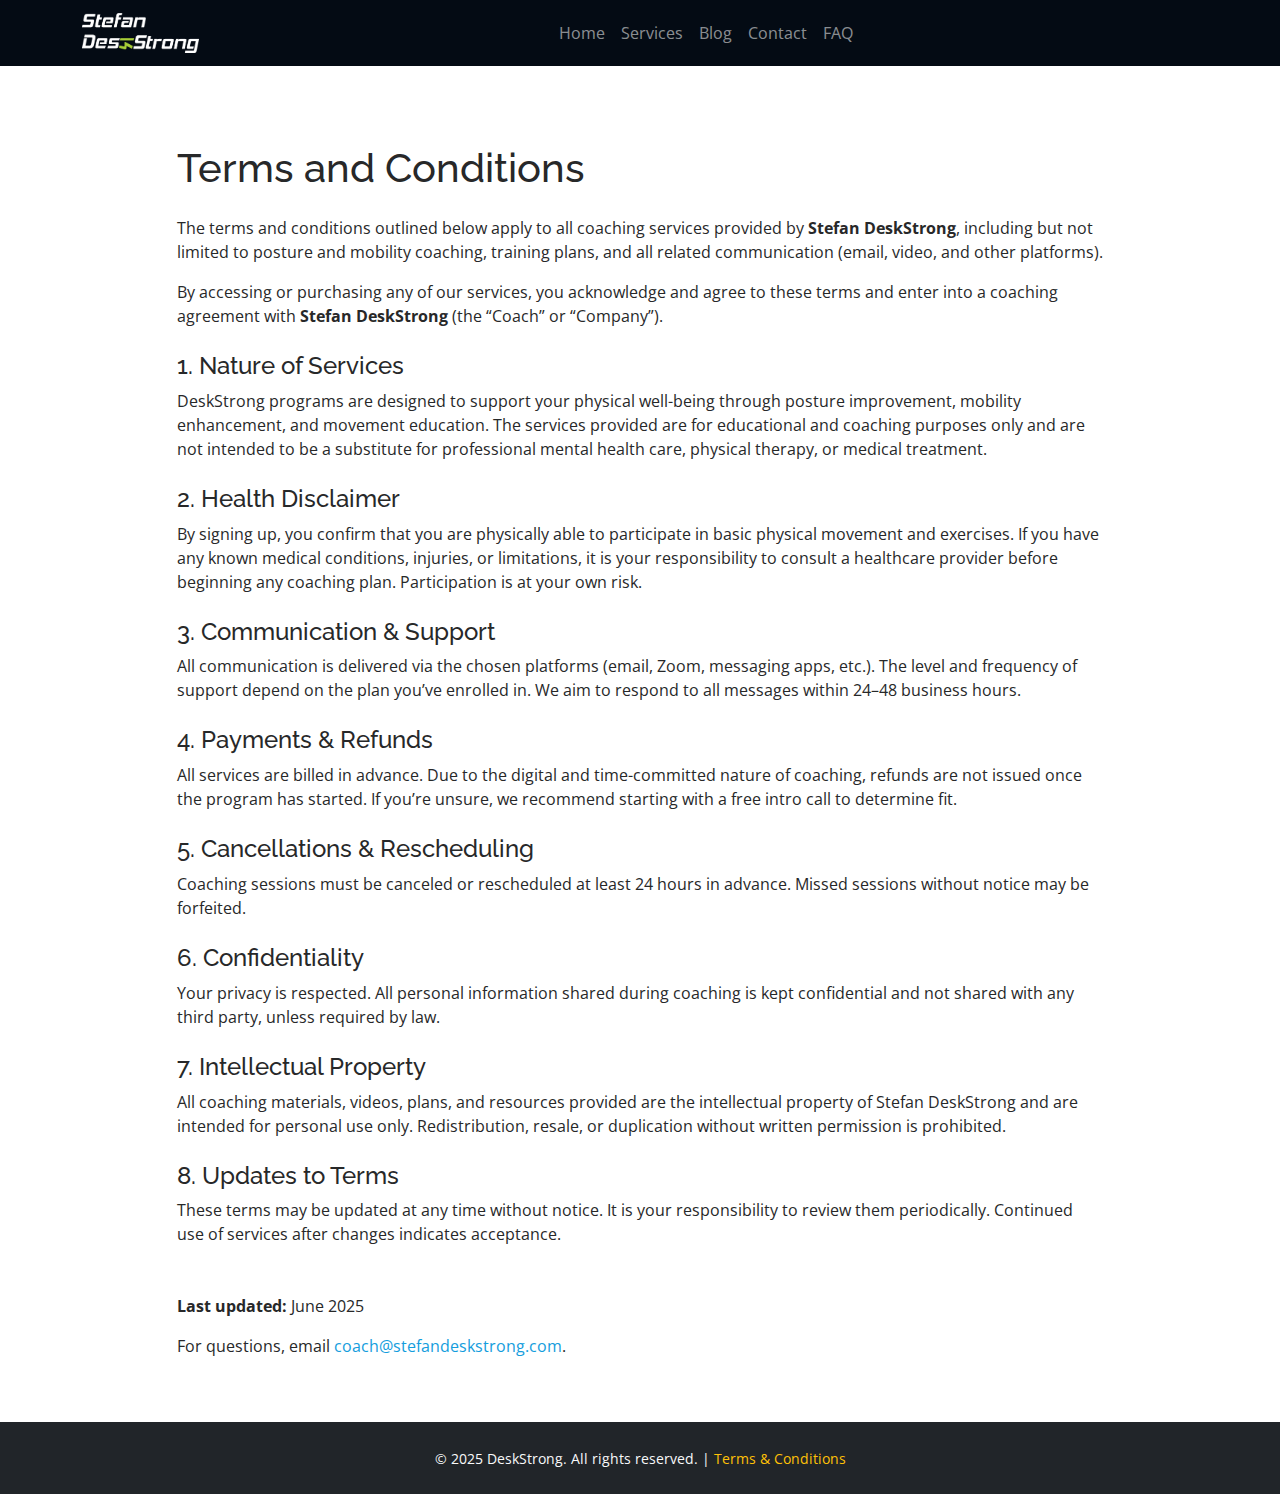
<file: terms-and-policy.html>
<!DOCTYPE html>
<html lang="en">
<head>
  <meta charset="utf-8">
  <meta content="width=device-width, initial-scale=1.0" name="viewport">

  <title>Terms & Conditions | Stefan DeskStrong</title>
  <meta content="Terms and conditions for working with Stefan DeskStrong posture and mobility coaching." name="description">

  <!-- Favicons -->
  <link href="assets/img/favicon.png" rel="icon">
  <link href="assets/img/apple-touch-icon.png" rel="apple-touch-icon">

  <!-- Google Fonts -->
  <link href="https://fonts.googleapis.com/css?family=Open+Sans:300,400,600,700|Raleway:300,400,500,600,700|Poppins:300,400,500,600,700" rel="stylesheet">

  <!-- Vendor CSS Files -->
  <link href="assets/vendor/bootstrap/css/bootstrap.min.css" rel="stylesheet">
  <link href="assets/vendor/bootstrap-icons/bootstrap-icons.css" rel="stylesheet">
  <link href="assets/css/style.css" rel="stylesheet">
</head>

<body>

  <!-- Navbar -->
  <nav class="navbar navbar-expand-lg navbar-dark fixed-top" style="background-color: #040b14;">
    <div class="container">
      <a class="navbar-brand" href="index.html">
        <img src="assets/img/logoColorTransparent.png" alt="DeskStrong Logo" style="height: 40px;">
      </a>
      <button class="navbar-toggler" type="button" data-bs-toggle="collapse" data-bs-target="#navbarNav">
        <span class="navbar-toggler-icon"></span>
      </button>
      <div class="collapse navbar-collapse justify-content-center" id="navbarNav">
        <ul class="navbar-nav">
          <li class="nav-item"><a class="nav-link" href="index.html">Home</a></li>
          <li class="nav-item"><a class="nav-link" href="index.html#resume">Services</a></li>
          <li class="nav-item"><a class="nav-link" href="index.html#portfolio">Blog</a></li>
          <li class="nav-item"><a class="nav-link" href="index.html#contact">Contact</a></li>
          <li class="nav-item"><a class="nav-link" href="faq.html">FAQ</a></li>
        </ul>
      </div>
    </div>
  </nav>

  <main class="mt-5 pt-5">
    <section class="container py-5">
      <div class="row justify-content-center">
        <div class="col-lg-10">
          <h1 class="mb-4">Terms and Conditions</h1>

          <p>The terms and conditions outlined below apply to all coaching services provided by <strong>Stefan DeskStrong</strong>, including but not limited to posture and mobility coaching, training plans, and all related communication (email, video, and other platforms).</p>

          <p>By accessing or purchasing any of our services, you acknowledge and agree to these terms and enter into a coaching agreement with <strong>Stefan DeskStrong</strong> (the “Coach” or “Company”).</p>

          <h4 class="mt-4">1. Nature of Services</h4>
          <p>DeskStrong programs are designed to support your physical well-being through posture improvement, mobility enhancement, and movement education. The services provided are for educational and coaching purposes only and are not intended to be a substitute for professional mental health care, physical therapy, or medical treatment.</p>

          <h4 class="mt-4">2. Health Disclaimer</h4>
          <p>By signing up, you confirm that you are physically able to participate in basic physical movement and exercises. If you have any known medical conditions, injuries, or limitations, it is your responsibility to consult a healthcare provider before beginning any coaching plan. Participation is at your own risk.</p>

          <h4 class="mt-4">3. Communication & Support</h4>
          <p>All communication is delivered via the chosen platforms (email, Zoom, messaging apps, etc.). The level and frequency of support depend on the plan you’ve enrolled in. We aim to respond to all messages within 24–48 business hours.</p>

          <h4 class="mt-4">4. Payments & Refunds</h4>
          <p>All services are billed in advance. Due to the digital and time-committed nature of coaching, refunds are not issued once the program has started. If you’re unsure, we recommend starting with a free intro call to determine fit.</p>

          <h4 class="mt-4">5. Cancellations & Rescheduling</h4>
          <p>Coaching sessions must be canceled or rescheduled at least 24 hours in advance. Missed sessions without notice may be forfeited.</p>

          <h4 class="mt-4">6. Confidentiality</h4>
          <p>Your privacy is respected. All personal information shared during coaching is kept confidential and not shared with any third party, unless required by law.</p>

          <h4 class="mt-4">7. Intellectual Property</h4>
          <p>All coaching materials, videos, plans, and resources provided are the intellectual property of Stefan DeskStrong and are intended for personal use only. Redistribution, resale, or duplication without written permission is prohibited.</p>

          <h4 class="mt-4">8. Updates to Terms</h4>
          <p>These terms may be updated at any time without notice. It is your responsibility to review them periodically. Continued use of services after changes indicates acceptance.</p>

          <p class="mt-5"><strong>Last updated:</strong> June 2025</p>
          <p>For questions, email <a href="mailto:coach@stefandeskstrong.com">coach@stefandeskstrong.com</a>.</p>
        </div>
      </div>
    </section>
  </main>

  <!-- Start of Footer -->
  <footer class="footer bg-dark text-light py-4">
    <div class="container text-center">
      <small>
        &copy; 2025 DeskStrong. All rights reserved.
        | <a href="terms-and-policy.html" class="text-decoration-none text-warning">Terms & Conditions</a>
      </small>
    </div>
  </footer>
  <!-- End Footer Section -->

  <!-- Bootstrap JS -->
  <script src="assets/vendor/bootstrap/js/bootstrap.bundle.min.js"></script>
</body>
</html>
</file>
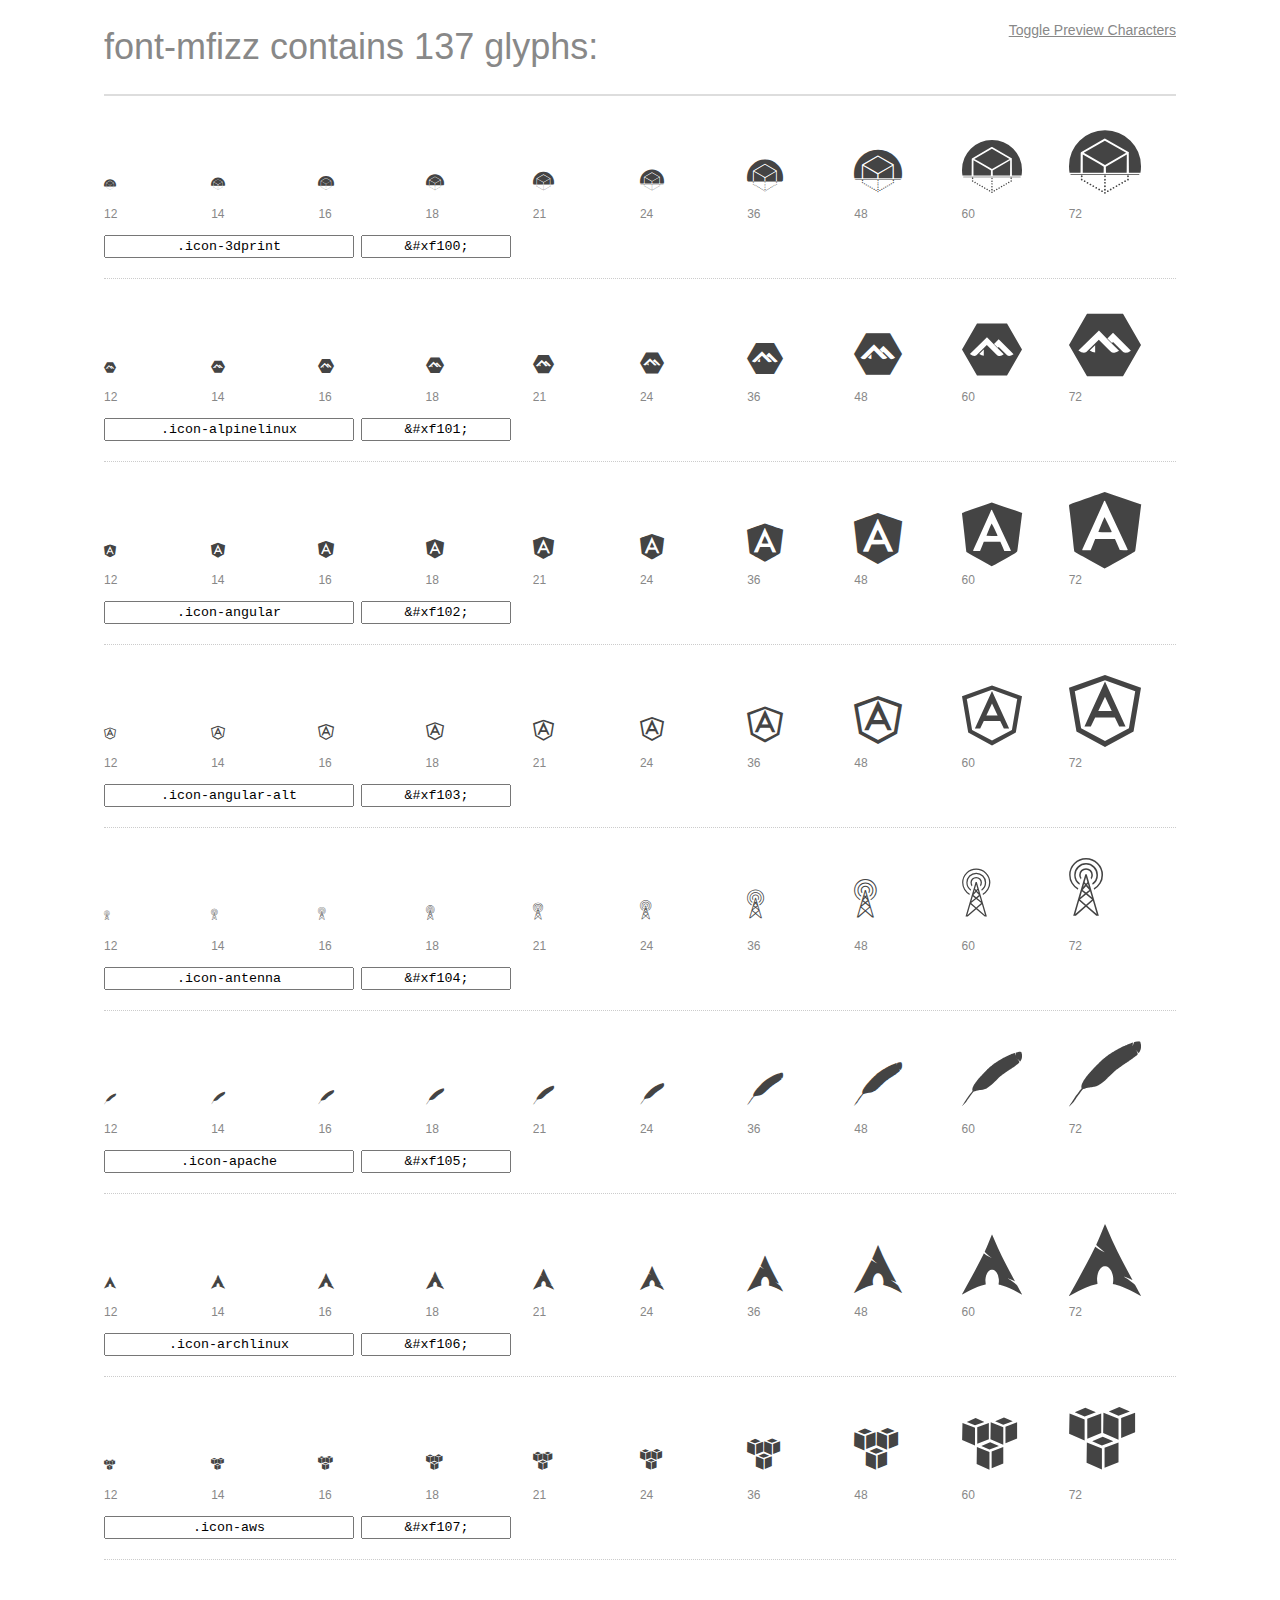
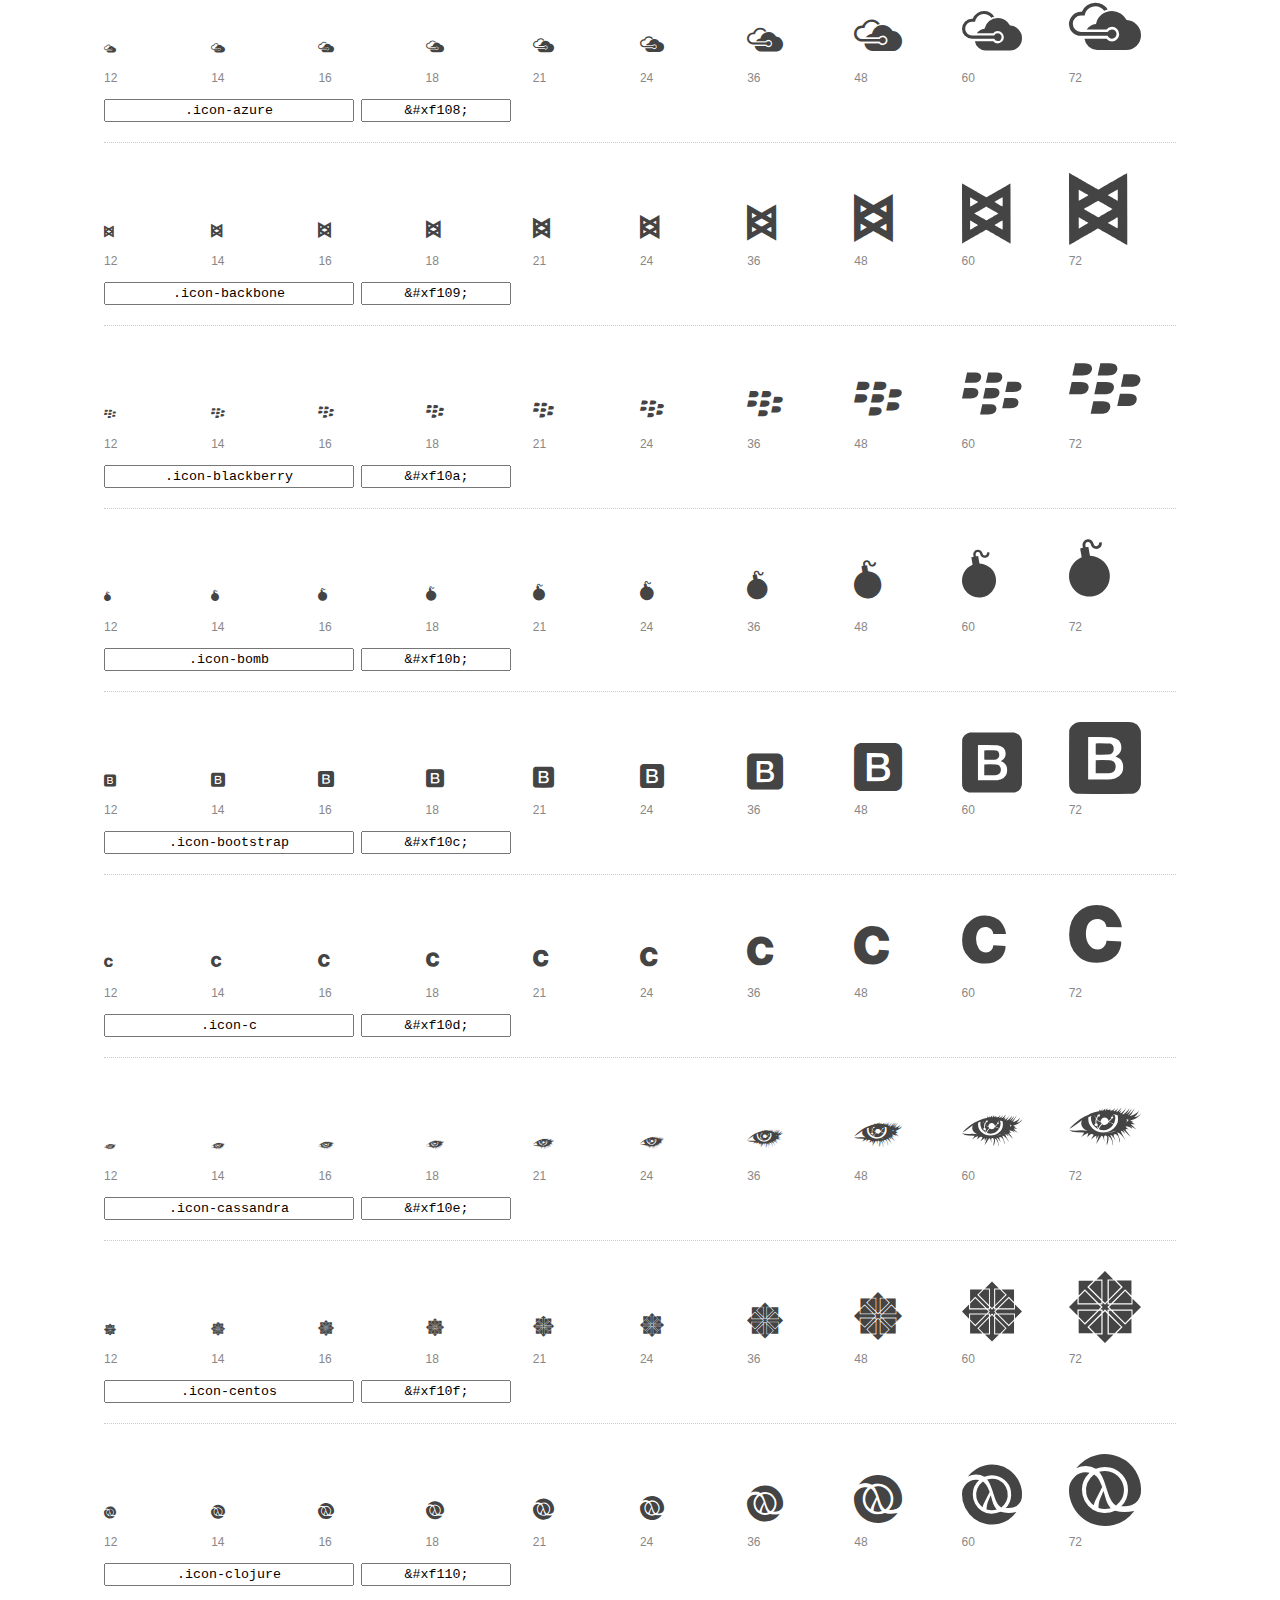
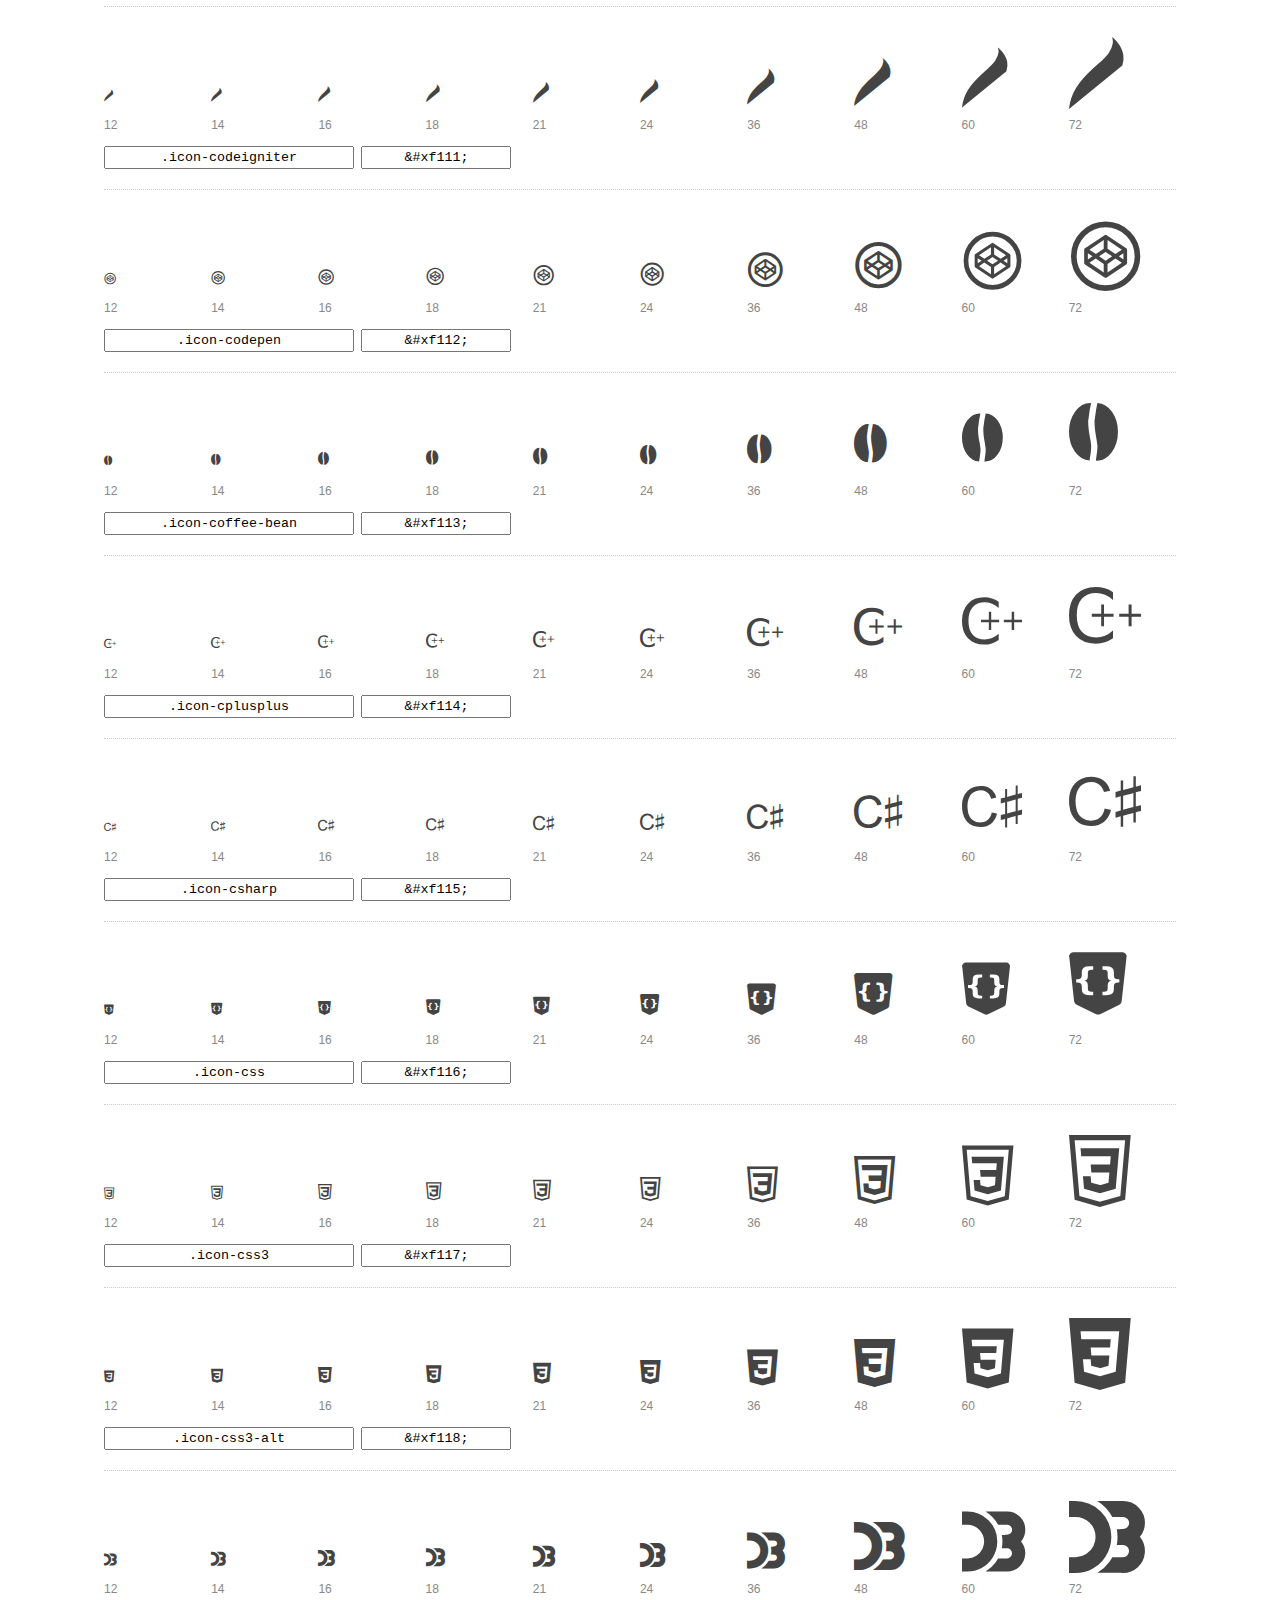
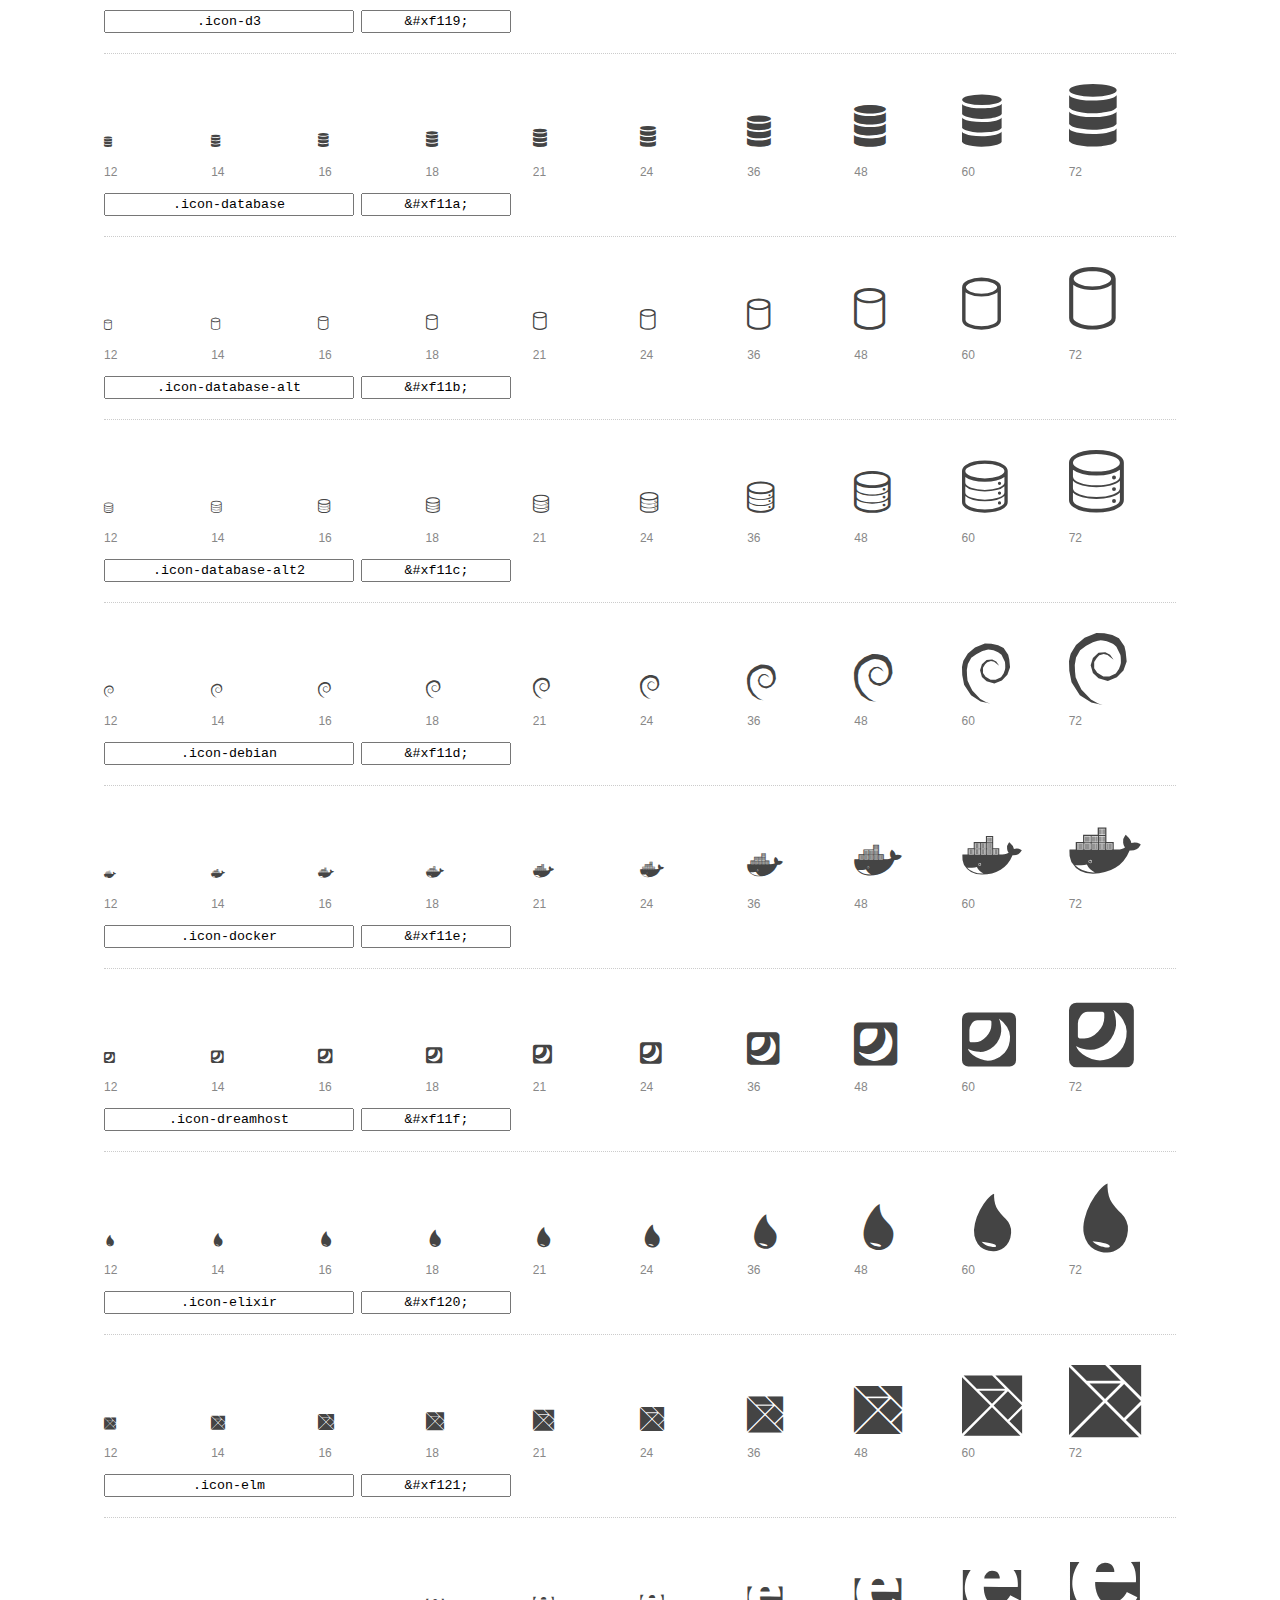
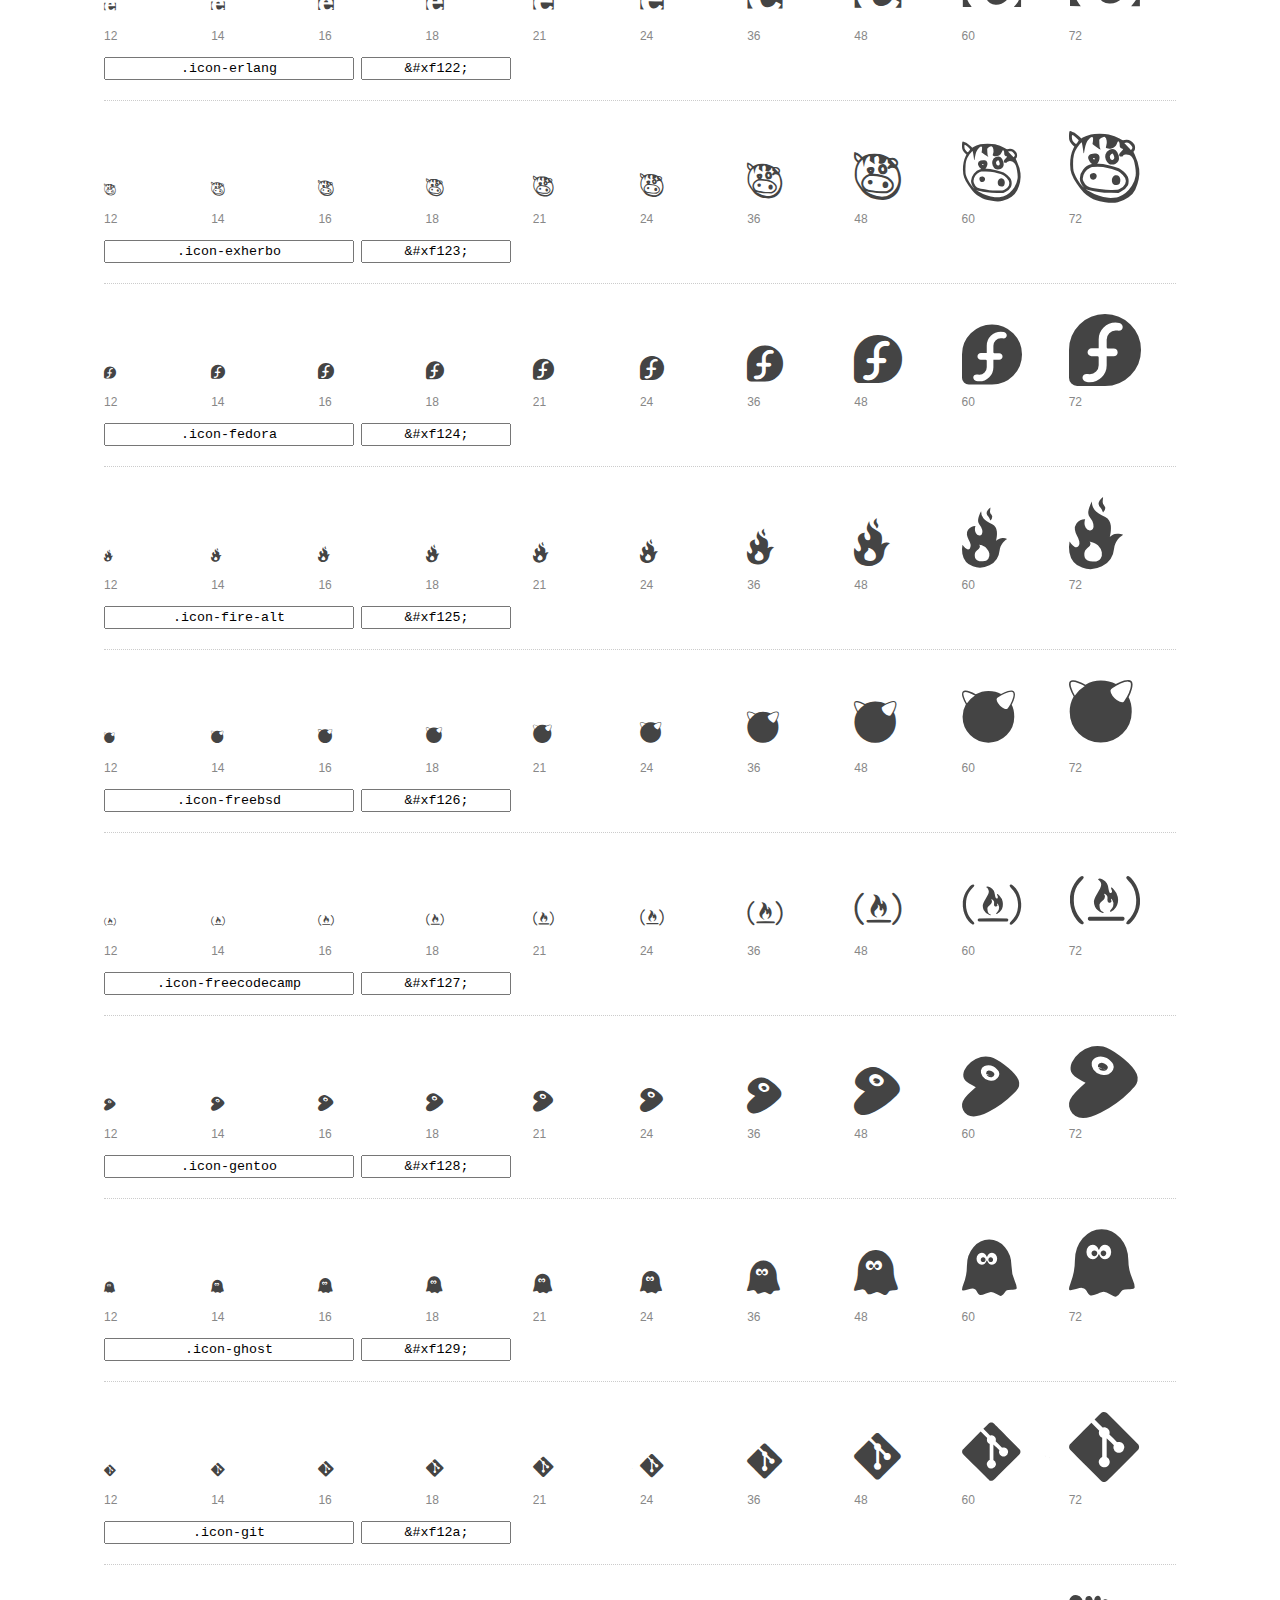
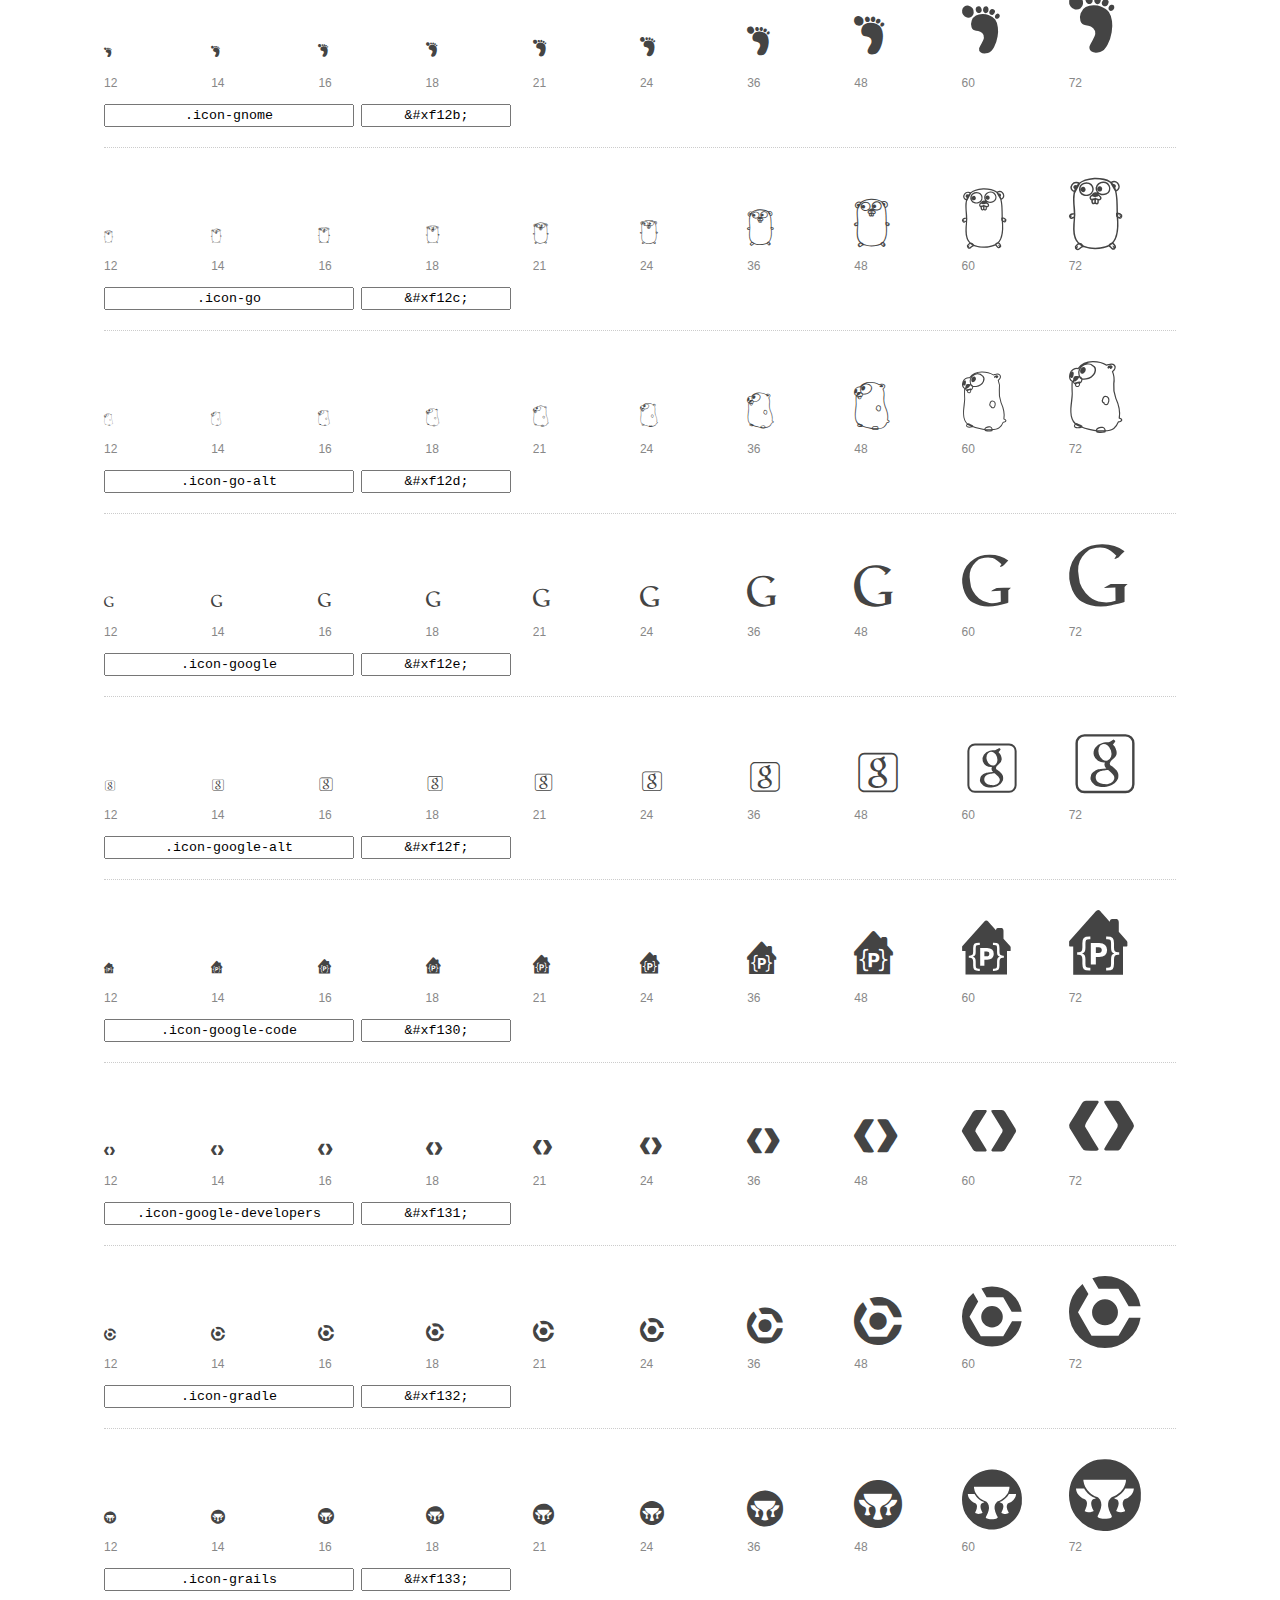
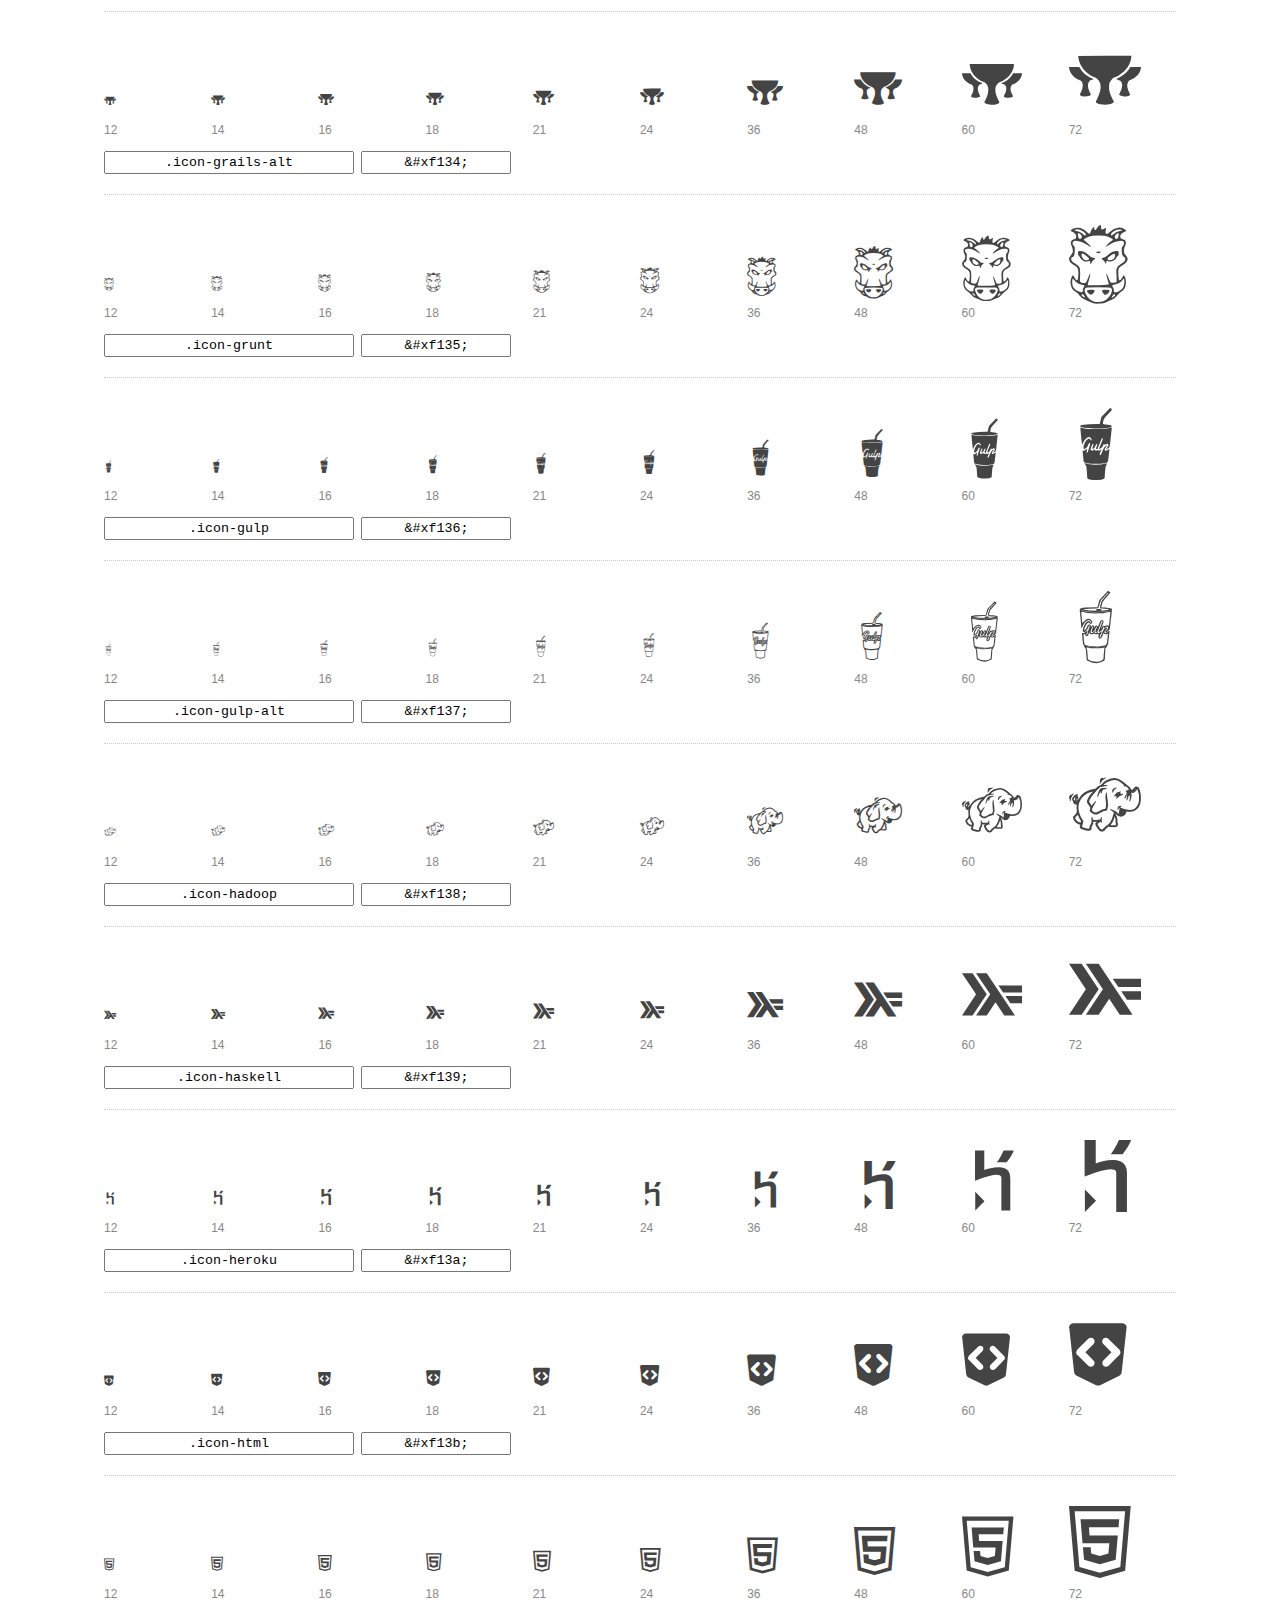
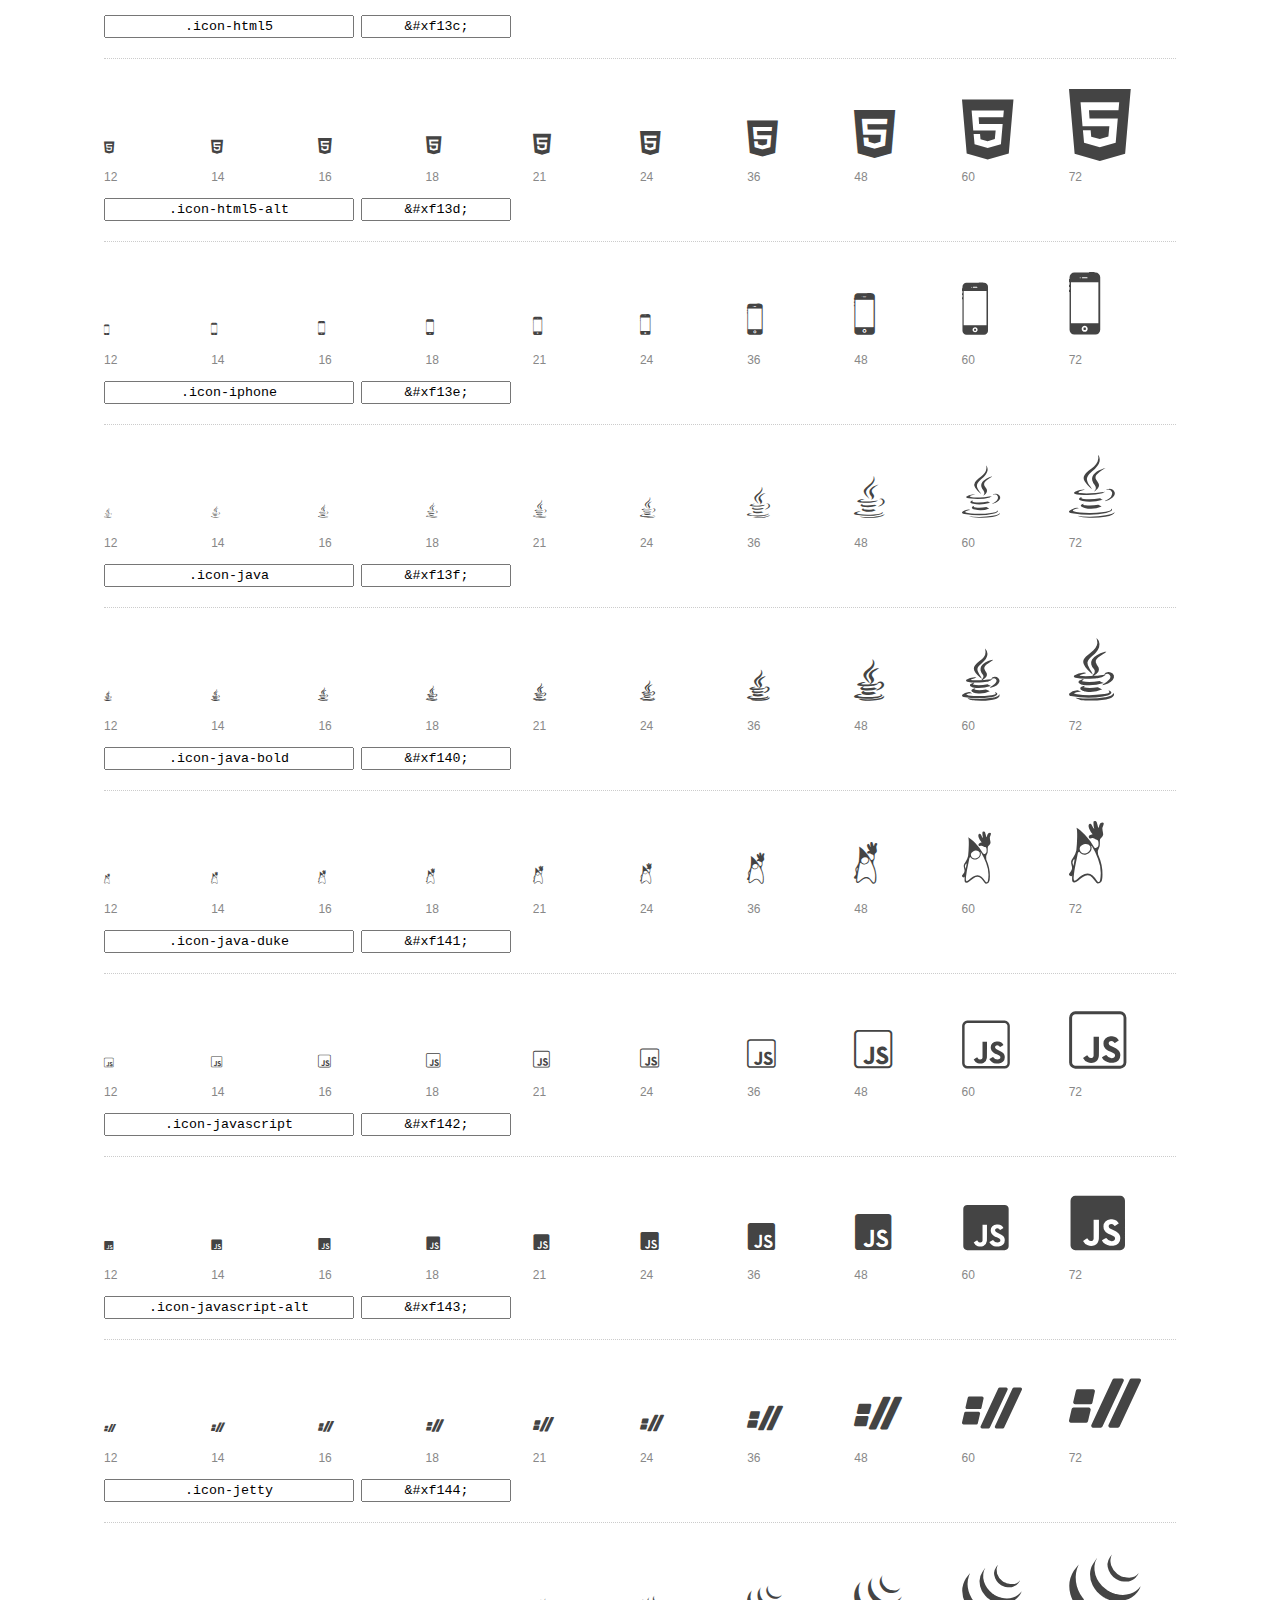
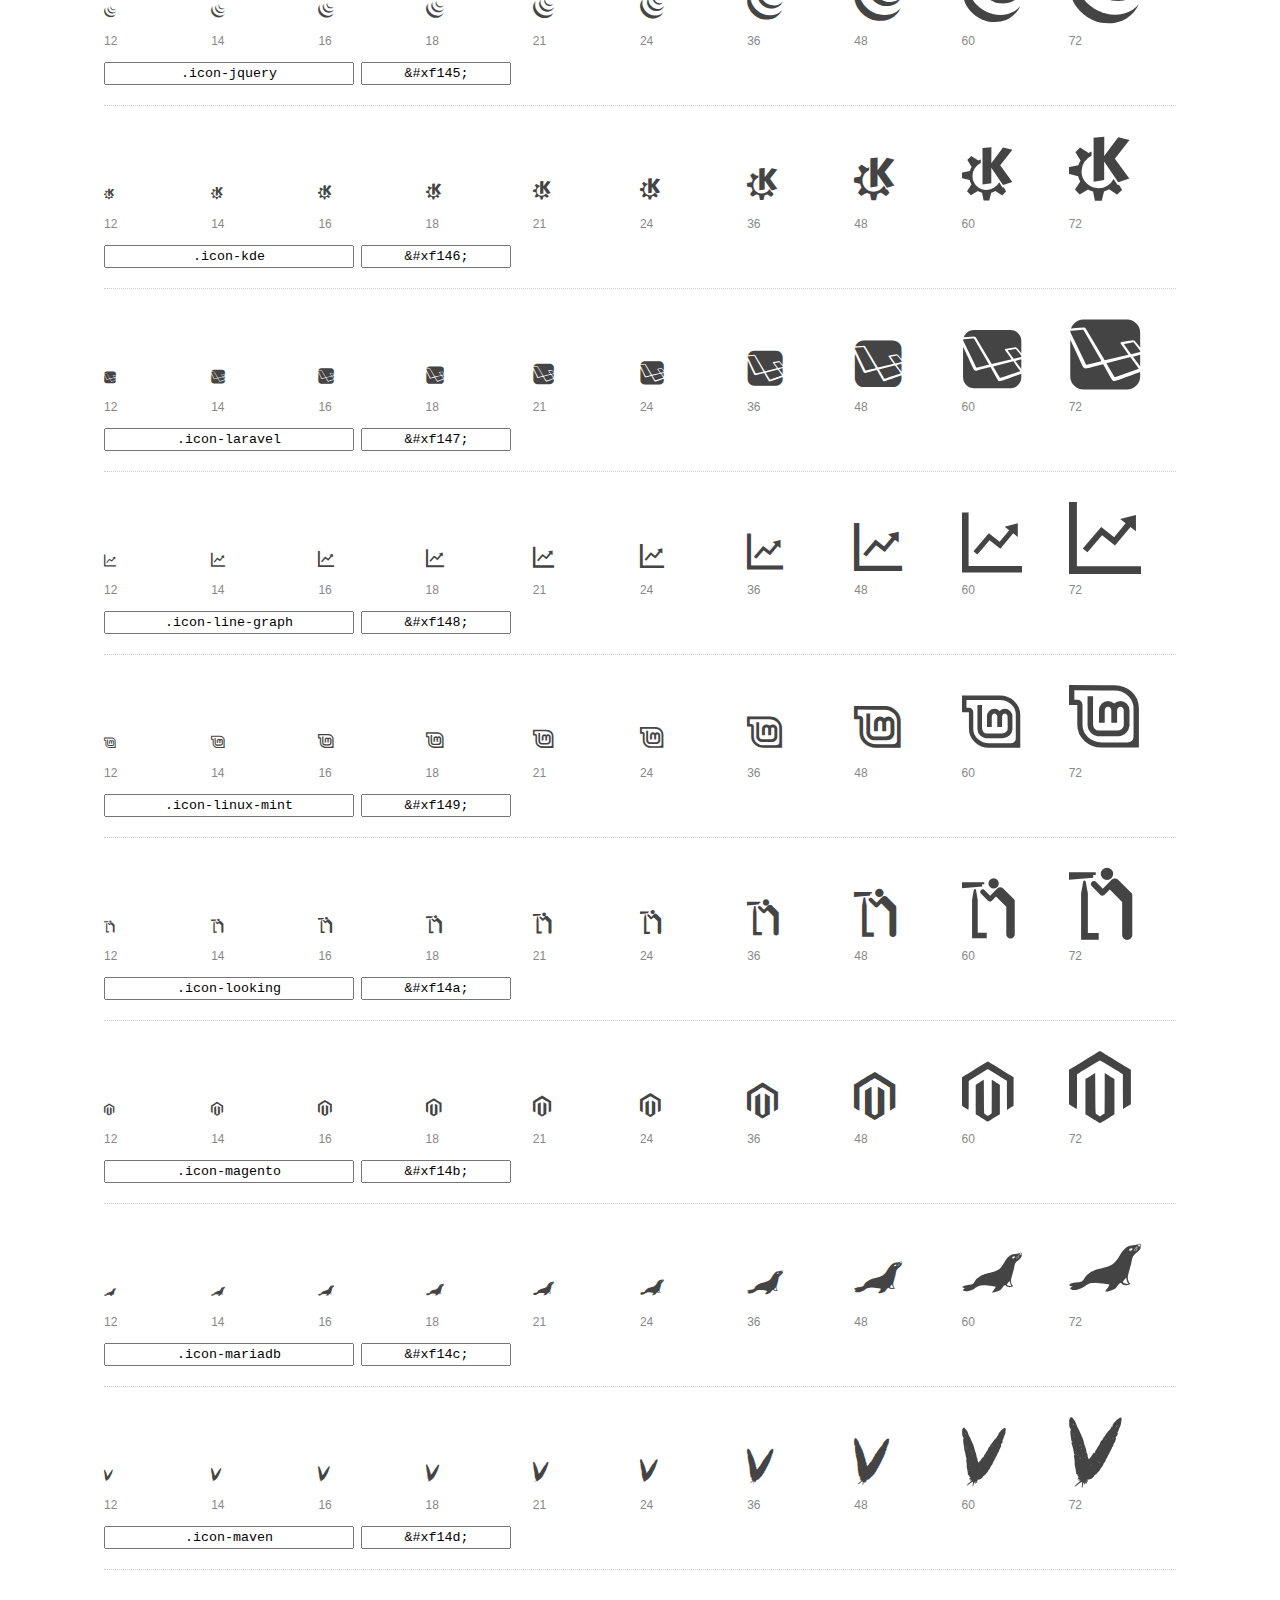
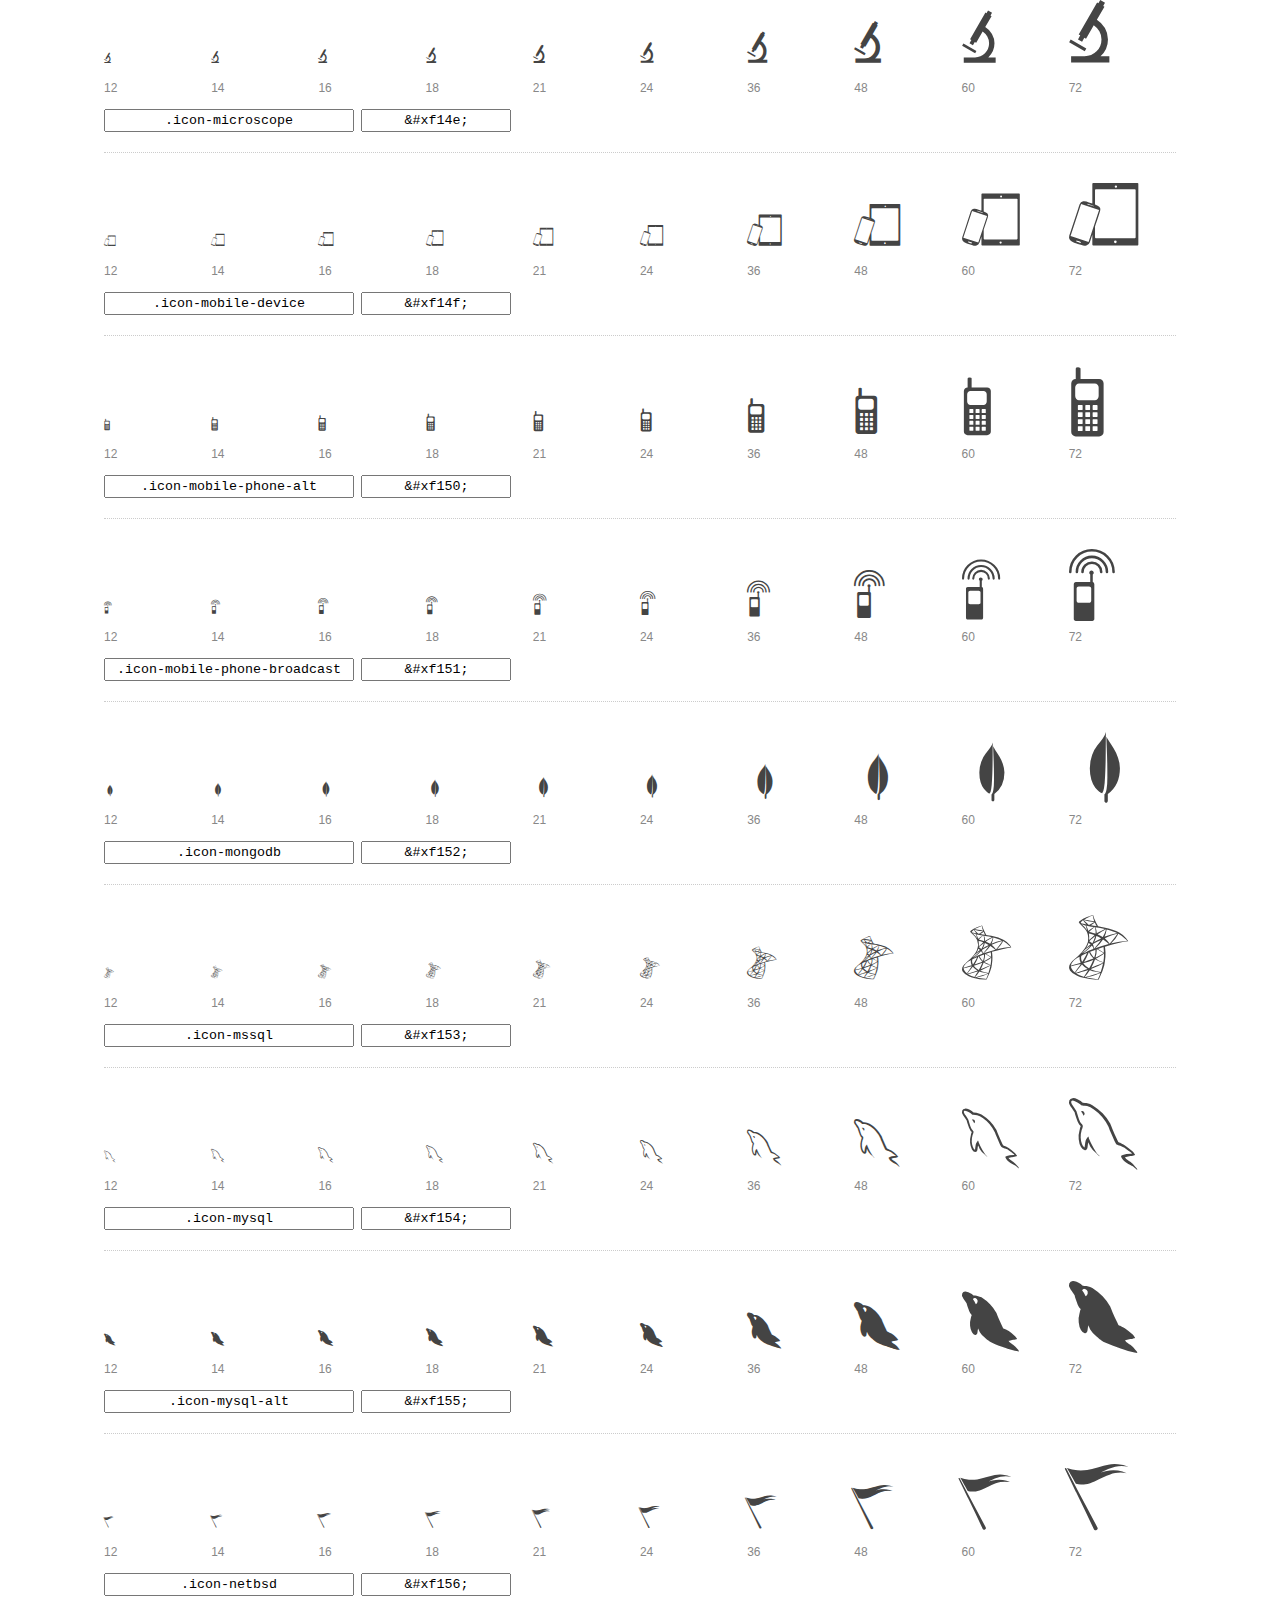
<file: font-mfizz/preview.html>
<!DOCTYPE html>
<html>
  <head>
    <title>font-mfizz glyphs preview</title>

    <style>
      /* Page Styles */

      * {
        -moz-box-sizing: border-box;
        -webkit-box-sizing: border-box;
        box-sizing: border-box;
        margin: 0;
        padding: 0;
      }

      body {
        background: #fff;
        color: #444;
        font: 16px/1.5 "Helvetica Neue", Helvetica, Arial, sans-serif;
      }

      a,
      a:visited {
        color: #888;
        text-decoration: underline;
      }
      a:hover,
      a:focus { color: #000; }

      header {
        border-bottom: 2px solid #ddd;
        margin-bottom: 20px;
        overflow: hidden;
        padding: 20px 0;
      }

      header h1 {
        color: #888;
        float: left;
        font-size: 36px;
        font-weight: 300;
      }

      header a {
        float: right;
        font-size: 14px;
      }

      .container {
        margin: 0 auto;
        max-width: 1200px;
        min-width: 960px;
        padding: 0 40px;
        width: 90%;
      }

      .glyph {
        border-bottom: 1px dotted #ccc;
        padding: 10px 0 20px;
        margin-bottom: 20px;
      }

      .preview-glyphs { vertical-align: bottom; }

      .preview-scale {
        color: #888;
        font-size: 12px;
        margin-top: 5px;
      }

      .step {
        display: inline-block;
        line-height: 1;
        position: relative;
        width: 10%;
      }

      .step .letters,
      .step i {
        -webkit-transition: opacity .3s;
        -moz-transition: opacity .3s;
        -ms-transition: opacity .3s;
        -o-transition: opacity .3s;
        transition: opacity .3s;
      }

      .step:hover .letters { opacity: 1; }
      .step:hover i { opacity: .3; }

      .letters {
        opacity: .3;
        position: absolute;
      }

      .characters-off .letters { display: none; }
      .characters-off .step:hover i { opacity: 1; }

      
      .size-12 { font-size: 12px; }
      
      .size-14 { font-size: 14px; }
      
      .size-16 { font-size: 16px; }
      
      .size-18 { font-size: 18px; }
      
      .size-21 { font-size: 21px; }
      
      .size-24 { font-size: 24px; }
      
      .size-36 { font-size: 36px; }
      
      .size-48 { font-size: 48px; }
      
      .size-60 { font-size: 60px; }
      
      .size-72 { font-size: 72px; }
      

      .usage { margin-top: 10px; }

      .usage input {
        font-family: monospace;
        margin-right: 3px;
        padding: 2px 5px;
        text-align: center;
      }

      .usage .point { width: 150px; }

      .usage .class { width: 250px; }

      footer {
        color: #888;
        font-size: 12px;
        padding: 20px 0;
      }

      /* Icon Font: font-mfizz */

      @font-face {
  font-family: "font-mfizz";
  src: url("./font-mfizz.eot");
  src: url("./font-mfizz.eot?#iefix") format("embedded-opentype"),
       url("./font-mfizz.woff") format("woff"),
       url("./font-mfizz.ttf") format("truetype"),
       url("./font-mfizz.svg#font-mfizz") format("svg");
  font-weight: normal;
  font-style: normal;
}

@media screen and (-webkit-min-device-pixel-ratio:0) {
  @font-face {
    font-family: "font-mfizz";
    src: url("./font-mfizz.svg#font-mfizz") format("svg");
  }
}

      [data-icon]:before { content: attr(data-icon); }

      [data-icon]:before,
      .icon-3dprint:before,
.icon-alpinelinux:before,
.icon-angular:before,
.icon-angular-alt:before,
.icon-antenna:before,
.icon-apache:before,
.icon-archlinux:before,
.icon-aws:before,
.icon-azure:before,
.icon-backbone:before,
.icon-blackberry:before,
.icon-bomb:before,
.icon-bootstrap:before,
.icon-c:before,
.icon-cassandra:before,
.icon-centos:before,
.icon-clojure:before,
.icon-codeigniter:before,
.icon-codepen:before,
.icon-coffee-bean:before,
.icon-cplusplus:before,
.icon-csharp:before,
.icon-css:before,
.icon-css3:before,
.icon-css3-alt:before,
.icon-d3:before,
.icon-database:before,
.icon-database-alt:before,
.icon-database-alt2:before,
.icon-debian:before,
.icon-docker:before,
.icon-dreamhost:before,
.icon-elixir:before,
.icon-elm:before,
.icon-erlang:before,
.icon-exherbo:before,
.icon-fedora:before,
.icon-fire-alt:before,
.icon-freebsd:before,
.icon-freecodecamp:before,
.icon-gentoo:before,
.icon-ghost:before,
.icon-git:before,
.icon-gnome:before,
.icon-go:before,
.icon-go-alt:before,
.icon-google:before,
.icon-google-alt:before,
.icon-google-code:before,
.icon-google-developers:before,
.icon-gradle:before,
.icon-grails:before,
.icon-grails-alt:before,
.icon-grunt:before,
.icon-gulp:before,
.icon-gulp-alt:before,
.icon-hadoop:before,
.icon-haskell:before,
.icon-heroku:before,
.icon-html:before,
.icon-html5:before,
.icon-html5-alt:before,
.icon-iphone:before,
.icon-java:before,
.icon-java-bold:before,
.icon-java-duke:before,
.icon-javascript:before,
.icon-javascript-alt:before,
.icon-jetty:before,
.icon-jquery:before,
.icon-kde:before,
.icon-laravel:before,
.icon-line-graph:before,
.icon-linux-mint:before,
.icon-looking:before,
.icon-magento:before,
.icon-mariadb:before,
.icon-maven:before,
.icon-microscope:before,
.icon-mobile-device:before,
.icon-mobile-phone-alt:before,
.icon-mobile-phone-broadcast:before,
.icon-mongodb:before,
.icon-mssql:before,
.icon-mysql:before,
.icon-mysql-alt:before,
.icon-netbsd:before,
.icon-nginx:before,
.icon-nginx-alt:before,
.icon-nginx-alt2:before,
.icon-nodejs:before,
.icon-npm:before,
.icon-objc:before,
.icon-openshift:before,
.icon-oracle:before,
.icon-oracle-alt:before,
.icon-osx:before,
.icon-perl:before,
.icon-phone-alt:before,
.icon-phone-gap:before,
.icon-phone-retro:before,
.icon-php:before,
.icon-php-alt:before,
.icon-playframework:before,
.icon-playframework-alt:before,
.icon-plone:before,
.icon-postgres:before,
.icon-postgres-alt:before,
.icon-python:before,
.icon-raspberrypi:before,
.icon-reactjs:before,
.icon-redhat:before,
.icon-redis:before,
.icon-ruby:before,
.icon-ruby-on-rails:before,
.icon-ruby-on-rails-alt:before,
.icon-rust:before,
.icon-sass:before,
.icon-satellite:before,
.icon-scala:before,
.icon-scala-alt:before,
.icon-script:before,
.icon-script-alt:before,
.icon-shell:before,
.icon-sitefinity:before,
.icon-solaris:before,
.icon-splatter:before,
.icon-spring:before,
.icon-suse:before,
.icon-svg:before,
.icon-symfony:before,
.icon-tomcat:before,
.icon-ubuntu:before,
.icon-unity:before,
.icon-wireless:before,
.icon-wordpress:before,
.icon-x11:before {
        display: inline-block;
  font-family: "font-mfizz";
  font-style: normal;
  font-weight: normal;
  font-variant: normal;
  line-height: 1;
  text-decoration: inherit;
  text-rendering: optimizeLegibility;
  text-transform: none;
  -moz-osx-font-smoothing: grayscale;
  -webkit-font-smoothing: antialiased;
  font-smoothing: antialiased;
      }

      .icon-3dprint:before { content: "\f100"; }
.icon-alpinelinux:before { content: "\f101"; }
.icon-angular:before { content: "\f102"; }
.icon-angular-alt:before { content: "\f103"; }
.icon-antenna:before { content: "\f104"; }
.icon-apache:before { content: "\f105"; }
.icon-archlinux:before { content: "\f106"; }
.icon-aws:before { content: "\f107"; }
.icon-azure:before { content: "\f108"; }
.icon-backbone:before { content: "\f109"; }
.icon-blackberry:before { content: "\f10a"; }
.icon-bomb:before { content: "\f10b"; }
.icon-bootstrap:before { content: "\f10c"; }
.icon-c:before { content: "\f10d"; }
.icon-cassandra:before { content: "\f10e"; }
.icon-centos:before { content: "\f10f"; }
.icon-clojure:before { content: "\f110"; }
.icon-codeigniter:before { content: "\f111"; }
.icon-codepen:before { content: "\f112"; }
.icon-coffee-bean:before { content: "\f113"; }
.icon-cplusplus:before { content: "\f114"; }
.icon-csharp:before { content: "\f115"; }
.icon-css:before { content: "\f116"; }
.icon-css3:before { content: "\f117"; }
.icon-css3-alt:before { content: "\f118"; }
.icon-d3:before { content: "\f119"; }
.icon-database:before { content: "\f11a"; }
.icon-database-alt:before { content: "\f11b"; }
.icon-database-alt2:before { content: "\f11c"; }
.icon-debian:before { content: "\f11d"; }
.icon-docker:before { content: "\f11e"; }
.icon-dreamhost:before { content: "\f11f"; }
.icon-elixir:before { content: "\f120"; }
.icon-elm:before { content: "\f121"; }
.icon-erlang:before { content: "\f122"; }
.icon-exherbo:before { content: "\f123"; }
.icon-fedora:before { content: "\f124"; }
.icon-fire-alt:before { content: "\f125"; }
.icon-freebsd:before { content: "\f126"; }
.icon-freecodecamp:before { content: "\f127"; }
.icon-gentoo:before { content: "\f128"; }
.icon-ghost:before { content: "\f129"; }
.icon-git:before { content: "\f12a"; }
.icon-gnome:before { content: "\f12b"; }
.icon-go:before { content: "\f12c"; }
.icon-go-alt:before { content: "\f12d"; }
.icon-google:before { content: "\f12e"; }
.icon-google-alt:before { content: "\f12f"; }
.icon-google-code:before { content: "\f130"; }
.icon-google-developers:before { content: "\f131"; }
.icon-gradle:before { content: "\f132"; }
.icon-grails:before { content: "\f133"; }
.icon-grails-alt:before { content: "\f134"; }
.icon-grunt:before { content: "\f135"; }
.icon-gulp:before { content: "\f136"; }
.icon-gulp-alt:before { content: "\f137"; }
.icon-hadoop:before { content: "\f138"; }
.icon-haskell:before { content: "\f139"; }
.icon-heroku:before { content: "\f13a"; }
.icon-html:before { content: "\f13b"; }
.icon-html5:before { content: "\f13c"; }
.icon-html5-alt:before { content: "\f13d"; }
.icon-iphone:before { content: "\f13e"; }
.icon-java:before { content: "\f13f"; }
.icon-java-bold:before { content: "\f140"; }
.icon-java-duke:before { content: "\f141"; }
.icon-javascript:before { content: "\f142"; }
.icon-javascript-alt:before { content: "\f143"; }
.icon-jetty:before { content: "\f144"; }
.icon-jquery:before { content: "\f145"; }
.icon-kde:before { content: "\f146"; }
.icon-laravel:before { content: "\f147"; }
.icon-line-graph:before { content: "\f148"; }
.icon-linux-mint:before { content: "\f149"; }
.icon-looking:before { content: "\f14a"; }
.icon-magento:before { content: "\f14b"; }
.icon-mariadb:before { content: "\f14c"; }
.icon-maven:before { content: "\f14d"; }
.icon-microscope:before { content: "\f14e"; }
.icon-mobile-device:before { content: "\f14f"; }
.icon-mobile-phone-alt:before { content: "\f150"; }
.icon-mobile-phone-broadcast:before { content: "\f151"; }
.icon-mongodb:before { content: "\f152"; }
.icon-mssql:before { content: "\f153"; }
.icon-mysql:before { content: "\f154"; }
.icon-mysql-alt:before { content: "\f155"; }
.icon-netbsd:before { content: "\f156"; }
.icon-nginx:before { content: "\f157"; }
.icon-nginx-alt:before { content: "\f158"; }
.icon-nginx-alt2:before { content: "\f159"; }
.icon-nodejs:before { content: "\f15a"; }
.icon-npm:before { content: "\f15b"; }
.icon-objc:before { content: "\f15c"; }
.icon-openshift:before { content: "\f15d"; }
.icon-oracle:before { content: "\f15e"; }
.icon-oracle-alt:before { content: "\f15f"; }
.icon-osx:before { content: "\f160"; }
.icon-perl:before { content: "\f161"; }
.icon-phone-alt:before { content: "\f162"; }
.icon-phone-gap:before { content: "\f163"; }
.icon-phone-retro:before { content: "\f164"; }
.icon-php:before { content: "\f165"; }
.icon-php-alt:before { content: "\f166"; }
.icon-playframework:before { content: "\f167"; }
.icon-playframework-alt:before { content: "\f168"; }
.icon-plone:before { content: "\f169"; }
.icon-postgres:before { content: "\f16a"; }
.icon-postgres-alt:before { content: "\f16b"; }
.icon-python:before { content: "\f16c"; }
.icon-raspberrypi:before { content: "\f16d"; }
.icon-reactjs:before { content: "\f16e"; }
.icon-redhat:before { content: "\f16f"; }
.icon-redis:before { content: "\f170"; }
.icon-ruby:before { content: "\f171"; }
.icon-ruby-on-rails:before { content: "\f172"; }
.icon-ruby-on-rails-alt:before { content: "\f173"; }
.icon-rust:before { content: "\f174"; }
.icon-sass:before { content: "\f175"; }
.icon-satellite:before { content: "\f176"; }
.icon-scala:before { content: "\f177"; }
.icon-scala-alt:before { content: "\f178"; }
.icon-script:before { content: "\f179"; }
.icon-script-alt:before { content: "\f17a"; }
.icon-shell:before { content: "\f17b"; }
.icon-sitefinity:before { content: "\f17c"; }
.icon-solaris:before { content: "\f17d"; }
.icon-splatter:before { content: "\f17e"; }
.icon-spring:before { content: "\f17f"; }
.icon-suse:before { content: "\f180"; }
.icon-svg:before { content: "\f181"; }
.icon-symfony:before { content: "\f182"; }
.icon-tomcat:before { content: "\f183"; }
.icon-ubuntu:before { content: "\f184"; }
.icon-unity:before { content: "\f185"; }
.icon-wireless:before { content: "\f186"; }
.icon-wordpress:before { content: "\f187"; }
.icon-x11:before { content: "\f188"; }
    </style>

    <!--[if lte IE 8]><script src="http://html5shiv.googlecode.com/svn/trunk/html5.js"></script><![endif]-->

    <script>
      function toggleCharacters() {
        var body = document.getElementsByTagName('body')[0];
        body.className = body.className === 'characters-off' ? '' : 'characters-off';
      }
    </script>
  </head>

  <body class="characters-off">
    <div id="page" class="container">
      <header>
        <h1>font-mfizz contains 137 glyphs:</h1>
        <a onclick="toggleCharacters(); return false;" href="#">Toggle Preview Characters</a>
      </header>

      
      <div class="glyph">
        <div class="preview-glyphs">
          <span class="step size-12"><span class="letters">Pp</span><i id="icon-3dprint" class="icon-3dprint"></i></span><span class="step size-14"><span class="letters">Pp</span><i id="icon-3dprint" class="icon-3dprint"></i></span><span class="step size-16"><span class="letters">Pp</span><i id="icon-3dprint" class="icon-3dprint"></i></span><span class="step size-18"><span class="letters">Pp</span><i id="icon-3dprint" class="icon-3dprint"></i></span><span class="step size-21"><span class="letters">Pp</span><i id="icon-3dprint" class="icon-3dprint"></i></span><span class="step size-24"><span class="letters">Pp</span><i id="icon-3dprint" class="icon-3dprint"></i></span><span class="step size-36"><span class="letters">Pp</span><i id="icon-3dprint" class="icon-3dprint"></i></span><span class="step size-48"><span class="letters">Pp</span><i id="icon-3dprint" class="icon-3dprint"></i></span><span class="step size-60"><span class="letters">Pp</span><i id="icon-3dprint" class="icon-3dprint"></i></span><span class="step size-72"><span class="letters">Pp</span><i id="icon-3dprint" class="icon-3dprint"></i></span>
        </div>
        <div class="preview-scale">
          <span class="step">12</span><span class="step">14</span><span class="step">16</span><span class="step">18</span><span class="step">21</span><span class="step">24</span><span class="step">36</span><span class="step">48</span><span class="step">60</span><span class="step">72</span>
        </div>
        <div class="usage">
          <input class="class" type="text" readonly="readonly" onClick="this.select();" value=".icon-3dprint" />
          <input class="point" type="text" readonly="readonly" onClick="this.select();" value="&amp;#xf100;" />
        </div>
      </div>
      
      <div class="glyph">
        <div class="preview-glyphs">
          <span class="step size-12"><span class="letters">Pp</span><i id="icon-alpinelinux" class="icon-alpinelinux"></i></span><span class="step size-14"><span class="letters">Pp</span><i id="icon-alpinelinux" class="icon-alpinelinux"></i></span><span class="step size-16"><span class="letters">Pp</span><i id="icon-alpinelinux" class="icon-alpinelinux"></i></span><span class="step size-18"><span class="letters">Pp</span><i id="icon-alpinelinux" class="icon-alpinelinux"></i></span><span class="step size-21"><span class="letters">Pp</span><i id="icon-alpinelinux" class="icon-alpinelinux"></i></span><span class="step size-24"><span class="letters">Pp</span><i id="icon-alpinelinux" class="icon-alpinelinux"></i></span><span class="step size-36"><span class="letters">Pp</span><i id="icon-alpinelinux" class="icon-alpinelinux"></i></span><span class="step size-48"><span class="letters">Pp</span><i id="icon-alpinelinux" class="icon-alpinelinux"></i></span><span class="step size-60"><span class="letters">Pp</span><i id="icon-alpinelinux" class="icon-alpinelinux"></i></span><span class="step size-72"><span class="letters">Pp</span><i id="icon-alpinelinux" class="icon-alpinelinux"></i></span>
        </div>
        <div class="preview-scale">
          <span class="step">12</span><span class="step">14</span><span class="step">16</span><span class="step">18</span><span class="step">21</span><span class="step">24</span><span class="step">36</span><span class="step">48</span><span class="step">60</span><span class="step">72</span>
        </div>
        <div class="usage">
          <input class="class" type="text" readonly="readonly" onClick="this.select();" value=".icon-alpinelinux" />
          <input class="point" type="text" readonly="readonly" onClick="this.select();" value="&amp;#xf101;" />
        </div>
      </div>
      
      <div class="glyph">
        <div class="preview-glyphs">
          <span class="step size-12"><span class="letters">Pp</span><i id="icon-angular" class="icon-angular"></i></span><span class="step size-14"><span class="letters">Pp</span><i id="icon-angular" class="icon-angular"></i></span><span class="step size-16"><span class="letters">Pp</span><i id="icon-angular" class="icon-angular"></i></span><span class="step size-18"><span class="letters">Pp</span><i id="icon-angular" class="icon-angular"></i></span><span class="step size-21"><span class="letters">Pp</span><i id="icon-angular" class="icon-angular"></i></span><span class="step size-24"><span class="letters">Pp</span><i id="icon-angular" class="icon-angular"></i></span><span class="step size-36"><span class="letters">Pp</span><i id="icon-angular" class="icon-angular"></i></span><span class="step size-48"><span class="letters">Pp</span><i id="icon-angular" class="icon-angular"></i></span><span class="step size-60"><span class="letters">Pp</span><i id="icon-angular" class="icon-angular"></i></span><span class="step size-72"><span class="letters">Pp</span><i id="icon-angular" class="icon-angular"></i></span>
        </div>
        <div class="preview-scale">
          <span class="step">12</span><span class="step">14</span><span class="step">16</span><span class="step">18</span><span class="step">21</span><span class="step">24</span><span class="step">36</span><span class="step">48</span><span class="step">60</span><span class="step">72</span>
        </div>
        <div class="usage">
          <input class="class" type="text" readonly="readonly" onClick="this.select();" value=".icon-angular" />
          <input class="point" type="text" readonly="readonly" onClick="this.select();" value="&amp;#xf102;" />
        </div>
      </div>
      
      <div class="glyph">
        <div class="preview-glyphs">
          <span class="step size-12"><span class="letters">Pp</span><i id="icon-angular-alt" class="icon-angular-alt"></i></span><span class="step size-14"><span class="letters">Pp</span><i id="icon-angular-alt" class="icon-angular-alt"></i></span><span class="step size-16"><span class="letters">Pp</span><i id="icon-angular-alt" class="icon-angular-alt"></i></span><span class="step size-18"><span class="letters">Pp</span><i id="icon-angular-alt" class="icon-angular-alt"></i></span><span class="step size-21"><span class="letters">Pp</span><i id="icon-angular-alt" class="icon-angular-alt"></i></span><span class="step size-24"><span class="letters">Pp</span><i id="icon-angular-alt" class="icon-angular-alt"></i></span><span class="step size-36"><span class="letters">Pp</span><i id="icon-angular-alt" class="icon-angular-alt"></i></span><span class="step size-48"><span class="letters">Pp</span><i id="icon-angular-alt" class="icon-angular-alt"></i></span><span class="step size-60"><span class="letters">Pp</span><i id="icon-angular-alt" class="icon-angular-alt"></i></span><span class="step size-72"><span class="letters">Pp</span><i id="icon-angular-alt" class="icon-angular-alt"></i></span>
        </div>
        <div class="preview-scale">
          <span class="step">12</span><span class="step">14</span><span class="step">16</span><span class="step">18</span><span class="step">21</span><span class="step">24</span><span class="step">36</span><span class="step">48</span><span class="step">60</span><span class="step">72</span>
        </div>
        <div class="usage">
          <input class="class" type="text" readonly="readonly" onClick="this.select();" value=".icon-angular-alt" />
          <input class="point" type="text" readonly="readonly" onClick="this.select();" value="&amp;#xf103;" />
        </div>
      </div>
      
      <div class="glyph">
        <div class="preview-glyphs">
          <span class="step size-12"><span class="letters">Pp</span><i id="icon-antenna" class="icon-antenna"></i></span><span class="step size-14"><span class="letters">Pp</span><i id="icon-antenna" class="icon-antenna"></i></span><span class="step size-16"><span class="letters">Pp</span><i id="icon-antenna" class="icon-antenna"></i></span><span class="step size-18"><span class="letters">Pp</span><i id="icon-antenna" class="icon-antenna"></i></span><span class="step size-21"><span class="letters">Pp</span><i id="icon-antenna" class="icon-antenna"></i></span><span class="step size-24"><span class="letters">Pp</span><i id="icon-antenna" class="icon-antenna"></i></span><span class="step size-36"><span class="letters">Pp</span><i id="icon-antenna" class="icon-antenna"></i></span><span class="step size-48"><span class="letters">Pp</span><i id="icon-antenna" class="icon-antenna"></i></span><span class="step size-60"><span class="letters">Pp</span><i id="icon-antenna" class="icon-antenna"></i></span><span class="step size-72"><span class="letters">Pp</span><i id="icon-antenna" class="icon-antenna"></i></span>
        </div>
        <div class="preview-scale">
          <span class="step">12</span><span class="step">14</span><span class="step">16</span><span class="step">18</span><span class="step">21</span><span class="step">24</span><span class="step">36</span><span class="step">48</span><span class="step">60</span><span class="step">72</span>
        </div>
        <div class="usage">
          <input class="class" type="text" readonly="readonly" onClick="this.select();" value=".icon-antenna" />
          <input class="point" type="text" readonly="readonly" onClick="this.select();" value="&amp;#xf104;" />
        </div>
      </div>
      
      <div class="glyph">
        <div class="preview-glyphs">
          <span class="step size-12"><span class="letters">Pp</span><i id="icon-apache" class="icon-apache"></i></span><span class="step size-14"><span class="letters">Pp</span><i id="icon-apache" class="icon-apache"></i></span><span class="step size-16"><span class="letters">Pp</span><i id="icon-apache" class="icon-apache"></i></span><span class="step size-18"><span class="letters">Pp</span><i id="icon-apache" class="icon-apache"></i></span><span class="step size-21"><span class="letters">Pp</span><i id="icon-apache" class="icon-apache"></i></span><span class="step size-24"><span class="letters">Pp</span><i id="icon-apache" class="icon-apache"></i></span><span class="step size-36"><span class="letters">Pp</span><i id="icon-apache" class="icon-apache"></i></span><span class="step size-48"><span class="letters">Pp</span><i id="icon-apache" class="icon-apache"></i></span><span class="step size-60"><span class="letters">Pp</span><i id="icon-apache" class="icon-apache"></i></span><span class="step size-72"><span class="letters">Pp</span><i id="icon-apache" class="icon-apache"></i></span>
        </div>
        <div class="preview-scale">
          <span class="step">12</span><span class="step">14</span><span class="step">16</span><span class="step">18</span><span class="step">21</span><span class="step">24</span><span class="step">36</span><span class="step">48</span><span class="step">60</span><span class="step">72</span>
        </div>
        <div class="usage">
          <input class="class" type="text" readonly="readonly" onClick="this.select();" value=".icon-apache" />
          <input class="point" type="text" readonly="readonly" onClick="this.select();" value="&amp;#xf105;" />
        </div>
      </div>
      
      <div class="glyph">
        <div class="preview-glyphs">
          <span class="step size-12"><span class="letters">Pp</span><i id="icon-archlinux" class="icon-archlinux"></i></span><span class="step size-14"><span class="letters">Pp</span><i id="icon-archlinux" class="icon-archlinux"></i></span><span class="step size-16"><span class="letters">Pp</span><i id="icon-archlinux" class="icon-archlinux"></i></span><span class="step size-18"><span class="letters">Pp</span><i id="icon-archlinux" class="icon-archlinux"></i></span><span class="step size-21"><span class="letters">Pp</span><i id="icon-archlinux" class="icon-archlinux"></i></span><span class="step size-24"><span class="letters">Pp</span><i id="icon-archlinux" class="icon-archlinux"></i></span><span class="step size-36"><span class="letters">Pp</span><i id="icon-archlinux" class="icon-archlinux"></i></span><span class="step size-48"><span class="letters">Pp</span><i id="icon-archlinux" class="icon-archlinux"></i></span><span class="step size-60"><span class="letters">Pp</span><i id="icon-archlinux" class="icon-archlinux"></i></span><span class="step size-72"><span class="letters">Pp</span><i id="icon-archlinux" class="icon-archlinux"></i></span>
        </div>
        <div class="preview-scale">
          <span class="step">12</span><span class="step">14</span><span class="step">16</span><span class="step">18</span><span class="step">21</span><span class="step">24</span><span class="step">36</span><span class="step">48</span><span class="step">60</span><span class="step">72</span>
        </div>
        <div class="usage">
          <input class="class" type="text" readonly="readonly" onClick="this.select();" value=".icon-archlinux" />
          <input class="point" type="text" readonly="readonly" onClick="this.select();" value="&amp;#xf106;" />
        </div>
      </div>
      
      <div class="glyph">
        <div class="preview-glyphs">
          <span class="step size-12"><span class="letters">Pp</span><i id="icon-aws" class="icon-aws"></i></span><span class="step size-14"><span class="letters">Pp</span><i id="icon-aws" class="icon-aws"></i></span><span class="step size-16"><span class="letters">Pp</span><i id="icon-aws" class="icon-aws"></i></span><span class="step size-18"><span class="letters">Pp</span><i id="icon-aws" class="icon-aws"></i></span><span class="step size-21"><span class="letters">Pp</span><i id="icon-aws" class="icon-aws"></i></span><span class="step size-24"><span class="letters">Pp</span><i id="icon-aws" class="icon-aws"></i></span><span class="step size-36"><span class="letters">Pp</span><i id="icon-aws" class="icon-aws"></i></span><span class="step size-48"><span class="letters">Pp</span><i id="icon-aws" class="icon-aws"></i></span><span class="step size-60"><span class="letters">Pp</span><i id="icon-aws" class="icon-aws"></i></span><span class="step size-72"><span class="letters">Pp</span><i id="icon-aws" class="icon-aws"></i></span>
        </div>
        <div class="preview-scale">
          <span class="step">12</span><span class="step">14</span><span class="step">16</span><span class="step">18</span><span class="step">21</span><span class="step">24</span><span class="step">36</span><span class="step">48</span><span class="step">60</span><span class="step">72</span>
        </div>
        <div class="usage">
          <input class="class" type="text" readonly="readonly" onClick="this.select();" value=".icon-aws" />
          <input class="point" type="text" readonly="readonly" onClick="this.select();" value="&amp;#xf107;" />
        </div>
      </div>
      
      <div class="glyph">
        <div class="preview-glyphs">
          <span class="step size-12"><span class="letters">Pp</span><i id="icon-azure" class="icon-azure"></i></span><span class="step size-14"><span class="letters">Pp</span><i id="icon-azure" class="icon-azure"></i></span><span class="step size-16"><span class="letters">Pp</span><i id="icon-azure" class="icon-azure"></i></span><span class="step size-18"><span class="letters">Pp</span><i id="icon-azure" class="icon-azure"></i></span><span class="step size-21"><span class="letters">Pp</span><i id="icon-azure" class="icon-azure"></i></span><span class="step size-24"><span class="letters">Pp</span><i id="icon-azure" class="icon-azure"></i></span><span class="step size-36"><span class="letters">Pp</span><i id="icon-azure" class="icon-azure"></i></span><span class="step size-48"><span class="letters">Pp</span><i id="icon-azure" class="icon-azure"></i></span><span class="step size-60"><span class="letters">Pp</span><i id="icon-azure" class="icon-azure"></i></span><span class="step size-72"><span class="letters">Pp</span><i id="icon-azure" class="icon-azure"></i></span>
        </div>
        <div class="preview-scale">
          <span class="step">12</span><span class="step">14</span><span class="step">16</span><span class="step">18</span><span class="step">21</span><span class="step">24</span><span class="step">36</span><span class="step">48</span><span class="step">60</span><span class="step">72</span>
        </div>
        <div class="usage">
          <input class="class" type="text" readonly="readonly" onClick="this.select();" value=".icon-azure" />
          <input class="point" type="text" readonly="readonly" onClick="this.select();" value="&amp;#xf108;" />
        </div>
      </div>
      
      <div class="glyph">
        <div class="preview-glyphs">
          <span class="step size-12"><span class="letters">Pp</span><i id="icon-backbone" class="icon-backbone"></i></span><span class="step size-14"><span class="letters">Pp</span><i id="icon-backbone" class="icon-backbone"></i></span><span class="step size-16"><span class="letters">Pp</span><i id="icon-backbone" class="icon-backbone"></i></span><span class="step size-18"><span class="letters">Pp</span><i id="icon-backbone" class="icon-backbone"></i></span><span class="step size-21"><span class="letters">Pp</span><i id="icon-backbone" class="icon-backbone"></i></span><span class="step size-24"><span class="letters">Pp</span><i id="icon-backbone" class="icon-backbone"></i></span><span class="step size-36"><span class="letters">Pp</span><i id="icon-backbone" class="icon-backbone"></i></span><span class="step size-48"><span class="letters">Pp</span><i id="icon-backbone" class="icon-backbone"></i></span><span class="step size-60"><span class="letters">Pp</span><i id="icon-backbone" class="icon-backbone"></i></span><span class="step size-72"><span class="letters">Pp</span><i id="icon-backbone" class="icon-backbone"></i></span>
        </div>
        <div class="preview-scale">
          <span class="step">12</span><span class="step">14</span><span class="step">16</span><span class="step">18</span><span class="step">21</span><span class="step">24</span><span class="step">36</span><span class="step">48</span><span class="step">60</span><span class="step">72</span>
        </div>
        <div class="usage">
          <input class="class" type="text" readonly="readonly" onClick="this.select();" value=".icon-backbone" />
          <input class="point" type="text" readonly="readonly" onClick="this.select();" value="&amp;#xf109;" />
        </div>
      </div>
      
      <div class="glyph">
        <div class="preview-glyphs">
          <span class="step size-12"><span class="letters">Pp</span><i id="icon-blackberry" class="icon-blackberry"></i></span><span class="step size-14"><span class="letters">Pp</span><i id="icon-blackberry" class="icon-blackberry"></i></span><span class="step size-16"><span class="letters">Pp</span><i id="icon-blackberry" class="icon-blackberry"></i></span><span class="step size-18"><span class="letters">Pp</span><i id="icon-blackberry" class="icon-blackberry"></i></span><span class="step size-21"><span class="letters">Pp</span><i id="icon-blackberry" class="icon-blackberry"></i></span><span class="step size-24"><span class="letters">Pp</span><i id="icon-blackberry" class="icon-blackberry"></i></span><span class="step size-36"><span class="letters">Pp</span><i id="icon-blackberry" class="icon-blackberry"></i></span><span class="step size-48"><span class="letters">Pp</span><i id="icon-blackberry" class="icon-blackberry"></i></span><span class="step size-60"><span class="letters">Pp</span><i id="icon-blackberry" class="icon-blackberry"></i></span><span class="step size-72"><span class="letters">Pp</span><i id="icon-blackberry" class="icon-blackberry"></i></span>
        </div>
        <div class="preview-scale">
          <span class="step">12</span><span class="step">14</span><span class="step">16</span><span class="step">18</span><span class="step">21</span><span class="step">24</span><span class="step">36</span><span class="step">48</span><span class="step">60</span><span class="step">72</span>
        </div>
        <div class="usage">
          <input class="class" type="text" readonly="readonly" onClick="this.select();" value=".icon-blackberry" />
          <input class="point" type="text" readonly="readonly" onClick="this.select();" value="&amp;#xf10a;" />
        </div>
      </div>
      
      <div class="glyph">
        <div class="preview-glyphs">
          <span class="step size-12"><span class="letters">Pp</span><i id="icon-bomb" class="icon-bomb"></i></span><span class="step size-14"><span class="letters">Pp</span><i id="icon-bomb" class="icon-bomb"></i></span><span class="step size-16"><span class="letters">Pp</span><i id="icon-bomb" class="icon-bomb"></i></span><span class="step size-18"><span class="letters">Pp</span><i id="icon-bomb" class="icon-bomb"></i></span><span class="step size-21"><span class="letters">Pp</span><i id="icon-bomb" class="icon-bomb"></i></span><span class="step size-24"><span class="letters">Pp</span><i id="icon-bomb" class="icon-bomb"></i></span><span class="step size-36"><span class="letters">Pp</span><i id="icon-bomb" class="icon-bomb"></i></span><span class="step size-48"><span class="letters">Pp</span><i id="icon-bomb" class="icon-bomb"></i></span><span class="step size-60"><span class="letters">Pp</span><i id="icon-bomb" class="icon-bomb"></i></span><span class="step size-72"><span class="letters">Pp</span><i id="icon-bomb" class="icon-bomb"></i></span>
        </div>
        <div class="preview-scale">
          <span class="step">12</span><span class="step">14</span><span class="step">16</span><span class="step">18</span><span class="step">21</span><span class="step">24</span><span class="step">36</span><span class="step">48</span><span class="step">60</span><span class="step">72</span>
        </div>
        <div class="usage">
          <input class="class" type="text" readonly="readonly" onClick="this.select();" value=".icon-bomb" />
          <input class="point" type="text" readonly="readonly" onClick="this.select();" value="&amp;#xf10b;" />
        </div>
      </div>
      
      <div class="glyph">
        <div class="preview-glyphs">
          <span class="step size-12"><span class="letters">Pp</span><i id="icon-bootstrap" class="icon-bootstrap"></i></span><span class="step size-14"><span class="letters">Pp</span><i id="icon-bootstrap" class="icon-bootstrap"></i></span><span class="step size-16"><span class="letters">Pp</span><i id="icon-bootstrap" class="icon-bootstrap"></i></span><span class="step size-18"><span class="letters">Pp</span><i id="icon-bootstrap" class="icon-bootstrap"></i></span><span class="step size-21"><span class="letters">Pp</span><i id="icon-bootstrap" class="icon-bootstrap"></i></span><span class="step size-24"><span class="letters">Pp</span><i id="icon-bootstrap" class="icon-bootstrap"></i></span><span class="step size-36"><span class="letters">Pp</span><i id="icon-bootstrap" class="icon-bootstrap"></i></span><span class="step size-48"><span class="letters">Pp</span><i id="icon-bootstrap" class="icon-bootstrap"></i></span><span class="step size-60"><span class="letters">Pp</span><i id="icon-bootstrap" class="icon-bootstrap"></i></span><span class="step size-72"><span class="letters">Pp</span><i id="icon-bootstrap" class="icon-bootstrap"></i></span>
        </div>
        <div class="preview-scale">
          <span class="step">12</span><span class="step">14</span><span class="step">16</span><span class="step">18</span><span class="step">21</span><span class="step">24</span><span class="step">36</span><span class="step">48</span><span class="step">60</span><span class="step">72</span>
        </div>
        <div class="usage">
          <input class="class" type="text" readonly="readonly" onClick="this.select();" value=".icon-bootstrap" />
          <input class="point" type="text" readonly="readonly" onClick="this.select();" value="&amp;#xf10c;" />
        </div>
      </div>
      
      <div class="glyph">
        <div class="preview-glyphs">
          <span class="step size-12"><span class="letters">Pp</span><i id="icon-c" class="icon-c"></i></span><span class="step size-14"><span class="letters">Pp</span><i id="icon-c" class="icon-c"></i></span><span class="step size-16"><span class="letters">Pp</span><i id="icon-c" class="icon-c"></i></span><span class="step size-18"><span class="letters">Pp</span><i id="icon-c" class="icon-c"></i></span><span class="step size-21"><span class="letters">Pp</span><i id="icon-c" class="icon-c"></i></span><span class="step size-24"><span class="letters">Pp</span><i id="icon-c" class="icon-c"></i></span><span class="step size-36"><span class="letters">Pp</span><i id="icon-c" class="icon-c"></i></span><span class="step size-48"><span class="letters">Pp</span><i id="icon-c" class="icon-c"></i></span><span class="step size-60"><span class="letters">Pp</span><i id="icon-c" class="icon-c"></i></span><span class="step size-72"><span class="letters">Pp</span><i id="icon-c" class="icon-c"></i></span>
        </div>
        <div class="preview-scale">
          <span class="step">12</span><span class="step">14</span><span class="step">16</span><span class="step">18</span><span class="step">21</span><span class="step">24</span><span class="step">36</span><span class="step">48</span><span class="step">60</span><span class="step">72</span>
        </div>
        <div class="usage">
          <input class="class" type="text" readonly="readonly" onClick="this.select();" value=".icon-c" />
          <input class="point" type="text" readonly="readonly" onClick="this.select();" value="&amp;#xf10d;" />
        </div>
      </div>
      
      <div class="glyph">
        <div class="preview-glyphs">
          <span class="step size-12"><span class="letters">Pp</span><i id="icon-cassandra" class="icon-cassandra"></i></span><span class="step size-14"><span class="letters">Pp</span><i id="icon-cassandra" class="icon-cassandra"></i></span><span class="step size-16"><span class="letters">Pp</span><i id="icon-cassandra" class="icon-cassandra"></i></span><span class="step size-18"><span class="letters">Pp</span><i id="icon-cassandra" class="icon-cassandra"></i></span><span class="step size-21"><span class="letters">Pp</span><i id="icon-cassandra" class="icon-cassandra"></i></span><span class="step size-24"><span class="letters">Pp</span><i id="icon-cassandra" class="icon-cassandra"></i></span><span class="step size-36"><span class="letters">Pp</span><i id="icon-cassandra" class="icon-cassandra"></i></span><span class="step size-48"><span class="letters">Pp</span><i id="icon-cassandra" class="icon-cassandra"></i></span><span class="step size-60"><span class="letters">Pp</span><i id="icon-cassandra" class="icon-cassandra"></i></span><span class="step size-72"><span class="letters">Pp</span><i id="icon-cassandra" class="icon-cassandra"></i></span>
        </div>
        <div class="preview-scale">
          <span class="step">12</span><span class="step">14</span><span class="step">16</span><span class="step">18</span><span class="step">21</span><span class="step">24</span><span class="step">36</span><span class="step">48</span><span class="step">60</span><span class="step">72</span>
        </div>
        <div class="usage">
          <input class="class" type="text" readonly="readonly" onClick="this.select();" value=".icon-cassandra" />
          <input class="point" type="text" readonly="readonly" onClick="this.select();" value="&amp;#xf10e;" />
        </div>
      </div>
      
      <div class="glyph">
        <div class="preview-glyphs">
          <span class="step size-12"><span class="letters">Pp</span><i id="icon-centos" class="icon-centos"></i></span><span class="step size-14"><span class="letters">Pp</span><i id="icon-centos" class="icon-centos"></i></span><span class="step size-16"><span class="letters">Pp</span><i id="icon-centos" class="icon-centos"></i></span><span class="step size-18"><span class="letters">Pp</span><i id="icon-centos" class="icon-centos"></i></span><span class="step size-21"><span class="letters">Pp</span><i id="icon-centos" class="icon-centos"></i></span><span class="step size-24"><span class="letters">Pp</span><i id="icon-centos" class="icon-centos"></i></span><span class="step size-36"><span class="letters">Pp</span><i id="icon-centos" class="icon-centos"></i></span><span class="step size-48"><span class="letters">Pp</span><i id="icon-centos" class="icon-centos"></i></span><span class="step size-60"><span class="letters">Pp</span><i id="icon-centos" class="icon-centos"></i></span><span class="step size-72"><span class="letters">Pp</span><i id="icon-centos" class="icon-centos"></i></span>
        </div>
        <div class="preview-scale">
          <span class="step">12</span><span class="step">14</span><span class="step">16</span><span class="step">18</span><span class="step">21</span><span class="step">24</span><span class="step">36</span><span class="step">48</span><span class="step">60</span><span class="step">72</span>
        </div>
        <div class="usage">
          <input class="class" type="text" readonly="readonly" onClick="this.select();" value=".icon-centos" />
          <input class="point" type="text" readonly="readonly" onClick="this.select();" value="&amp;#xf10f;" />
        </div>
      </div>
      
      <div class="glyph">
        <div class="preview-glyphs">
          <span class="step size-12"><span class="letters">Pp</span><i id="icon-clojure" class="icon-clojure"></i></span><span class="step size-14"><span class="letters">Pp</span><i id="icon-clojure" class="icon-clojure"></i></span><span class="step size-16"><span class="letters">Pp</span><i id="icon-clojure" class="icon-clojure"></i></span><span class="step size-18"><span class="letters">Pp</span><i id="icon-clojure" class="icon-clojure"></i></span><span class="step size-21"><span class="letters">Pp</span><i id="icon-clojure" class="icon-clojure"></i></span><span class="step size-24"><span class="letters">Pp</span><i id="icon-clojure" class="icon-clojure"></i></span><span class="step size-36"><span class="letters">Pp</span><i id="icon-clojure" class="icon-clojure"></i></span><span class="step size-48"><span class="letters">Pp</span><i id="icon-clojure" class="icon-clojure"></i></span><span class="step size-60"><span class="letters">Pp</span><i id="icon-clojure" class="icon-clojure"></i></span><span class="step size-72"><span class="letters">Pp</span><i id="icon-clojure" class="icon-clojure"></i></span>
        </div>
        <div class="preview-scale">
          <span class="step">12</span><span class="step">14</span><span class="step">16</span><span class="step">18</span><span class="step">21</span><span class="step">24</span><span class="step">36</span><span class="step">48</span><span class="step">60</span><span class="step">72</span>
        </div>
        <div class="usage">
          <input class="class" type="text" readonly="readonly" onClick="this.select();" value=".icon-clojure" />
          <input class="point" type="text" readonly="readonly" onClick="this.select();" value="&amp;#xf110;" />
        </div>
      </div>
      
      <div class="glyph">
        <div class="preview-glyphs">
          <span class="step size-12"><span class="letters">Pp</span><i id="icon-codeigniter" class="icon-codeigniter"></i></span><span class="step size-14"><span class="letters">Pp</span><i id="icon-codeigniter" class="icon-codeigniter"></i></span><span class="step size-16"><span class="letters">Pp</span><i id="icon-codeigniter" class="icon-codeigniter"></i></span><span class="step size-18"><span class="letters">Pp</span><i id="icon-codeigniter" class="icon-codeigniter"></i></span><span class="step size-21"><span class="letters">Pp</span><i id="icon-codeigniter" class="icon-codeigniter"></i></span><span class="step size-24"><span class="letters">Pp</span><i id="icon-codeigniter" class="icon-codeigniter"></i></span><span class="step size-36"><span class="letters">Pp</span><i id="icon-codeigniter" class="icon-codeigniter"></i></span><span class="step size-48"><span class="letters">Pp</span><i id="icon-codeigniter" class="icon-codeigniter"></i></span><span class="step size-60"><span class="letters">Pp</span><i id="icon-codeigniter" class="icon-codeigniter"></i></span><span class="step size-72"><span class="letters">Pp</span><i id="icon-codeigniter" class="icon-codeigniter"></i></span>
        </div>
        <div class="preview-scale">
          <span class="step">12</span><span class="step">14</span><span class="step">16</span><span class="step">18</span><span class="step">21</span><span class="step">24</span><span class="step">36</span><span class="step">48</span><span class="step">60</span><span class="step">72</span>
        </div>
        <div class="usage">
          <input class="class" type="text" readonly="readonly" onClick="this.select();" value=".icon-codeigniter" />
          <input class="point" type="text" readonly="readonly" onClick="this.select();" value="&amp;#xf111;" />
        </div>
      </div>
      
      <div class="glyph">
        <div class="preview-glyphs">
          <span class="step size-12"><span class="letters">Pp</span><i id="icon-codepen" class="icon-codepen"></i></span><span class="step size-14"><span class="letters">Pp</span><i id="icon-codepen" class="icon-codepen"></i></span><span class="step size-16"><span class="letters">Pp</span><i id="icon-codepen" class="icon-codepen"></i></span><span class="step size-18"><span class="letters">Pp</span><i id="icon-codepen" class="icon-codepen"></i></span><span class="step size-21"><span class="letters">Pp</span><i id="icon-codepen" class="icon-codepen"></i></span><span class="step size-24"><span class="letters">Pp</span><i id="icon-codepen" class="icon-codepen"></i></span><span class="step size-36"><span class="letters">Pp</span><i id="icon-codepen" class="icon-codepen"></i></span><span class="step size-48"><span class="letters">Pp</span><i id="icon-codepen" class="icon-codepen"></i></span><span class="step size-60"><span class="letters">Pp</span><i id="icon-codepen" class="icon-codepen"></i></span><span class="step size-72"><span class="letters">Pp</span><i id="icon-codepen" class="icon-codepen"></i></span>
        </div>
        <div class="preview-scale">
          <span class="step">12</span><span class="step">14</span><span class="step">16</span><span class="step">18</span><span class="step">21</span><span class="step">24</span><span class="step">36</span><span class="step">48</span><span class="step">60</span><span class="step">72</span>
        </div>
        <div class="usage">
          <input class="class" type="text" readonly="readonly" onClick="this.select();" value=".icon-codepen" />
          <input class="point" type="text" readonly="readonly" onClick="this.select();" value="&amp;#xf112;" />
        </div>
      </div>
      
      <div class="glyph">
        <div class="preview-glyphs">
          <span class="step size-12"><span class="letters">Pp</span><i id="icon-coffee-bean" class="icon-coffee-bean"></i></span><span class="step size-14"><span class="letters">Pp</span><i id="icon-coffee-bean" class="icon-coffee-bean"></i></span><span class="step size-16"><span class="letters">Pp</span><i id="icon-coffee-bean" class="icon-coffee-bean"></i></span><span class="step size-18"><span class="letters">Pp</span><i id="icon-coffee-bean" class="icon-coffee-bean"></i></span><span class="step size-21"><span class="letters">Pp</span><i id="icon-coffee-bean" class="icon-coffee-bean"></i></span><span class="step size-24"><span class="letters">Pp</span><i id="icon-coffee-bean" class="icon-coffee-bean"></i></span><span class="step size-36"><span class="letters">Pp</span><i id="icon-coffee-bean" class="icon-coffee-bean"></i></span><span class="step size-48"><span class="letters">Pp</span><i id="icon-coffee-bean" class="icon-coffee-bean"></i></span><span class="step size-60"><span class="letters">Pp</span><i id="icon-coffee-bean" class="icon-coffee-bean"></i></span><span class="step size-72"><span class="letters">Pp</span><i id="icon-coffee-bean" class="icon-coffee-bean"></i></span>
        </div>
        <div class="preview-scale">
          <span class="step">12</span><span class="step">14</span><span class="step">16</span><span class="step">18</span><span class="step">21</span><span class="step">24</span><span class="step">36</span><span class="step">48</span><span class="step">60</span><span class="step">72</span>
        </div>
        <div class="usage">
          <input class="class" type="text" readonly="readonly" onClick="this.select();" value=".icon-coffee-bean" />
          <input class="point" type="text" readonly="readonly" onClick="this.select();" value="&amp;#xf113;" />
        </div>
      </div>
      
      <div class="glyph">
        <div class="preview-glyphs">
          <span class="step size-12"><span class="letters">Pp</span><i id="icon-cplusplus" class="icon-cplusplus"></i></span><span class="step size-14"><span class="letters">Pp</span><i id="icon-cplusplus" class="icon-cplusplus"></i></span><span class="step size-16"><span class="letters">Pp</span><i id="icon-cplusplus" class="icon-cplusplus"></i></span><span class="step size-18"><span class="letters">Pp</span><i id="icon-cplusplus" class="icon-cplusplus"></i></span><span class="step size-21"><span class="letters">Pp</span><i id="icon-cplusplus" class="icon-cplusplus"></i></span><span class="step size-24"><span class="letters">Pp</span><i id="icon-cplusplus" class="icon-cplusplus"></i></span><span class="step size-36"><span class="letters">Pp</span><i id="icon-cplusplus" class="icon-cplusplus"></i></span><span class="step size-48"><span class="letters">Pp</span><i id="icon-cplusplus" class="icon-cplusplus"></i></span><span class="step size-60"><span class="letters">Pp</span><i id="icon-cplusplus" class="icon-cplusplus"></i></span><span class="step size-72"><span class="letters">Pp</span><i id="icon-cplusplus" class="icon-cplusplus"></i></span>
        </div>
        <div class="preview-scale">
          <span class="step">12</span><span class="step">14</span><span class="step">16</span><span class="step">18</span><span class="step">21</span><span class="step">24</span><span class="step">36</span><span class="step">48</span><span class="step">60</span><span class="step">72</span>
        </div>
        <div class="usage">
          <input class="class" type="text" readonly="readonly" onClick="this.select();" value=".icon-cplusplus" />
          <input class="point" type="text" readonly="readonly" onClick="this.select();" value="&amp;#xf114;" />
        </div>
      </div>
      
      <div class="glyph">
        <div class="preview-glyphs">
          <span class="step size-12"><span class="letters">Pp</span><i id="icon-csharp" class="icon-csharp"></i></span><span class="step size-14"><span class="letters">Pp</span><i id="icon-csharp" class="icon-csharp"></i></span><span class="step size-16"><span class="letters">Pp</span><i id="icon-csharp" class="icon-csharp"></i></span><span class="step size-18"><span class="letters">Pp</span><i id="icon-csharp" class="icon-csharp"></i></span><span class="step size-21"><span class="letters">Pp</span><i id="icon-csharp" class="icon-csharp"></i></span><span class="step size-24"><span class="letters">Pp</span><i id="icon-csharp" class="icon-csharp"></i></span><span class="step size-36"><span class="letters">Pp</span><i id="icon-csharp" class="icon-csharp"></i></span><span class="step size-48"><span class="letters">Pp</span><i id="icon-csharp" class="icon-csharp"></i></span><span class="step size-60"><span class="letters">Pp</span><i id="icon-csharp" class="icon-csharp"></i></span><span class="step size-72"><span class="letters">Pp</span><i id="icon-csharp" class="icon-csharp"></i></span>
        </div>
        <div class="preview-scale">
          <span class="step">12</span><span class="step">14</span><span class="step">16</span><span class="step">18</span><span class="step">21</span><span class="step">24</span><span class="step">36</span><span class="step">48</span><span class="step">60</span><span class="step">72</span>
        </div>
        <div class="usage">
          <input class="class" type="text" readonly="readonly" onClick="this.select();" value=".icon-csharp" />
          <input class="point" type="text" readonly="readonly" onClick="this.select();" value="&amp;#xf115;" />
        </div>
      </div>
      
      <div class="glyph">
        <div class="preview-glyphs">
          <span class="step size-12"><span class="letters">Pp</span><i id="icon-css" class="icon-css"></i></span><span class="step size-14"><span class="letters">Pp</span><i id="icon-css" class="icon-css"></i></span><span class="step size-16"><span class="letters">Pp</span><i id="icon-css" class="icon-css"></i></span><span class="step size-18"><span class="letters">Pp</span><i id="icon-css" class="icon-css"></i></span><span class="step size-21"><span class="letters">Pp</span><i id="icon-css" class="icon-css"></i></span><span class="step size-24"><span class="letters">Pp</span><i id="icon-css" class="icon-css"></i></span><span class="step size-36"><span class="letters">Pp</span><i id="icon-css" class="icon-css"></i></span><span class="step size-48"><span class="letters">Pp</span><i id="icon-css" class="icon-css"></i></span><span class="step size-60"><span class="letters">Pp</span><i id="icon-css" class="icon-css"></i></span><span class="step size-72"><span class="letters">Pp</span><i id="icon-css" class="icon-css"></i></span>
        </div>
        <div class="preview-scale">
          <span class="step">12</span><span class="step">14</span><span class="step">16</span><span class="step">18</span><span class="step">21</span><span class="step">24</span><span class="step">36</span><span class="step">48</span><span class="step">60</span><span class="step">72</span>
        </div>
        <div class="usage">
          <input class="class" type="text" readonly="readonly" onClick="this.select();" value=".icon-css" />
          <input class="point" type="text" readonly="readonly" onClick="this.select();" value="&amp;#xf116;" />
        </div>
      </div>
      
      <div class="glyph">
        <div class="preview-glyphs">
          <span class="step size-12"><span class="letters">Pp</span><i id="icon-css3" class="icon-css3"></i></span><span class="step size-14"><span class="letters">Pp</span><i id="icon-css3" class="icon-css3"></i></span><span class="step size-16"><span class="letters">Pp</span><i id="icon-css3" class="icon-css3"></i></span><span class="step size-18"><span class="letters">Pp</span><i id="icon-css3" class="icon-css3"></i></span><span class="step size-21"><span class="letters">Pp</span><i id="icon-css3" class="icon-css3"></i></span><span class="step size-24"><span class="letters">Pp</span><i id="icon-css3" class="icon-css3"></i></span><span class="step size-36"><span class="letters">Pp</span><i id="icon-css3" class="icon-css3"></i></span><span class="step size-48"><span class="letters">Pp</span><i id="icon-css3" class="icon-css3"></i></span><span class="step size-60"><span class="letters">Pp</span><i id="icon-css3" class="icon-css3"></i></span><span class="step size-72"><span class="letters">Pp</span><i id="icon-css3" class="icon-css3"></i></span>
        </div>
        <div class="preview-scale">
          <span class="step">12</span><span class="step">14</span><span class="step">16</span><span class="step">18</span><span class="step">21</span><span class="step">24</span><span class="step">36</span><span class="step">48</span><span class="step">60</span><span class="step">72</span>
        </div>
        <div class="usage">
          <input class="class" type="text" readonly="readonly" onClick="this.select();" value=".icon-css3" />
          <input class="point" type="text" readonly="readonly" onClick="this.select();" value="&amp;#xf117;" />
        </div>
      </div>
      
      <div class="glyph">
        <div class="preview-glyphs">
          <span class="step size-12"><span class="letters">Pp</span><i id="icon-css3-alt" class="icon-css3-alt"></i></span><span class="step size-14"><span class="letters">Pp</span><i id="icon-css3-alt" class="icon-css3-alt"></i></span><span class="step size-16"><span class="letters">Pp</span><i id="icon-css3-alt" class="icon-css3-alt"></i></span><span class="step size-18"><span class="letters">Pp</span><i id="icon-css3-alt" class="icon-css3-alt"></i></span><span class="step size-21"><span class="letters">Pp</span><i id="icon-css3-alt" class="icon-css3-alt"></i></span><span class="step size-24"><span class="letters">Pp</span><i id="icon-css3-alt" class="icon-css3-alt"></i></span><span class="step size-36"><span class="letters">Pp</span><i id="icon-css3-alt" class="icon-css3-alt"></i></span><span class="step size-48"><span class="letters">Pp</span><i id="icon-css3-alt" class="icon-css3-alt"></i></span><span class="step size-60"><span class="letters">Pp</span><i id="icon-css3-alt" class="icon-css3-alt"></i></span><span class="step size-72"><span class="letters">Pp</span><i id="icon-css3-alt" class="icon-css3-alt"></i></span>
        </div>
        <div class="preview-scale">
          <span class="step">12</span><span class="step">14</span><span class="step">16</span><span class="step">18</span><span class="step">21</span><span class="step">24</span><span class="step">36</span><span class="step">48</span><span class="step">60</span><span class="step">72</span>
        </div>
        <div class="usage">
          <input class="class" type="text" readonly="readonly" onClick="this.select();" value=".icon-css3-alt" />
          <input class="point" type="text" readonly="readonly" onClick="this.select();" value="&amp;#xf118;" />
        </div>
      </div>
      
      <div class="glyph">
        <div class="preview-glyphs">
          <span class="step size-12"><span class="letters">Pp</span><i id="icon-d3" class="icon-d3"></i></span><span class="step size-14"><span class="letters">Pp</span><i id="icon-d3" class="icon-d3"></i></span><span class="step size-16"><span class="letters">Pp</span><i id="icon-d3" class="icon-d3"></i></span><span class="step size-18"><span class="letters">Pp</span><i id="icon-d3" class="icon-d3"></i></span><span class="step size-21"><span class="letters">Pp</span><i id="icon-d3" class="icon-d3"></i></span><span class="step size-24"><span class="letters">Pp</span><i id="icon-d3" class="icon-d3"></i></span><span class="step size-36"><span class="letters">Pp</span><i id="icon-d3" class="icon-d3"></i></span><span class="step size-48"><span class="letters">Pp</span><i id="icon-d3" class="icon-d3"></i></span><span class="step size-60"><span class="letters">Pp</span><i id="icon-d3" class="icon-d3"></i></span><span class="step size-72"><span class="letters">Pp</span><i id="icon-d3" class="icon-d3"></i></span>
        </div>
        <div class="preview-scale">
          <span class="step">12</span><span class="step">14</span><span class="step">16</span><span class="step">18</span><span class="step">21</span><span class="step">24</span><span class="step">36</span><span class="step">48</span><span class="step">60</span><span class="step">72</span>
        </div>
        <div class="usage">
          <input class="class" type="text" readonly="readonly" onClick="this.select();" value=".icon-d3" />
          <input class="point" type="text" readonly="readonly" onClick="this.select();" value="&amp;#xf119;" />
        </div>
      </div>
      
      <div class="glyph">
        <div class="preview-glyphs">
          <span class="step size-12"><span class="letters">Pp</span><i id="icon-database" class="icon-database"></i></span><span class="step size-14"><span class="letters">Pp</span><i id="icon-database" class="icon-database"></i></span><span class="step size-16"><span class="letters">Pp</span><i id="icon-database" class="icon-database"></i></span><span class="step size-18"><span class="letters">Pp</span><i id="icon-database" class="icon-database"></i></span><span class="step size-21"><span class="letters">Pp</span><i id="icon-database" class="icon-database"></i></span><span class="step size-24"><span class="letters">Pp</span><i id="icon-database" class="icon-database"></i></span><span class="step size-36"><span class="letters">Pp</span><i id="icon-database" class="icon-database"></i></span><span class="step size-48"><span class="letters">Pp</span><i id="icon-database" class="icon-database"></i></span><span class="step size-60"><span class="letters">Pp</span><i id="icon-database" class="icon-database"></i></span><span class="step size-72"><span class="letters">Pp</span><i id="icon-database" class="icon-database"></i></span>
        </div>
        <div class="preview-scale">
          <span class="step">12</span><span class="step">14</span><span class="step">16</span><span class="step">18</span><span class="step">21</span><span class="step">24</span><span class="step">36</span><span class="step">48</span><span class="step">60</span><span class="step">72</span>
        </div>
        <div class="usage">
          <input class="class" type="text" readonly="readonly" onClick="this.select();" value=".icon-database" />
          <input class="point" type="text" readonly="readonly" onClick="this.select();" value="&amp;#xf11a;" />
        </div>
      </div>
      
      <div class="glyph">
        <div class="preview-glyphs">
          <span class="step size-12"><span class="letters">Pp</span><i id="icon-database-alt" class="icon-database-alt"></i></span><span class="step size-14"><span class="letters">Pp</span><i id="icon-database-alt" class="icon-database-alt"></i></span><span class="step size-16"><span class="letters">Pp</span><i id="icon-database-alt" class="icon-database-alt"></i></span><span class="step size-18"><span class="letters">Pp</span><i id="icon-database-alt" class="icon-database-alt"></i></span><span class="step size-21"><span class="letters">Pp</span><i id="icon-database-alt" class="icon-database-alt"></i></span><span class="step size-24"><span class="letters">Pp</span><i id="icon-database-alt" class="icon-database-alt"></i></span><span class="step size-36"><span class="letters">Pp</span><i id="icon-database-alt" class="icon-database-alt"></i></span><span class="step size-48"><span class="letters">Pp</span><i id="icon-database-alt" class="icon-database-alt"></i></span><span class="step size-60"><span class="letters">Pp</span><i id="icon-database-alt" class="icon-database-alt"></i></span><span class="step size-72"><span class="letters">Pp</span><i id="icon-database-alt" class="icon-database-alt"></i></span>
        </div>
        <div class="preview-scale">
          <span class="step">12</span><span class="step">14</span><span class="step">16</span><span class="step">18</span><span class="step">21</span><span class="step">24</span><span class="step">36</span><span class="step">48</span><span class="step">60</span><span class="step">72</span>
        </div>
        <div class="usage">
          <input class="class" type="text" readonly="readonly" onClick="this.select();" value=".icon-database-alt" />
          <input class="point" type="text" readonly="readonly" onClick="this.select();" value="&amp;#xf11b;" />
        </div>
      </div>
      
      <div class="glyph">
        <div class="preview-glyphs">
          <span class="step size-12"><span class="letters">Pp</span><i id="icon-database-alt2" class="icon-database-alt2"></i></span><span class="step size-14"><span class="letters">Pp</span><i id="icon-database-alt2" class="icon-database-alt2"></i></span><span class="step size-16"><span class="letters">Pp</span><i id="icon-database-alt2" class="icon-database-alt2"></i></span><span class="step size-18"><span class="letters">Pp</span><i id="icon-database-alt2" class="icon-database-alt2"></i></span><span class="step size-21"><span class="letters">Pp</span><i id="icon-database-alt2" class="icon-database-alt2"></i></span><span class="step size-24"><span class="letters">Pp</span><i id="icon-database-alt2" class="icon-database-alt2"></i></span><span class="step size-36"><span class="letters">Pp</span><i id="icon-database-alt2" class="icon-database-alt2"></i></span><span class="step size-48"><span class="letters">Pp</span><i id="icon-database-alt2" class="icon-database-alt2"></i></span><span class="step size-60"><span class="letters">Pp</span><i id="icon-database-alt2" class="icon-database-alt2"></i></span><span class="step size-72"><span class="letters">Pp</span><i id="icon-database-alt2" class="icon-database-alt2"></i></span>
        </div>
        <div class="preview-scale">
          <span class="step">12</span><span class="step">14</span><span class="step">16</span><span class="step">18</span><span class="step">21</span><span class="step">24</span><span class="step">36</span><span class="step">48</span><span class="step">60</span><span class="step">72</span>
        </div>
        <div class="usage">
          <input class="class" type="text" readonly="readonly" onClick="this.select();" value=".icon-database-alt2" />
          <input class="point" type="text" readonly="readonly" onClick="this.select();" value="&amp;#xf11c;" />
        </div>
      </div>
      
      <div class="glyph">
        <div class="preview-glyphs">
          <span class="step size-12"><span class="letters">Pp</span><i id="icon-debian" class="icon-debian"></i></span><span class="step size-14"><span class="letters">Pp</span><i id="icon-debian" class="icon-debian"></i></span><span class="step size-16"><span class="letters">Pp</span><i id="icon-debian" class="icon-debian"></i></span><span class="step size-18"><span class="letters">Pp</span><i id="icon-debian" class="icon-debian"></i></span><span class="step size-21"><span class="letters">Pp</span><i id="icon-debian" class="icon-debian"></i></span><span class="step size-24"><span class="letters">Pp</span><i id="icon-debian" class="icon-debian"></i></span><span class="step size-36"><span class="letters">Pp</span><i id="icon-debian" class="icon-debian"></i></span><span class="step size-48"><span class="letters">Pp</span><i id="icon-debian" class="icon-debian"></i></span><span class="step size-60"><span class="letters">Pp</span><i id="icon-debian" class="icon-debian"></i></span><span class="step size-72"><span class="letters">Pp</span><i id="icon-debian" class="icon-debian"></i></span>
        </div>
        <div class="preview-scale">
          <span class="step">12</span><span class="step">14</span><span class="step">16</span><span class="step">18</span><span class="step">21</span><span class="step">24</span><span class="step">36</span><span class="step">48</span><span class="step">60</span><span class="step">72</span>
        </div>
        <div class="usage">
          <input class="class" type="text" readonly="readonly" onClick="this.select();" value=".icon-debian" />
          <input class="point" type="text" readonly="readonly" onClick="this.select();" value="&amp;#xf11d;" />
        </div>
      </div>
      
      <div class="glyph">
        <div class="preview-glyphs">
          <span class="step size-12"><span class="letters">Pp</span><i id="icon-docker" class="icon-docker"></i></span><span class="step size-14"><span class="letters">Pp</span><i id="icon-docker" class="icon-docker"></i></span><span class="step size-16"><span class="letters">Pp</span><i id="icon-docker" class="icon-docker"></i></span><span class="step size-18"><span class="letters">Pp</span><i id="icon-docker" class="icon-docker"></i></span><span class="step size-21"><span class="letters">Pp</span><i id="icon-docker" class="icon-docker"></i></span><span class="step size-24"><span class="letters">Pp</span><i id="icon-docker" class="icon-docker"></i></span><span class="step size-36"><span class="letters">Pp</span><i id="icon-docker" class="icon-docker"></i></span><span class="step size-48"><span class="letters">Pp</span><i id="icon-docker" class="icon-docker"></i></span><span class="step size-60"><span class="letters">Pp</span><i id="icon-docker" class="icon-docker"></i></span><span class="step size-72"><span class="letters">Pp</span><i id="icon-docker" class="icon-docker"></i></span>
        </div>
        <div class="preview-scale">
          <span class="step">12</span><span class="step">14</span><span class="step">16</span><span class="step">18</span><span class="step">21</span><span class="step">24</span><span class="step">36</span><span class="step">48</span><span class="step">60</span><span class="step">72</span>
        </div>
        <div class="usage">
          <input class="class" type="text" readonly="readonly" onClick="this.select();" value=".icon-docker" />
          <input class="point" type="text" readonly="readonly" onClick="this.select();" value="&amp;#xf11e;" />
        </div>
      </div>
      
      <div class="glyph">
        <div class="preview-glyphs">
          <span class="step size-12"><span class="letters">Pp</span><i id="icon-dreamhost" class="icon-dreamhost"></i></span><span class="step size-14"><span class="letters">Pp</span><i id="icon-dreamhost" class="icon-dreamhost"></i></span><span class="step size-16"><span class="letters">Pp</span><i id="icon-dreamhost" class="icon-dreamhost"></i></span><span class="step size-18"><span class="letters">Pp</span><i id="icon-dreamhost" class="icon-dreamhost"></i></span><span class="step size-21"><span class="letters">Pp</span><i id="icon-dreamhost" class="icon-dreamhost"></i></span><span class="step size-24"><span class="letters">Pp</span><i id="icon-dreamhost" class="icon-dreamhost"></i></span><span class="step size-36"><span class="letters">Pp</span><i id="icon-dreamhost" class="icon-dreamhost"></i></span><span class="step size-48"><span class="letters">Pp</span><i id="icon-dreamhost" class="icon-dreamhost"></i></span><span class="step size-60"><span class="letters">Pp</span><i id="icon-dreamhost" class="icon-dreamhost"></i></span><span class="step size-72"><span class="letters">Pp</span><i id="icon-dreamhost" class="icon-dreamhost"></i></span>
        </div>
        <div class="preview-scale">
          <span class="step">12</span><span class="step">14</span><span class="step">16</span><span class="step">18</span><span class="step">21</span><span class="step">24</span><span class="step">36</span><span class="step">48</span><span class="step">60</span><span class="step">72</span>
        </div>
        <div class="usage">
          <input class="class" type="text" readonly="readonly" onClick="this.select();" value=".icon-dreamhost" />
          <input class="point" type="text" readonly="readonly" onClick="this.select();" value="&amp;#xf11f;" />
        </div>
      </div>
      
      <div class="glyph">
        <div class="preview-glyphs">
          <span class="step size-12"><span class="letters">Pp</span><i id="icon-elixir" class="icon-elixir"></i></span><span class="step size-14"><span class="letters">Pp</span><i id="icon-elixir" class="icon-elixir"></i></span><span class="step size-16"><span class="letters">Pp</span><i id="icon-elixir" class="icon-elixir"></i></span><span class="step size-18"><span class="letters">Pp</span><i id="icon-elixir" class="icon-elixir"></i></span><span class="step size-21"><span class="letters">Pp</span><i id="icon-elixir" class="icon-elixir"></i></span><span class="step size-24"><span class="letters">Pp</span><i id="icon-elixir" class="icon-elixir"></i></span><span class="step size-36"><span class="letters">Pp</span><i id="icon-elixir" class="icon-elixir"></i></span><span class="step size-48"><span class="letters">Pp</span><i id="icon-elixir" class="icon-elixir"></i></span><span class="step size-60"><span class="letters">Pp</span><i id="icon-elixir" class="icon-elixir"></i></span><span class="step size-72"><span class="letters">Pp</span><i id="icon-elixir" class="icon-elixir"></i></span>
        </div>
        <div class="preview-scale">
          <span class="step">12</span><span class="step">14</span><span class="step">16</span><span class="step">18</span><span class="step">21</span><span class="step">24</span><span class="step">36</span><span class="step">48</span><span class="step">60</span><span class="step">72</span>
        </div>
        <div class="usage">
          <input class="class" type="text" readonly="readonly" onClick="this.select();" value=".icon-elixir" />
          <input class="point" type="text" readonly="readonly" onClick="this.select();" value="&amp;#xf120;" />
        </div>
      </div>
      
      <div class="glyph">
        <div class="preview-glyphs">
          <span class="step size-12"><span class="letters">Pp</span><i id="icon-elm" class="icon-elm"></i></span><span class="step size-14"><span class="letters">Pp</span><i id="icon-elm" class="icon-elm"></i></span><span class="step size-16"><span class="letters">Pp</span><i id="icon-elm" class="icon-elm"></i></span><span class="step size-18"><span class="letters">Pp</span><i id="icon-elm" class="icon-elm"></i></span><span class="step size-21"><span class="letters">Pp</span><i id="icon-elm" class="icon-elm"></i></span><span class="step size-24"><span class="letters">Pp</span><i id="icon-elm" class="icon-elm"></i></span><span class="step size-36"><span class="letters">Pp</span><i id="icon-elm" class="icon-elm"></i></span><span class="step size-48"><span class="letters">Pp</span><i id="icon-elm" class="icon-elm"></i></span><span class="step size-60"><span class="letters">Pp</span><i id="icon-elm" class="icon-elm"></i></span><span class="step size-72"><span class="letters">Pp</span><i id="icon-elm" class="icon-elm"></i></span>
        </div>
        <div class="preview-scale">
          <span class="step">12</span><span class="step">14</span><span class="step">16</span><span class="step">18</span><span class="step">21</span><span class="step">24</span><span class="step">36</span><span class="step">48</span><span class="step">60</span><span class="step">72</span>
        </div>
        <div class="usage">
          <input class="class" type="text" readonly="readonly" onClick="this.select();" value=".icon-elm" />
          <input class="point" type="text" readonly="readonly" onClick="this.select();" value="&amp;#xf121;" />
        </div>
      </div>
      
      <div class="glyph">
        <div class="preview-glyphs">
          <span class="step size-12"><span class="letters">Pp</span><i id="icon-erlang" class="icon-erlang"></i></span><span class="step size-14"><span class="letters">Pp</span><i id="icon-erlang" class="icon-erlang"></i></span><span class="step size-16"><span class="letters">Pp</span><i id="icon-erlang" class="icon-erlang"></i></span><span class="step size-18"><span class="letters">Pp</span><i id="icon-erlang" class="icon-erlang"></i></span><span class="step size-21"><span class="letters">Pp</span><i id="icon-erlang" class="icon-erlang"></i></span><span class="step size-24"><span class="letters">Pp</span><i id="icon-erlang" class="icon-erlang"></i></span><span class="step size-36"><span class="letters">Pp</span><i id="icon-erlang" class="icon-erlang"></i></span><span class="step size-48"><span class="letters">Pp</span><i id="icon-erlang" class="icon-erlang"></i></span><span class="step size-60"><span class="letters">Pp</span><i id="icon-erlang" class="icon-erlang"></i></span><span class="step size-72"><span class="letters">Pp</span><i id="icon-erlang" class="icon-erlang"></i></span>
        </div>
        <div class="preview-scale">
          <span class="step">12</span><span class="step">14</span><span class="step">16</span><span class="step">18</span><span class="step">21</span><span class="step">24</span><span class="step">36</span><span class="step">48</span><span class="step">60</span><span class="step">72</span>
        </div>
        <div class="usage">
          <input class="class" type="text" readonly="readonly" onClick="this.select();" value=".icon-erlang" />
          <input class="point" type="text" readonly="readonly" onClick="this.select();" value="&amp;#xf122;" />
        </div>
      </div>
      
      <div class="glyph">
        <div class="preview-glyphs">
          <span class="step size-12"><span class="letters">Pp</span><i id="icon-exherbo" class="icon-exherbo"></i></span><span class="step size-14"><span class="letters">Pp</span><i id="icon-exherbo" class="icon-exherbo"></i></span><span class="step size-16"><span class="letters">Pp</span><i id="icon-exherbo" class="icon-exherbo"></i></span><span class="step size-18"><span class="letters">Pp</span><i id="icon-exherbo" class="icon-exherbo"></i></span><span class="step size-21"><span class="letters">Pp</span><i id="icon-exherbo" class="icon-exherbo"></i></span><span class="step size-24"><span class="letters">Pp</span><i id="icon-exherbo" class="icon-exherbo"></i></span><span class="step size-36"><span class="letters">Pp</span><i id="icon-exherbo" class="icon-exherbo"></i></span><span class="step size-48"><span class="letters">Pp</span><i id="icon-exherbo" class="icon-exherbo"></i></span><span class="step size-60"><span class="letters">Pp</span><i id="icon-exherbo" class="icon-exherbo"></i></span><span class="step size-72"><span class="letters">Pp</span><i id="icon-exherbo" class="icon-exherbo"></i></span>
        </div>
        <div class="preview-scale">
          <span class="step">12</span><span class="step">14</span><span class="step">16</span><span class="step">18</span><span class="step">21</span><span class="step">24</span><span class="step">36</span><span class="step">48</span><span class="step">60</span><span class="step">72</span>
        </div>
        <div class="usage">
          <input class="class" type="text" readonly="readonly" onClick="this.select();" value=".icon-exherbo" />
          <input class="point" type="text" readonly="readonly" onClick="this.select();" value="&amp;#xf123;" />
        </div>
      </div>
      
      <div class="glyph">
        <div class="preview-glyphs">
          <span class="step size-12"><span class="letters">Pp</span><i id="icon-fedora" class="icon-fedora"></i></span><span class="step size-14"><span class="letters">Pp</span><i id="icon-fedora" class="icon-fedora"></i></span><span class="step size-16"><span class="letters">Pp</span><i id="icon-fedora" class="icon-fedora"></i></span><span class="step size-18"><span class="letters">Pp</span><i id="icon-fedora" class="icon-fedora"></i></span><span class="step size-21"><span class="letters">Pp</span><i id="icon-fedora" class="icon-fedora"></i></span><span class="step size-24"><span class="letters">Pp</span><i id="icon-fedora" class="icon-fedora"></i></span><span class="step size-36"><span class="letters">Pp</span><i id="icon-fedora" class="icon-fedora"></i></span><span class="step size-48"><span class="letters">Pp</span><i id="icon-fedora" class="icon-fedora"></i></span><span class="step size-60"><span class="letters">Pp</span><i id="icon-fedora" class="icon-fedora"></i></span><span class="step size-72"><span class="letters">Pp</span><i id="icon-fedora" class="icon-fedora"></i></span>
        </div>
        <div class="preview-scale">
          <span class="step">12</span><span class="step">14</span><span class="step">16</span><span class="step">18</span><span class="step">21</span><span class="step">24</span><span class="step">36</span><span class="step">48</span><span class="step">60</span><span class="step">72</span>
        </div>
        <div class="usage">
          <input class="class" type="text" readonly="readonly" onClick="this.select();" value=".icon-fedora" />
          <input class="point" type="text" readonly="readonly" onClick="this.select();" value="&amp;#xf124;" />
        </div>
      </div>
      
      <div class="glyph">
        <div class="preview-glyphs">
          <span class="step size-12"><span class="letters">Pp</span><i id="icon-fire-alt" class="icon-fire-alt"></i></span><span class="step size-14"><span class="letters">Pp</span><i id="icon-fire-alt" class="icon-fire-alt"></i></span><span class="step size-16"><span class="letters">Pp</span><i id="icon-fire-alt" class="icon-fire-alt"></i></span><span class="step size-18"><span class="letters">Pp</span><i id="icon-fire-alt" class="icon-fire-alt"></i></span><span class="step size-21"><span class="letters">Pp</span><i id="icon-fire-alt" class="icon-fire-alt"></i></span><span class="step size-24"><span class="letters">Pp</span><i id="icon-fire-alt" class="icon-fire-alt"></i></span><span class="step size-36"><span class="letters">Pp</span><i id="icon-fire-alt" class="icon-fire-alt"></i></span><span class="step size-48"><span class="letters">Pp</span><i id="icon-fire-alt" class="icon-fire-alt"></i></span><span class="step size-60"><span class="letters">Pp</span><i id="icon-fire-alt" class="icon-fire-alt"></i></span><span class="step size-72"><span class="letters">Pp</span><i id="icon-fire-alt" class="icon-fire-alt"></i></span>
        </div>
        <div class="preview-scale">
          <span class="step">12</span><span class="step">14</span><span class="step">16</span><span class="step">18</span><span class="step">21</span><span class="step">24</span><span class="step">36</span><span class="step">48</span><span class="step">60</span><span class="step">72</span>
        </div>
        <div class="usage">
          <input class="class" type="text" readonly="readonly" onClick="this.select();" value=".icon-fire-alt" />
          <input class="point" type="text" readonly="readonly" onClick="this.select();" value="&amp;#xf125;" />
        </div>
      </div>
      
      <div class="glyph">
        <div class="preview-glyphs">
          <span class="step size-12"><span class="letters">Pp</span><i id="icon-freebsd" class="icon-freebsd"></i></span><span class="step size-14"><span class="letters">Pp</span><i id="icon-freebsd" class="icon-freebsd"></i></span><span class="step size-16"><span class="letters">Pp</span><i id="icon-freebsd" class="icon-freebsd"></i></span><span class="step size-18"><span class="letters">Pp</span><i id="icon-freebsd" class="icon-freebsd"></i></span><span class="step size-21"><span class="letters">Pp</span><i id="icon-freebsd" class="icon-freebsd"></i></span><span class="step size-24"><span class="letters">Pp</span><i id="icon-freebsd" class="icon-freebsd"></i></span><span class="step size-36"><span class="letters">Pp</span><i id="icon-freebsd" class="icon-freebsd"></i></span><span class="step size-48"><span class="letters">Pp</span><i id="icon-freebsd" class="icon-freebsd"></i></span><span class="step size-60"><span class="letters">Pp</span><i id="icon-freebsd" class="icon-freebsd"></i></span><span class="step size-72"><span class="letters">Pp</span><i id="icon-freebsd" class="icon-freebsd"></i></span>
        </div>
        <div class="preview-scale">
          <span class="step">12</span><span class="step">14</span><span class="step">16</span><span class="step">18</span><span class="step">21</span><span class="step">24</span><span class="step">36</span><span class="step">48</span><span class="step">60</span><span class="step">72</span>
        </div>
        <div class="usage">
          <input class="class" type="text" readonly="readonly" onClick="this.select();" value=".icon-freebsd" />
          <input class="point" type="text" readonly="readonly" onClick="this.select();" value="&amp;#xf126;" />
        </div>
      </div>
      
      <div class="glyph">
        <div class="preview-glyphs">
          <span class="step size-12"><span class="letters">Pp</span><i id="icon-freecodecamp" class="icon-freecodecamp"></i></span><span class="step size-14"><span class="letters">Pp</span><i id="icon-freecodecamp" class="icon-freecodecamp"></i></span><span class="step size-16"><span class="letters">Pp</span><i id="icon-freecodecamp" class="icon-freecodecamp"></i></span><span class="step size-18"><span class="letters">Pp</span><i id="icon-freecodecamp" class="icon-freecodecamp"></i></span><span class="step size-21"><span class="letters">Pp</span><i id="icon-freecodecamp" class="icon-freecodecamp"></i></span><span class="step size-24"><span class="letters">Pp</span><i id="icon-freecodecamp" class="icon-freecodecamp"></i></span><span class="step size-36"><span class="letters">Pp</span><i id="icon-freecodecamp" class="icon-freecodecamp"></i></span><span class="step size-48"><span class="letters">Pp</span><i id="icon-freecodecamp" class="icon-freecodecamp"></i></span><span class="step size-60"><span class="letters">Pp</span><i id="icon-freecodecamp" class="icon-freecodecamp"></i></span><span class="step size-72"><span class="letters">Pp</span><i id="icon-freecodecamp" class="icon-freecodecamp"></i></span>
        </div>
        <div class="preview-scale">
          <span class="step">12</span><span class="step">14</span><span class="step">16</span><span class="step">18</span><span class="step">21</span><span class="step">24</span><span class="step">36</span><span class="step">48</span><span class="step">60</span><span class="step">72</span>
        </div>
        <div class="usage">
          <input class="class" type="text" readonly="readonly" onClick="this.select();" value=".icon-freecodecamp" />
          <input class="point" type="text" readonly="readonly" onClick="this.select();" value="&amp;#xf127;" />
        </div>
      </div>
      
      <div class="glyph">
        <div class="preview-glyphs">
          <span class="step size-12"><span class="letters">Pp</span><i id="icon-gentoo" class="icon-gentoo"></i></span><span class="step size-14"><span class="letters">Pp</span><i id="icon-gentoo" class="icon-gentoo"></i></span><span class="step size-16"><span class="letters">Pp</span><i id="icon-gentoo" class="icon-gentoo"></i></span><span class="step size-18"><span class="letters">Pp</span><i id="icon-gentoo" class="icon-gentoo"></i></span><span class="step size-21"><span class="letters">Pp</span><i id="icon-gentoo" class="icon-gentoo"></i></span><span class="step size-24"><span class="letters">Pp</span><i id="icon-gentoo" class="icon-gentoo"></i></span><span class="step size-36"><span class="letters">Pp</span><i id="icon-gentoo" class="icon-gentoo"></i></span><span class="step size-48"><span class="letters">Pp</span><i id="icon-gentoo" class="icon-gentoo"></i></span><span class="step size-60"><span class="letters">Pp</span><i id="icon-gentoo" class="icon-gentoo"></i></span><span class="step size-72"><span class="letters">Pp</span><i id="icon-gentoo" class="icon-gentoo"></i></span>
        </div>
        <div class="preview-scale">
          <span class="step">12</span><span class="step">14</span><span class="step">16</span><span class="step">18</span><span class="step">21</span><span class="step">24</span><span class="step">36</span><span class="step">48</span><span class="step">60</span><span class="step">72</span>
        </div>
        <div class="usage">
          <input class="class" type="text" readonly="readonly" onClick="this.select();" value=".icon-gentoo" />
          <input class="point" type="text" readonly="readonly" onClick="this.select();" value="&amp;#xf128;" />
        </div>
      </div>
      
      <div class="glyph">
        <div class="preview-glyphs">
          <span class="step size-12"><span class="letters">Pp</span><i id="icon-ghost" class="icon-ghost"></i></span><span class="step size-14"><span class="letters">Pp</span><i id="icon-ghost" class="icon-ghost"></i></span><span class="step size-16"><span class="letters">Pp</span><i id="icon-ghost" class="icon-ghost"></i></span><span class="step size-18"><span class="letters">Pp</span><i id="icon-ghost" class="icon-ghost"></i></span><span class="step size-21"><span class="letters">Pp</span><i id="icon-ghost" class="icon-ghost"></i></span><span class="step size-24"><span class="letters">Pp</span><i id="icon-ghost" class="icon-ghost"></i></span><span class="step size-36"><span class="letters">Pp</span><i id="icon-ghost" class="icon-ghost"></i></span><span class="step size-48"><span class="letters">Pp</span><i id="icon-ghost" class="icon-ghost"></i></span><span class="step size-60"><span class="letters">Pp</span><i id="icon-ghost" class="icon-ghost"></i></span><span class="step size-72"><span class="letters">Pp</span><i id="icon-ghost" class="icon-ghost"></i></span>
        </div>
        <div class="preview-scale">
          <span class="step">12</span><span class="step">14</span><span class="step">16</span><span class="step">18</span><span class="step">21</span><span class="step">24</span><span class="step">36</span><span class="step">48</span><span class="step">60</span><span class="step">72</span>
        </div>
        <div class="usage">
          <input class="class" type="text" readonly="readonly" onClick="this.select();" value=".icon-ghost" />
          <input class="point" type="text" readonly="readonly" onClick="this.select();" value="&amp;#xf129;" />
        </div>
      </div>
      
      <div class="glyph">
        <div class="preview-glyphs">
          <span class="step size-12"><span class="letters">Pp</span><i id="icon-git" class="icon-git"></i></span><span class="step size-14"><span class="letters">Pp</span><i id="icon-git" class="icon-git"></i></span><span class="step size-16"><span class="letters">Pp</span><i id="icon-git" class="icon-git"></i></span><span class="step size-18"><span class="letters">Pp</span><i id="icon-git" class="icon-git"></i></span><span class="step size-21"><span class="letters">Pp</span><i id="icon-git" class="icon-git"></i></span><span class="step size-24"><span class="letters">Pp</span><i id="icon-git" class="icon-git"></i></span><span class="step size-36"><span class="letters">Pp</span><i id="icon-git" class="icon-git"></i></span><span class="step size-48"><span class="letters">Pp</span><i id="icon-git" class="icon-git"></i></span><span class="step size-60"><span class="letters">Pp</span><i id="icon-git" class="icon-git"></i></span><span class="step size-72"><span class="letters">Pp</span><i id="icon-git" class="icon-git"></i></span>
        </div>
        <div class="preview-scale">
          <span class="step">12</span><span class="step">14</span><span class="step">16</span><span class="step">18</span><span class="step">21</span><span class="step">24</span><span class="step">36</span><span class="step">48</span><span class="step">60</span><span class="step">72</span>
        </div>
        <div class="usage">
          <input class="class" type="text" readonly="readonly" onClick="this.select();" value=".icon-git" />
          <input class="point" type="text" readonly="readonly" onClick="this.select();" value="&amp;#xf12a;" />
        </div>
      </div>
      
      <div class="glyph">
        <div class="preview-glyphs">
          <span class="step size-12"><span class="letters">Pp</span><i id="icon-gnome" class="icon-gnome"></i></span><span class="step size-14"><span class="letters">Pp</span><i id="icon-gnome" class="icon-gnome"></i></span><span class="step size-16"><span class="letters">Pp</span><i id="icon-gnome" class="icon-gnome"></i></span><span class="step size-18"><span class="letters">Pp</span><i id="icon-gnome" class="icon-gnome"></i></span><span class="step size-21"><span class="letters">Pp</span><i id="icon-gnome" class="icon-gnome"></i></span><span class="step size-24"><span class="letters">Pp</span><i id="icon-gnome" class="icon-gnome"></i></span><span class="step size-36"><span class="letters">Pp</span><i id="icon-gnome" class="icon-gnome"></i></span><span class="step size-48"><span class="letters">Pp</span><i id="icon-gnome" class="icon-gnome"></i></span><span class="step size-60"><span class="letters">Pp</span><i id="icon-gnome" class="icon-gnome"></i></span><span class="step size-72"><span class="letters">Pp</span><i id="icon-gnome" class="icon-gnome"></i></span>
        </div>
        <div class="preview-scale">
          <span class="step">12</span><span class="step">14</span><span class="step">16</span><span class="step">18</span><span class="step">21</span><span class="step">24</span><span class="step">36</span><span class="step">48</span><span class="step">60</span><span class="step">72</span>
        </div>
        <div class="usage">
          <input class="class" type="text" readonly="readonly" onClick="this.select();" value=".icon-gnome" />
          <input class="point" type="text" readonly="readonly" onClick="this.select();" value="&amp;#xf12b;" />
        </div>
      </div>
      
      <div class="glyph">
        <div class="preview-glyphs">
          <span class="step size-12"><span class="letters">Pp</span><i id="icon-go" class="icon-go"></i></span><span class="step size-14"><span class="letters">Pp</span><i id="icon-go" class="icon-go"></i></span><span class="step size-16"><span class="letters">Pp</span><i id="icon-go" class="icon-go"></i></span><span class="step size-18"><span class="letters">Pp</span><i id="icon-go" class="icon-go"></i></span><span class="step size-21"><span class="letters">Pp</span><i id="icon-go" class="icon-go"></i></span><span class="step size-24"><span class="letters">Pp</span><i id="icon-go" class="icon-go"></i></span><span class="step size-36"><span class="letters">Pp</span><i id="icon-go" class="icon-go"></i></span><span class="step size-48"><span class="letters">Pp</span><i id="icon-go" class="icon-go"></i></span><span class="step size-60"><span class="letters">Pp</span><i id="icon-go" class="icon-go"></i></span><span class="step size-72"><span class="letters">Pp</span><i id="icon-go" class="icon-go"></i></span>
        </div>
        <div class="preview-scale">
          <span class="step">12</span><span class="step">14</span><span class="step">16</span><span class="step">18</span><span class="step">21</span><span class="step">24</span><span class="step">36</span><span class="step">48</span><span class="step">60</span><span class="step">72</span>
        </div>
        <div class="usage">
          <input class="class" type="text" readonly="readonly" onClick="this.select();" value=".icon-go" />
          <input class="point" type="text" readonly="readonly" onClick="this.select();" value="&amp;#xf12c;" />
        </div>
      </div>
      
      <div class="glyph">
        <div class="preview-glyphs">
          <span class="step size-12"><span class="letters">Pp</span><i id="icon-go-alt" class="icon-go-alt"></i></span><span class="step size-14"><span class="letters">Pp</span><i id="icon-go-alt" class="icon-go-alt"></i></span><span class="step size-16"><span class="letters">Pp</span><i id="icon-go-alt" class="icon-go-alt"></i></span><span class="step size-18"><span class="letters">Pp</span><i id="icon-go-alt" class="icon-go-alt"></i></span><span class="step size-21"><span class="letters">Pp</span><i id="icon-go-alt" class="icon-go-alt"></i></span><span class="step size-24"><span class="letters">Pp</span><i id="icon-go-alt" class="icon-go-alt"></i></span><span class="step size-36"><span class="letters">Pp</span><i id="icon-go-alt" class="icon-go-alt"></i></span><span class="step size-48"><span class="letters">Pp</span><i id="icon-go-alt" class="icon-go-alt"></i></span><span class="step size-60"><span class="letters">Pp</span><i id="icon-go-alt" class="icon-go-alt"></i></span><span class="step size-72"><span class="letters">Pp</span><i id="icon-go-alt" class="icon-go-alt"></i></span>
        </div>
        <div class="preview-scale">
          <span class="step">12</span><span class="step">14</span><span class="step">16</span><span class="step">18</span><span class="step">21</span><span class="step">24</span><span class="step">36</span><span class="step">48</span><span class="step">60</span><span class="step">72</span>
        </div>
        <div class="usage">
          <input class="class" type="text" readonly="readonly" onClick="this.select();" value=".icon-go-alt" />
          <input class="point" type="text" readonly="readonly" onClick="this.select();" value="&amp;#xf12d;" />
        </div>
      </div>
      
      <div class="glyph">
        <div class="preview-glyphs">
          <span class="step size-12"><span class="letters">Pp</span><i id="icon-google" class="icon-google"></i></span><span class="step size-14"><span class="letters">Pp</span><i id="icon-google" class="icon-google"></i></span><span class="step size-16"><span class="letters">Pp</span><i id="icon-google" class="icon-google"></i></span><span class="step size-18"><span class="letters">Pp</span><i id="icon-google" class="icon-google"></i></span><span class="step size-21"><span class="letters">Pp</span><i id="icon-google" class="icon-google"></i></span><span class="step size-24"><span class="letters">Pp</span><i id="icon-google" class="icon-google"></i></span><span class="step size-36"><span class="letters">Pp</span><i id="icon-google" class="icon-google"></i></span><span class="step size-48"><span class="letters">Pp</span><i id="icon-google" class="icon-google"></i></span><span class="step size-60"><span class="letters">Pp</span><i id="icon-google" class="icon-google"></i></span><span class="step size-72"><span class="letters">Pp</span><i id="icon-google" class="icon-google"></i></span>
        </div>
        <div class="preview-scale">
          <span class="step">12</span><span class="step">14</span><span class="step">16</span><span class="step">18</span><span class="step">21</span><span class="step">24</span><span class="step">36</span><span class="step">48</span><span class="step">60</span><span class="step">72</span>
        </div>
        <div class="usage">
          <input class="class" type="text" readonly="readonly" onClick="this.select();" value=".icon-google" />
          <input class="point" type="text" readonly="readonly" onClick="this.select();" value="&amp;#xf12e;" />
        </div>
      </div>
      
      <div class="glyph">
        <div class="preview-glyphs">
          <span class="step size-12"><span class="letters">Pp</span><i id="icon-google-alt" class="icon-google-alt"></i></span><span class="step size-14"><span class="letters">Pp</span><i id="icon-google-alt" class="icon-google-alt"></i></span><span class="step size-16"><span class="letters">Pp</span><i id="icon-google-alt" class="icon-google-alt"></i></span><span class="step size-18"><span class="letters">Pp</span><i id="icon-google-alt" class="icon-google-alt"></i></span><span class="step size-21"><span class="letters">Pp</span><i id="icon-google-alt" class="icon-google-alt"></i></span><span class="step size-24"><span class="letters">Pp</span><i id="icon-google-alt" class="icon-google-alt"></i></span><span class="step size-36"><span class="letters">Pp</span><i id="icon-google-alt" class="icon-google-alt"></i></span><span class="step size-48"><span class="letters">Pp</span><i id="icon-google-alt" class="icon-google-alt"></i></span><span class="step size-60"><span class="letters">Pp</span><i id="icon-google-alt" class="icon-google-alt"></i></span><span class="step size-72"><span class="letters">Pp</span><i id="icon-google-alt" class="icon-google-alt"></i></span>
        </div>
        <div class="preview-scale">
          <span class="step">12</span><span class="step">14</span><span class="step">16</span><span class="step">18</span><span class="step">21</span><span class="step">24</span><span class="step">36</span><span class="step">48</span><span class="step">60</span><span class="step">72</span>
        </div>
        <div class="usage">
          <input class="class" type="text" readonly="readonly" onClick="this.select();" value=".icon-google-alt" />
          <input class="point" type="text" readonly="readonly" onClick="this.select();" value="&amp;#xf12f;" />
        </div>
      </div>
      
      <div class="glyph">
        <div class="preview-glyphs">
          <span class="step size-12"><span class="letters">Pp</span><i id="icon-google-code" class="icon-google-code"></i></span><span class="step size-14"><span class="letters">Pp</span><i id="icon-google-code" class="icon-google-code"></i></span><span class="step size-16"><span class="letters">Pp</span><i id="icon-google-code" class="icon-google-code"></i></span><span class="step size-18"><span class="letters">Pp</span><i id="icon-google-code" class="icon-google-code"></i></span><span class="step size-21"><span class="letters">Pp</span><i id="icon-google-code" class="icon-google-code"></i></span><span class="step size-24"><span class="letters">Pp</span><i id="icon-google-code" class="icon-google-code"></i></span><span class="step size-36"><span class="letters">Pp</span><i id="icon-google-code" class="icon-google-code"></i></span><span class="step size-48"><span class="letters">Pp</span><i id="icon-google-code" class="icon-google-code"></i></span><span class="step size-60"><span class="letters">Pp</span><i id="icon-google-code" class="icon-google-code"></i></span><span class="step size-72"><span class="letters">Pp</span><i id="icon-google-code" class="icon-google-code"></i></span>
        </div>
        <div class="preview-scale">
          <span class="step">12</span><span class="step">14</span><span class="step">16</span><span class="step">18</span><span class="step">21</span><span class="step">24</span><span class="step">36</span><span class="step">48</span><span class="step">60</span><span class="step">72</span>
        </div>
        <div class="usage">
          <input class="class" type="text" readonly="readonly" onClick="this.select();" value=".icon-google-code" />
          <input class="point" type="text" readonly="readonly" onClick="this.select();" value="&amp;#xf130;" />
        </div>
      </div>
      
      <div class="glyph">
        <div class="preview-glyphs">
          <span class="step size-12"><span class="letters">Pp</span><i id="icon-google-developers" class="icon-google-developers"></i></span><span class="step size-14"><span class="letters">Pp</span><i id="icon-google-developers" class="icon-google-developers"></i></span><span class="step size-16"><span class="letters">Pp</span><i id="icon-google-developers" class="icon-google-developers"></i></span><span class="step size-18"><span class="letters">Pp</span><i id="icon-google-developers" class="icon-google-developers"></i></span><span class="step size-21"><span class="letters">Pp</span><i id="icon-google-developers" class="icon-google-developers"></i></span><span class="step size-24"><span class="letters">Pp</span><i id="icon-google-developers" class="icon-google-developers"></i></span><span class="step size-36"><span class="letters">Pp</span><i id="icon-google-developers" class="icon-google-developers"></i></span><span class="step size-48"><span class="letters">Pp</span><i id="icon-google-developers" class="icon-google-developers"></i></span><span class="step size-60"><span class="letters">Pp</span><i id="icon-google-developers" class="icon-google-developers"></i></span><span class="step size-72"><span class="letters">Pp</span><i id="icon-google-developers" class="icon-google-developers"></i></span>
        </div>
        <div class="preview-scale">
          <span class="step">12</span><span class="step">14</span><span class="step">16</span><span class="step">18</span><span class="step">21</span><span class="step">24</span><span class="step">36</span><span class="step">48</span><span class="step">60</span><span class="step">72</span>
        </div>
        <div class="usage">
          <input class="class" type="text" readonly="readonly" onClick="this.select();" value=".icon-google-developers" />
          <input class="point" type="text" readonly="readonly" onClick="this.select();" value="&amp;#xf131;" />
        </div>
      </div>
      
      <div class="glyph">
        <div class="preview-glyphs">
          <span class="step size-12"><span class="letters">Pp</span><i id="icon-gradle" class="icon-gradle"></i></span><span class="step size-14"><span class="letters">Pp</span><i id="icon-gradle" class="icon-gradle"></i></span><span class="step size-16"><span class="letters">Pp</span><i id="icon-gradle" class="icon-gradle"></i></span><span class="step size-18"><span class="letters">Pp</span><i id="icon-gradle" class="icon-gradle"></i></span><span class="step size-21"><span class="letters">Pp</span><i id="icon-gradle" class="icon-gradle"></i></span><span class="step size-24"><span class="letters">Pp</span><i id="icon-gradle" class="icon-gradle"></i></span><span class="step size-36"><span class="letters">Pp</span><i id="icon-gradle" class="icon-gradle"></i></span><span class="step size-48"><span class="letters">Pp</span><i id="icon-gradle" class="icon-gradle"></i></span><span class="step size-60"><span class="letters">Pp</span><i id="icon-gradle" class="icon-gradle"></i></span><span class="step size-72"><span class="letters">Pp</span><i id="icon-gradle" class="icon-gradle"></i></span>
        </div>
        <div class="preview-scale">
          <span class="step">12</span><span class="step">14</span><span class="step">16</span><span class="step">18</span><span class="step">21</span><span class="step">24</span><span class="step">36</span><span class="step">48</span><span class="step">60</span><span class="step">72</span>
        </div>
        <div class="usage">
          <input class="class" type="text" readonly="readonly" onClick="this.select();" value=".icon-gradle" />
          <input class="point" type="text" readonly="readonly" onClick="this.select();" value="&amp;#xf132;" />
        </div>
      </div>
      
      <div class="glyph">
        <div class="preview-glyphs">
          <span class="step size-12"><span class="letters">Pp</span><i id="icon-grails" class="icon-grails"></i></span><span class="step size-14"><span class="letters">Pp</span><i id="icon-grails" class="icon-grails"></i></span><span class="step size-16"><span class="letters">Pp</span><i id="icon-grails" class="icon-grails"></i></span><span class="step size-18"><span class="letters">Pp</span><i id="icon-grails" class="icon-grails"></i></span><span class="step size-21"><span class="letters">Pp</span><i id="icon-grails" class="icon-grails"></i></span><span class="step size-24"><span class="letters">Pp</span><i id="icon-grails" class="icon-grails"></i></span><span class="step size-36"><span class="letters">Pp</span><i id="icon-grails" class="icon-grails"></i></span><span class="step size-48"><span class="letters">Pp</span><i id="icon-grails" class="icon-grails"></i></span><span class="step size-60"><span class="letters">Pp</span><i id="icon-grails" class="icon-grails"></i></span><span class="step size-72"><span class="letters">Pp</span><i id="icon-grails" class="icon-grails"></i></span>
        </div>
        <div class="preview-scale">
          <span class="step">12</span><span class="step">14</span><span class="step">16</span><span class="step">18</span><span class="step">21</span><span class="step">24</span><span class="step">36</span><span class="step">48</span><span class="step">60</span><span class="step">72</span>
        </div>
        <div class="usage">
          <input class="class" type="text" readonly="readonly" onClick="this.select();" value=".icon-grails" />
          <input class="point" type="text" readonly="readonly" onClick="this.select();" value="&amp;#xf133;" />
        </div>
      </div>
      
      <div class="glyph">
        <div class="preview-glyphs">
          <span class="step size-12"><span class="letters">Pp</span><i id="icon-grails-alt" class="icon-grails-alt"></i></span><span class="step size-14"><span class="letters">Pp</span><i id="icon-grails-alt" class="icon-grails-alt"></i></span><span class="step size-16"><span class="letters">Pp</span><i id="icon-grails-alt" class="icon-grails-alt"></i></span><span class="step size-18"><span class="letters">Pp</span><i id="icon-grails-alt" class="icon-grails-alt"></i></span><span class="step size-21"><span class="letters">Pp</span><i id="icon-grails-alt" class="icon-grails-alt"></i></span><span class="step size-24"><span class="letters">Pp</span><i id="icon-grails-alt" class="icon-grails-alt"></i></span><span class="step size-36"><span class="letters">Pp</span><i id="icon-grails-alt" class="icon-grails-alt"></i></span><span class="step size-48"><span class="letters">Pp</span><i id="icon-grails-alt" class="icon-grails-alt"></i></span><span class="step size-60"><span class="letters">Pp</span><i id="icon-grails-alt" class="icon-grails-alt"></i></span><span class="step size-72"><span class="letters">Pp</span><i id="icon-grails-alt" class="icon-grails-alt"></i></span>
        </div>
        <div class="preview-scale">
          <span class="step">12</span><span class="step">14</span><span class="step">16</span><span class="step">18</span><span class="step">21</span><span class="step">24</span><span class="step">36</span><span class="step">48</span><span class="step">60</span><span class="step">72</span>
        </div>
        <div class="usage">
          <input class="class" type="text" readonly="readonly" onClick="this.select();" value=".icon-grails-alt" />
          <input class="point" type="text" readonly="readonly" onClick="this.select();" value="&amp;#xf134;" />
        </div>
      </div>
      
      <div class="glyph">
        <div class="preview-glyphs">
          <span class="step size-12"><span class="letters">Pp</span><i id="icon-grunt" class="icon-grunt"></i></span><span class="step size-14"><span class="letters">Pp</span><i id="icon-grunt" class="icon-grunt"></i></span><span class="step size-16"><span class="letters">Pp</span><i id="icon-grunt" class="icon-grunt"></i></span><span class="step size-18"><span class="letters">Pp</span><i id="icon-grunt" class="icon-grunt"></i></span><span class="step size-21"><span class="letters">Pp</span><i id="icon-grunt" class="icon-grunt"></i></span><span class="step size-24"><span class="letters">Pp</span><i id="icon-grunt" class="icon-grunt"></i></span><span class="step size-36"><span class="letters">Pp</span><i id="icon-grunt" class="icon-grunt"></i></span><span class="step size-48"><span class="letters">Pp</span><i id="icon-grunt" class="icon-grunt"></i></span><span class="step size-60"><span class="letters">Pp</span><i id="icon-grunt" class="icon-grunt"></i></span><span class="step size-72"><span class="letters">Pp</span><i id="icon-grunt" class="icon-grunt"></i></span>
        </div>
        <div class="preview-scale">
          <span class="step">12</span><span class="step">14</span><span class="step">16</span><span class="step">18</span><span class="step">21</span><span class="step">24</span><span class="step">36</span><span class="step">48</span><span class="step">60</span><span class="step">72</span>
        </div>
        <div class="usage">
          <input class="class" type="text" readonly="readonly" onClick="this.select();" value=".icon-grunt" />
          <input class="point" type="text" readonly="readonly" onClick="this.select();" value="&amp;#xf135;" />
        </div>
      </div>
      
      <div class="glyph">
        <div class="preview-glyphs">
          <span class="step size-12"><span class="letters">Pp</span><i id="icon-gulp" class="icon-gulp"></i></span><span class="step size-14"><span class="letters">Pp</span><i id="icon-gulp" class="icon-gulp"></i></span><span class="step size-16"><span class="letters">Pp</span><i id="icon-gulp" class="icon-gulp"></i></span><span class="step size-18"><span class="letters">Pp</span><i id="icon-gulp" class="icon-gulp"></i></span><span class="step size-21"><span class="letters">Pp</span><i id="icon-gulp" class="icon-gulp"></i></span><span class="step size-24"><span class="letters">Pp</span><i id="icon-gulp" class="icon-gulp"></i></span><span class="step size-36"><span class="letters">Pp</span><i id="icon-gulp" class="icon-gulp"></i></span><span class="step size-48"><span class="letters">Pp</span><i id="icon-gulp" class="icon-gulp"></i></span><span class="step size-60"><span class="letters">Pp</span><i id="icon-gulp" class="icon-gulp"></i></span><span class="step size-72"><span class="letters">Pp</span><i id="icon-gulp" class="icon-gulp"></i></span>
        </div>
        <div class="preview-scale">
          <span class="step">12</span><span class="step">14</span><span class="step">16</span><span class="step">18</span><span class="step">21</span><span class="step">24</span><span class="step">36</span><span class="step">48</span><span class="step">60</span><span class="step">72</span>
        </div>
        <div class="usage">
          <input class="class" type="text" readonly="readonly" onClick="this.select();" value=".icon-gulp" />
          <input class="point" type="text" readonly="readonly" onClick="this.select();" value="&amp;#xf136;" />
        </div>
      </div>
      
      <div class="glyph">
        <div class="preview-glyphs">
          <span class="step size-12"><span class="letters">Pp</span><i id="icon-gulp-alt" class="icon-gulp-alt"></i></span><span class="step size-14"><span class="letters">Pp</span><i id="icon-gulp-alt" class="icon-gulp-alt"></i></span><span class="step size-16"><span class="letters">Pp</span><i id="icon-gulp-alt" class="icon-gulp-alt"></i></span><span class="step size-18"><span class="letters">Pp</span><i id="icon-gulp-alt" class="icon-gulp-alt"></i></span><span class="step size-21"><span class="letters">Pp</span><i id="icon-gulp-alt" class="icon-gulp-alt"></i></span><span class="step size-24"><span class="letters">Pp</span><i id="icon-gulp-alt" class="icon-gulp-alt"></i></span><span class="step size-36"><span class="letters">Pp</span><i id="icon-gulp-alt" class="icon-gulp-alt"></i></span><span class="step size-48"><span class="letters">Pp</span><i id="icon-gulp-alt" class="icon-gulp-alt"></i></span><span class="step size-60"><span class="letters">Pp</span><i id="icon-gulp-alt" class="icon-gulp-alt"></i></span><span class="step size-72"><span class="letters">Pp</span><i id="icon-gulp-alt" class="icon-gulp-alt"></i></span>
        </div>
        <div class="preview-scale">
          <span class="step">12</span><span class="step">14</span><span class="step">16</span><span class="step">18</span><span class="step">21</span><span class="step">24</span><span class="step">36</span><span class="step">48</span><span class="step">60</span><span class="step">72</span>
        </div>
        <div class="usage">
          <input class="class" type="text" readonly="readonly" onClick="this.select();" value=".icon-gulp-alt" />
          <input class="point" type="text" readonly="readonly" onClick="this.select();" value="&amp;#xf137;" />
        </div>
      </div>
      
      <div class="glyph">
        <div class="preview-glyphs">
          <span class="step size-12"><span class="letters">Pp</span><i id="icon-hadoop" class="icon-hadoop"></i></span><span class="step size-14"><span class="letters">Pp</span><i id="icon-hadoop" class="icon-hadoop"></i></span><span class="step size-16"><span class="letters">Pp</span><i id="icon-hadoop" class="icon-hadoop"></i></span><span class="step size-18"><span class="letters">Pp</span><i id="icon-hadoop" class="icon-hadoop"></i></span><span class="step size-21"><span class="letters">Pp</span><i id="icon-hadoop" class="icon-hadoop"></i></span><span class="step size-24"><span class="letters">Pp</span><i id="icon-hadoop" class="icon-hadoop"></i></span><span class="step size-36"><span class="letters">Pp</span><i id="icon-hadoop" class="icon-hadoop"></i></span><span class="step size-48"><span class="letters">Pp</span><i id="icon-hadoop" class="icon-hadoop"></i></span><span class="step size-60"><span class="letters">Pp</span><i id="icon-hadoop" class="icon-hadoop"></i></span><span class="step size-72"><span class="letters">Pp</span><i id="icon-hadoop" class="icon-hadoop"></i></span>
        </div>
        <div class="preview-scale">
          <span class="step">12</span><span class="step">14</span><span class="step">16</span><span class="step">18</span><span class="step">21</span><span class="step">24</span><span class="step">36</span><span class="step">48</span><span class="step">60</span><span class="step">72</span>
        </div>
        <div class="usage">
          <input class="class" type="text" readonly="readonly" onClick="this.select();" value=".icon-hadoop" />
          <input class="point" type="text" readonly="readonly" onClick="this.select();" value="&amp;#xf138;" />
        </div>
      </div>
      
      <div class="glyph">
        <div class="preview-glyphs">
          <span class="step size-12"><span class="letters">Pp</span><i id="icon-haskell" class="icon-haskell"></i></span><span class="step size-14"><span class="letters">Pp</span><i id="icon-haskell" class="icon-haskell"></i></span><span class="step size-16"><span class="letters">Pp</span><i id="icon-haskell" class="icon-haskell"></i></span><span class="step size-18"><span class="letters">Pp</span><i id="icon-haskell" class="icon-haskell"></i></span><span class="step size-21"><span class="letters">Pp</span><i id="icon-haskell" class="icon-haskell"></i></span><span class="step size-24"><span class="letters">Pp</span><i id="icon-haskell" class="icon-haskell"></i></span><span class="step size-36"><span class="letters">Pp</span><i id="icon-haskell" class="icon-haskell"></i></span><span class="step size-48"><span class="letters">Pp</span><i id="icon-haskell" class="icon-haskell"></i></span><span class="step size-60"><span class="letters">Pp</span><i id="icon-haskell" class="icon-haskell"></i></span><span class="step size-72"><span class="letters">Pp</span><i id="icon-haskell" class="icon-haskell"></i></span>
        </div>
        <div class="preview-scale">
          <span class="step">12</span><span class="step">14</span><span class="step">16</span><span class="step">18</span><span class="step">21</span><span class="step">24</span><span class="step">36</span><span class="step">48</span><span class="step">60</span><span class="step">72</span>
        </div>
        <div class="usage">
          <input class="class" type="text" readonly="readonly" onClick="this.select();" value=".icon-haskell" />
          <input class="point" type="text" readonly="readonly" onClick="this.select();" value="&amp;#xf139;" />
        </div>
      </div>
      
      <div class="glyph">
        <div class="preview-glyphs">
          <span class="step size-12"><span class="letters">Pp</span><i id="icon-heroku" class="icon-heroku"></i></span><span class="step size-14"><span class="letters">Pp</span><i id="icon-heroku" class="icon-heroku"></i></span><span class="step size-16"><span class="letters">Pp</span><i id="icon-heroku" class="icon-heroku"></i></span><span class="step size-18"><span class="letters">Pp</span><i id="icon-heroku" class="icon-heroku"></i></span><span class="step size-21"><span class="letters">Pp</span><i id="icon-heroku" class="icon-heroku"></i></span><span class="step size-24"><span class="letters">Pp</span><i id="icon-heroku" class="icon-heroku"></i></span><span class="step size-36"><span class="letters">Pp</span><i id="icon-heroku" class="icon-heroku"></i></span><span class="step size-48"><span class="letters">Pp</span><i id="icon-heroku" class="icon-heroku"></i></span><span class="step size-60"><span class="letters">Pp</span><i id="icon-heroku" class="icon-heroku"></i></span><span class="step size-72"><span class="letters">Pp</span><i id="icon-heroku" class="icon-heroku"></i></span>
        </div>
        <div class="preview-scale">
          <span class="step">12</span><span class="step">14</span><span class="step">16</span><span class="step">18</span><span class="step">21</span><span class="step">24</span><span class="step">36</span><span class="step">48</span><span class="step">60</span><span class="step">72</span>
        </div>
        <div class="usage">
          <input class="class" type="text" readonly="readonly" onClick="this.select();" value=".icon-heroku" />
          <input class="point" type="text" readonly="readonly" onClick="this.select();" value="&amp;#xf13a;" />
        </div>
      </div>
      
      <div class="glyph">
        <div class="preview-glyphs">
          <span class="step size-12"><span class="letters">Pp</span><i id="icon-html" class="icon-html"></i></span><span class="step size-14"><span class="letters">Pp</span><i id="icon-html" class="icon-html"></i></span><span class="step size-16"><span class="letters">Pp</span><i id="icon-html" class="icon-html"></i></span><span class="step size-18"><span class="letters">Pp</span><i id="icon-html" class="icon-html"></i></span><span class="step size-21"><span class="letters">Pp</span><i id="icon-html" class="icon-html"></i></span><span class="step size-24"><span class="letters">Pp</span><i id="icon-html" class="icon-html"></i></span><span class="step size-36"><span class="letters">Pp</span><i id="icon-html" class="icon-html"></i></span><span class="step size-48"><span class="letters">Pp</span><i id="icon-html" class="icon-html"></i></span><span class="step size-60"><span class="letters">Pp</span><i id="icon-html" class="icon-html"></i></span><span class="step size-72"><span class="letters">Pp</span><i id="icon-html" class="icon-html"></i></span>
        </div>
        <div class="preview-scale">
          <span class="step">12</span><span class="step">14</span><span class="step">16</span><span class="step">18</span><span class="step">21</span><span class="step">24</span><span class="step">36</span><span class="step">48</span><span class="step">60</span><span class="step">72</span>
        </div>
        <div class="usage">
          <input class="class" type="text" readonly="readonly" onClick="this.select();" value=".icon-html" />
          <input class="point" type="text" readonly="readonly" onClick="this.select();" value="&amp;#xf13b;" />
        </div>
      </div>
      
      <div class="glyph">
        <div class="preview-glyphs">
          <span class="step size-12"><span class="letters">Pp</span><i id="icon-html5" class="icon-html5"></i></span><span class="step size-14"><span class="letters">Pp</span><i id="icon-html5" class="icon-html5"></i></span><span class="step size-16"><span class="letters">Pp</span><i id="icon-html5" class="icon-html5"></i></span><span class="step size-18"><span class="letters">Pp</span><i id="icon-html5" class="icon-html5"></i></span><span class="step size-21"><span class="letters">Pp</span><i id="icon-html5" class="icon-html5"></i></span><span class="step size-24"><span class="letters">Pp</span><i id="icon-html5" class="icon-html5"></i></span><span class="step size-36"><span class="letters">Pp</span><i id="icon-html5" class="icon-html5"></i></span><span class="step size-48"><span class="letters">Pp</span><i id="icon-html5" class="icon-html5"></i></span><span class="step size-60"><span class="letters">Pp</span><i id="icon-html5" class="icon-html5"></i></span><span class="step size-72"><span class="letters">Pp</span><i id="icon-html5" class="icon-html5"></i></span>
        </div>
        <div class="preview-scale">
          <span class="step">12</span><span class="step">14</span><span class="step">16</span><span class="step">18</span><span class="step">21</span><span class="step">24</span><span class="step">36</span><span class="step">48</span><span class="step">60</span><span class="step">72</span>
        </div>
        <div class="usage">
          <input class="class" type="text" readonly="readonly" onClick="this.select();" value=".icon-html5" />
          <input class="point" type="text" readonly="readonly" onClick="this.select();" value="&amp;#xf13c;" />
        </div>
      </div>
      
      <div class="glyph">
        <div class="preview-glyphs">
          <span class="step size-12"><span class="letters">Pp</span><i id="icon-html5-alt" class="icon-html5-alt"></i></span><span class="step size-14"><span class="letters">Pp</span><i id="icon-html5-alt" class="icon-html5-alt"></i></span><span class="step size-16"><span class="letters">Pp</span><i id="icon-html5-alt" class="icon-html5-alt"></i></span><span class="step size-18"><span class="letters">Pp</span><i id="icon-html5-alt" class="icon-html5-alt"></i></span><span class="step size-21"><span class="letters">Pp</span><i id="icon-html5-alt" class="icon-html5-alt"></i></span><span class="step size-24"><span class="letters">Pp</span><i id="icon-html5-alt" class="icon-html5-alt"></i></span><span class="step size-36"><span class="letters">Pp</span><i id="icon-html5-alt" class="icon-html5-alt"></i></span><span class="step size-48"><span class="letters">Pp</span><i id="icon-html5-alt" class="icon-html5-alt"></i></span><span class="step size-60"><span class="letters">Pp</span><i id="icon-html5-alt" class="icon-html5-alt"></i></span><span class="step size-72"><span class="letters">Pp</span><i id="icon-html5-alt" class="icon-html5-alt"></i></span>
        </div>
        <div class="preview-scale">
          <span class="step">12</span><span class="step">14</span><span class="step">16</span><span class="step">18</span><span class="step">21</span><span class="step">24</span><span class="step">36</span><span class="step">48</span><span class="step">60</span><span class="step">72</span>
        </div>
        <div class="usage">
          <input class="class" type="text" readonly="readonly" onClick="this.select();" value=".icon-html5-alt" />
          <input class="point" type="text" readonly="readonly" onClick="this.select();" value="&amp;#xf13d;" />
        </div>
      </div>
      
      <div class="glyph">
        <div class="preview-glyphs">
          <span class="step size-12"><span class="letters">Pp</span><i id="icon-iphone" class="icon-iphone"></i></span><span class="step size-14"><span class="letters">Pp</span><i id="icon-iphone" class="icon-iphone"></i></span><span class="step size-16"><span class="letters">Pp</span><i id="icon-iphone" class="icon-iphone"></i></span><span class="step size-18"><span class="letters">Pp</span><i id="icon-iphone" class="icon-iphone"></i></span><span class="step size-21"><span class="letters">Pp</span><i id="icon-iphone" class="icon-iphone"></i></span><span class="step size-24"><span class="letters">Pp</span><i id="icon-iphone" class="icon-iphone"></i></span><span class="step size-36"><span class="letters">Pp</span><i id="icon-iphone" class="icon-iphone"></i></span><span class="step size-48"><span class="letters">Pp</span><i id="icon-iphone" class="icon-iphone"></i></span><span class="step size-60"><span class="letters">Pp</span><i id="icon-iphone" class="icon-iphone"></i></span><span class="step size-72"><span class="letters">Pp</span><i id="icon-iphone" class="icon-iphone"></i></span>
        </div>
        <div class="preview-scale">
          <span class="step">12</span><span class="step">14</span><span class="step">16</span><span class="step">18</span><span class="step">21</span><span class="step">24</span><span class="step">36</span><span class="step">48</span><span class="step">60</span><span class="step">72</span>
        </div>
        <div class="usage">
          <input class="class" type="text" readonly="readonly" onClick="this.select();" value=".icon-iphone" />
          <input class="point" type="text" readonly="readonly" onClick="this.select();" value="&amp;#xf13e;" />
        </div>
      </div>
      
      <div class="glyph">
        <div class="preview-glyphs">
          <span class="step size-12"><span class="letters">Pp</span><i id="icon-java" class="icon-java"></i></span><span class="step size-14"><span class="letters">Pp</span><i id="icon-java" class="icon-java"></i></span><span class="step size-16"><span class="letters">Pp</span><i id="icon-java" class="icon-java"></i></span><span class="step size-18"><span class="letters">Pp</span><i id="icon-java" class="icon-java"></i></span><span class="step size-21"><span class="letters">Pp</span><i id="icon-java" class="icon-java"></i></span><span class="step size-24"><span class="letters">Pp</span><i id="icon-java" class="icon-java"></i></span><span class="step size-36"><span class="letters">Pp</span><i id="icon-java" class="icon-java"></i></span><span class="step size-48"><span class="letters">Pp</span><i id="icon-java" class="icon-java"></i></span><span class="step size-60"><span class="letters">Pp</span><i id="icon-java" class="icon-java"></i></span><span class="step size-72"><span class="letters">Pp</span><i id="icon-java" class="icon-java"></i></span>
        </div>
        <div class="preview-scale">
          <span class="step">12</span><span class="step">14</span><span class="step">16</span><span class="step">18</span><span class="step">21</span><span class="step">24</span><span class="step">36</span><span class="step">48</span><span class="step">60</span><span class="step">72</span>
        </div>
        <div class="usage">
          <input class="class" type="text" readonly="readonly" onClick="this.select();" value=".icon-java" />
          <input class="point" type="text" readonly="readonly" onClick="this.select();" value="&amp;#xf13f;" />
        </div>
      </div>
      
      <div class="glyph">
        <div class="preview-glyphs">
          <span class="step size-12"><span class="letters">Pp</span><i id="icon-java-bold" class="icon-java-bold"></i></span><span class="step size-14"><span class="letters">Pp</span><i id="icon-java-bold" class="icon-java-bold"></i></span><span class="step size-16"><span class="letters">Pp</span><i id="icon-java-bold" class="icon-java-bold"></i></span><span class="step size-18"><span class="letters">Pp</span><i id="icon-java-bold" class="icon-java-bold"></i></span><span class="step size-21"><span class="letters">Pp</span><i id="icon-java-bold" class="icon-java-bold"></i></span><span class="step size-24"><span class="letters">Pp</span><i id="icon-java-bold" class="icon-java-bold"></i></span><span class="step size-36"><span class="letters">Pp</span><i id="icon-java-bold" class="icon-java-bold"></i></span><span class="step size-48"><span class="letters">Pp</span><i id="icon-java-bold" class="icon-java-bold"></i></span><span class="step size-60"><span class="letters">Pp</span><i id="icon-java-bold" class="icon-java-bold"></i></span><span class="step size-72"><span class="letters">Pp</span><i id="icon-java-bold" class="icon-java-bold"></i></span>
        </div>
        <div class="preview-scale">
          <span class="step">12</span><span class="step">14</span><span class="step">16</span><span class="step">18</span><span class="step">21</span><span class="step">24</span><span class="step">36</span><span class="step">48</span><span class="step">60</span><span class="step">72</span>
        </div>
        <div class="usage">
          <input class="class" type="text" readonly="readonly" onClick="this.select();" value=".icon-java-bold" />
          <input class="point" type="text" readonly="readonly" onClick="this.select();" value="&amp;#xf140;" />
        </div>
      </div>
      
      <div class="glyph">
        <div class="preview-glyphs">
          <span class="step size-12"><span class="letters">Pp</span><i id="icon-java-duke" class="icon-java-duke"></i></span><span class="step size-14"><span class="letters">Pp</span><i id="icon-java-duke" class="icon-java-duke"></i></span><span class="step size-16"><span class="letters">Pp</span><i id="icon-java-duke" class="icon-java-duke"></i></span><span class="step size-18"><span class="letters">Pp</span><i id="icon-java-duke" class="icon-java-duke"></i></span><span class="step size-21"><span class="letters">Pp</span><i id="icon-java-duke" class="icon-java-duke"></i></span><span class="step size-24"><span class="letters">Pp</span><i id="icon-java-duke" class="icon-java-duke"></i></span><span class="step size-36"><span class="letters">Pp</span><i id="icon-java-duke" class="icon-java-duke"></i></span><span class="step size-48"><span class="letters">Pp</span><i id="icon-java-duke" class="icon-java-duke"></i></span><span class="step size-60"><span class="letters">Pp</span><i id="icon-java-duke" class="icon-java-duke"></i></span><span class="step size-72"><span class="letters">Pp</span><i id="icon-java-duke" class="icon-java-duke"></i></span>
        </div>
        <div class="preview-scale">
          <span class="step">12</span><span class="step">14</span><span class="step">16</span><span class="step">18</span><span class="step">21</span><span class="step">24</span><span class="step">36</span><span class="step">48</span><span class="step">60</span><span class="step">72</span>
        </div>
        <div class="usage">
          <input class="class" type="text" readonly="readonly" onClick="this.select();" value=".icon-java-duke" />
          <input class="point" type="text" readonly="readonly" onClick="this.select();" value="&amp;#xf141;" />
        </div>
      </div>
      
      <div class="glyph">
        <div class="preview-glyphs">
          <span class="step size-12"><span class="letters">Pp</span><i id="icon-javascript" class="icon-javascript"></i></span><span class="step size-14"><span class="letters">Pp</span><i id="icon-javascript" class="icon-javascript"></i></span><span class="step size-16"><span class="letters">Pp</span><i id="icon-javascript" class="icon-javascript"></i></span><span class="step size-18"><span class="letters">Pp</span><i id="icon-javascript" class="icon-javascript"></i></span><span class="step size-21"><span class="letters">Pp</span><i id="icon-javascript" class="icon-javascript"></i></span><span class="step size-24"><span class="letters">Pp</span><i id="icon-javascript" class="icon-javascript"></i></span><span class="step size-36"><span class="letters">Pp</span><i id="icon-javascript" class="icon-javascript"></i></span><span class="step size-48"><span class="letters">Pp</span><i id="icon-javascript" class="icon-javascript"></i></span><span class="step size-60"><span class="letters">Pp</span><i id="icon-javascript" class="icon-javascript"></i></span><span class="step size-72"><span class="letters">Pp</span><i id="icon-javascript" class="icon-javascript"></i></span>
        </div>
        <div class="preview-scale">
          <span class="step">12</span><span class="step">14</span><span class="step">16</span><span class="step">18</span><span class="step">21</span><span class="step">24</span><span class="step">36</span><span class="step">48</span><span class="step">60</span><span class="step">72</span>
        </div>
        <div class="usage">
          <input class="class" type="text" readonly="readonly" onClick="this.select();" value=".icon-javascript" />
          <input class="point" type="text" readonly="readonly" onClick="this.select();" value="&amp;#xf142;" />
        </div>
      </div>
      
      <div class="glyph">
        <div class="preview-glyphs">
          <span class="step size-12"><span class="letters">Pp</span><i id="icon-javascript-alt" class="icon-javascript-alt"></i></span><span class="step size-14"><span class="letters">Pp</span><i id="icon-javascript-alt" class="icon-javascript-alt"></i></span><span class="step size-16"><span class="letters">Pp</span><i id="icon-javascript-alt" class="icon-javascript-alt"></i></span><span class="step size-18"><span class="letters">Pp</span><i id="icon-javascript-alt" class="icon-javascript-alt"></i></span><span class="step size-21"><span class="letters">Pp</span><i id="icon-javascript-alt" class="icon-javascript-alt"></i></span><span class="step size-24"><span class="letters">Pp</span><i id="icon-javascript-alt" class="icon-javascript-alt"></i></span><span class="step size-36"><span class="letters">Pp</span><i id="icon-javascript-alt" class="icon-javascript-alt"></i></span><span class="step size-48"><span class="letters">Pp</span><i id="icon-javascript-alt" class="icon-javascript-alt"></i></span><span class="step size-60"><span class="letters">Pp</span><i id="icon-javascript-alt" class="icon-javascript-alt"></i></span><span class="step size-72"><span class="letters">Pp</span><i id="icon-javascript-alt" class="icon-javascript-alt"></i></span>
        </div>
        <div class="preview-scale">
          <span class="step">12</span><span class="step">14</span><span class="step">16</span><span class="step">18</span><span class="step">21</span><span class="step">24</span><span class="step">36</span><span class="step">48</span><span class="step">60</span><span class="step">72</span>
        </div>
        <div class="usage">
          <input class="class" type="text" readonly="readonly" onClick="this.select();" value=".icon-javascript-alt" />
          <input class="point" type="text" readonly="readonly" onClick="this.select();" value="&amp;#xf143;" />
        </div>
      </div>
      
      <div class="glyph">
        <div class="preview-glyphs">
          <span class="step size-12"><span class="letters">Pp</span><i id="icon-jetty" class="icon-jetty"></i></span><span class="step size-14"><span class="letters">Pp</span><i id="icon-jetty" class="icon-jetty"></i></span><span class="step size-16"><span class="letters">Pp</span><i id="icon-jetty" class="icon-jetty"></i></span><span class="step size-18"><span class="letters">Pp</span><i id="icon-jetty" class="icon-jetty"></i></span><span class="step size-21"><span class="letters">Pp</span><i id="icon-jetty" class="icon-jetty"></i></span><span class="step size-24"><span class="letters">Pp</span><i id="icon-jetty" class="icon-jetty"></i></span><span class="step size-36"><span class="letters">Pp</span><i id="icon-jetty" class="icon-jetty"></i></span><span class="step size-48"><span class="letters">Pp</span><i id="icon-jetty" class="icon-jetty"></i></span><span class="step size-60"><span class="letters">Pp</span><i id="icon-jetty" class="icon-jetty"></i></span><span class="step size-72"><span class="letters">Pp</span><i id="icon-jetty" class="icon-jetty"></i></span>
        </div>
        <div class="preview-scale">
          <span class="step">12</span><span class="step">14</span><span class="step">16</span><span class="step">18</span><span class="step">21</span><span class="step">24</span><span class="step">36</span><span class="step">48</span><span class="step">60</span><span class="step">72</span>
        </div>
        <div class="usage">
          <input class="class" type="text" readonly="readonly" onClick="this.select();" value=".icon-jetty" />
          <input class="point" type="text" readonly="readonly" onClick="this.select();" value="&amp;#xf144;" />
        </div>
      </div>
      
      <div class="glyph">
        <div class="preview-glyphs">
          <span class="step size-12"><span class="letters">Pp</span><i id="icon-jquery" class="icon-jquery"></i></span><span class="step size-14"><span class="letters">Pp</span><i id="icon-jquery" class="icon-jquery"></i></span><span class="step size-16"><span class="letters">Pp</span><i id="icon-jquery" class="icon-jquery"></i></span><span class="step size-18"><span class="letters">Pp</span><i id="icon-jquery" class="icon-jquery"></i></span><span class="step size-21"><span class="letters">Pp</span><i id="icon-jquery" class="icon-jquery"></i></span><span class="step size-24"><span class="letters">Pp</span><i id="icon-jquery" class="icon-jquery"></i></span><span class="step size-36"><span class="letters">Pp</span><i id="icon-jquery" class="icon-jquery"></i></span><span class="step size-48"><span class="letters">Pp</span><i id="icon-jquery" class="icon-jquery"></i></span><span class="step size-60"><span class="letters">Pp</span><i id="icon-jquery" class="icon-jquery"></i></span><span class="step size-72"><span class="letters">Pp</span><i id="icon-jquery" class="icon-jquery"></i></span>
        </div>
        <div class="preview-scale">
          <span class="step">12</span><span class="step">14</span><span class="step">16</span><span class="step">18</span><span class="step">21</span><span class="step">24</span><span class="step">36</span><span class="step">48</span><span class="step">60</span><span class="step">72</span>
        </div>
        <div class="usage">
          <input class="class" type="text" readonly="readonly" onClick="this.select();" value=".icon-jquery" />
          <input class="point" type="text" readonly="readonly" onClick="this.select();" value="&amp;#xf145;" />
        </div>
      </div>
      
      <div class="glyph">
        <div class="preview-glyphs">
          <span class="step size-12"><span class="letters">Pp</span><i id="icon-kde" class="icon-kde"></i></span><span class="step size-14"><span class="letters">Pp</span><i id="icon-kde" class="icon-kde"></i></span><span class="step size-16"><span class="letters">Pp</span><i id="icon-kde" class="icon-kde"></i></span><span class="step size-18"><span class="letters">Pp</span><i id="icon-kde" class="icon-kde"></i></span><span class="step size-21"><span class="letters">Pp</span><i id="icon-kde" class="icon-kde"></i></span><span class="step size-24"><span class="letters">Pp</span><i id="icon-kde" class="icon-kde"></i></span><span class="step size-36"><span class="letters">Pp</span><i id="icon-kde" class="icon-kde"></i></span><span class="step size-48"><span class="letters">Pp</span><i id="icon-kde" class="icon-kde"></i></span><span class="step size-60"><span class="letters">Pp</span><i id="icon-kde" class="icon-kde"></i></span><span class="step size-72"><span class="letters">Pp</span><i id="icon-kde" class="icon-kde"></i></span>
        </div>
        <div class="preview-scale">
          <span class="step">12</span><span class="step">14</span><span class="step">16</span><span class="step">18</span><span class="step">21</span><span class="step">24</span><span class="step">36</span><span class="step">48</span><span class="step">60</span><span class="step">72</span>
        </div>
        <div class="usage">
          <input class="class" type="text" readonly="readonly" onClick="this.select();" value=".icon-kde" />
          <input class="point" type="text" readonly="readonly" onClick="this.select();" value="&amp;#xf146;" />
        </div>
      </div>
      
      <div class="glyph">
        <div class="preview-glyphs">
          <span class="step size-12"><span class="letters">Pp</span><i id="icon-laravel" class="icon-laravel"></i></span><span class="step size-14"><span class="letters">Pp</span><i id="icon-laravel" class="icon-laravel"></i></span><span class="step size-16"><span class="letters">Pp</span><i id="icon-laravel" class="icon-laravel"></i></span><span class="step size-18"><span class="letters">Pp</span><i id="icon-laravel" class="icon-laravel"></i></span><span class="step size-21"><span class="letters">Pp</span><i id="icon-laravel" class="icon-laravel"></i></span><span class="step size-24"><span class="letters">Pp</span><i id="icon-laravel" class="icon-laravel"></i></span><span class="step size-36"><span class="letters">Pp</span><i id="icon-laravel" class="icon-laravel"></i></span><span class="step size-48"><span class="letters">Pp</span><i id="icon-laravel" class="icon-laravel"></i></span><span class="step size-60"><span class="letters">Pp</span><i id="icon-laravel" class="icon-laravel"></i></span><span class="step size-72"><span class="letters">Pp</span><i id="icon-laravel" class="icon-laravel"></i></span>
        </div>
        <div class="preview-scale">
          <span class="step">12</span><span class="step">14</span><span class="step">16</span><span class="step">18</span><span class="step">21</span><span class="step">24</span><span class="step">36</span><span class="step">48</span><span class="step">60</span><span class="step">72</span>
        </div>
        <div class="usage">
          <input class="class" type="text" readonly="readonly" onClick="this.select();" value=".icon-laravel" />
          <input class="point" type="text" readonly="readonly" onClick="this.select();" value="&amp;#xf147;" />
        </div>
      </div>
      
      <div class="glyph">
        <div class="preview-glyphs">
          <span class="step size-12"><span class="letters">Pp</span><i id="icon-line-graph" class="icon-line-graph"></i></span><span class="step size-14"><span class="letters">Pp</span><i id="icon-line-graph" class="icon-line-graph"></i></span><span class="step size-16"><span class="letters">Pp</span><i id="icon-line-graph" class="icon-line-graph"></i></span><span class="step size-18"><span class="letters">Pp</span><i id="icon-line-graph" class="icon-line-graph"></i></span><span class="step size-21"><span class="letters">Pp</span><i id="icon-line-graph" class="icon-line-graph"></i></span><span class="step size-24"><span class="letters">Pp</span><i id="icon-line-graph" class="icon-line-graph"></i></span><span class="step size-36"><span class="letters">Pp</span><i id="icon-line-graph" class="icon-line-graph"></i></span><span class="step size-48"><span class="letters">Pp</span><i id="icon-line-graph" class="icon-line-graph"></i></span><span class="step size-60"><span class="letters">Pp</span><i id="icon-line-graph" class="icon-line-graph"></i></span><span class="step size-72"><span class="letters">Pp</span><i id="icon-line-graph" class="icon-line-graph"></i></span>
        </div>
        <div class="preview-scale">
          <span class="step">12</span><span class="step">14</span><span class="step">16</span><span class="step">18</span><span class="step">21</span><span class="step">24</span><span class="step">36</span><span class="step">48</span><span class="step">60</span><span class="step">72</span>
        </div>
        <div class="usage">
          <input class="class" type="text" readonly="readonly" onClick="this.select();" value=".icon-line-graph" />
          <input class="point" type="text" readonly="readonly" onClick="this.select();" value="&amp;#xf148;" />
        </div>
      </div>
      
      <div class="glyph">
        <div class="preview-glyphs">
          <span class="step size-12"><span class="letters">Pp</span><i id="icon-linux-mint" class="icon-linux-mint"></i></span><span class="step size-14"><span class="letters">Pp</span><i id="icon-linux-mint" class="icon-linux-mint"></i></span><span class="step size-16"><span class="letters">Pp</span><i id="icon-linux-mint" class="icon-linux-mint"></i></span><span class="step size-18"><span class="letters">Pp</span><i id="icon-linux-mint" class="icon-linux-mint"></i></span><span class="step size-21"><span class="letters">Pp</span><i id="icon-linux-mint" class="icon-linux-mint"></i></span><span class="step size-24"><span class="letters">Pp</span><i id="icon-linux-mint" class="icon-linux-mint"></i></span><span class="step size-36"><span class="letters">Pp</span><i id="icon-linux-mint" class="icon-linux-mint"></i></span><span class="step size-48"><span class="letters">Pp</span><i id="icon-linux-mint" class="icon-linux-mint"></i></span><span class="step size-60"><span class="letters">Pp</span><i id="icon-linux-mint" class="icon-linux-mint"></i></span><span class="step size-72"><span class="letters">Pp</span><i id="icon-linux-mint" class="icon-linux-mint"></i></span>
        </div>
        <div class="preview-scale">
          <span class="step">12</span><span class="step">14</span><span class="step">16</span><span class="step">18</span><span class="step">21</span><span class="step">24</span><span class="step">36</span><span class="step">48</span><span class="step">60</span><span class="step">72</span>
        </div>
        <div class="usage">
          <input class="class" type="text" readonly="readonly" onClick="this.select();" value=".icon-linux-mint" />
          <input class="point" type="text" readonly="readonly" onClick="this.select();" value="&amp;#xf149;" />
        </div>
      </div>
      
      <div class="glyph">
        <div class="preview-glyphs">
          <span class="step size-12"><span class="letters">Pp</span><i id="icon-looking" class="icon-looking"></i></span><span class="step size-14"><span class="letters">Pp</span><i id="icon-looking" class="icon-looking"></i></span><span class="step size-16"><span class="letters">Pp</span><i id="icon-looking" class="icon-looking"></i></span><span class="step size-18"><span class="letters">Pp</span><i id="icon-looking" class="icon-looking"></i></span><span class="step size-21"><span class="letters">Pp</span><i id="icon-looking" class="icon-looking"></i></span><span class="step size-24"><span class="letters">Pp</span><i id="icon-looking" class="icon-looking"></i></span><span class="step size-36"><span class="letters">Pp</span><i id="icon-looking" class="icon-looking"></i></span><span class="step size-48"><span class="letters">Pp</span><i id="icon-looking" class="icon-looking"></i></span><span class="step size-60"><span class="letters">Pp</span><i id="icon-looking" class="icon-looking"></i></span><span class="step size-72"><span class="letters">Pp</span><i id="icon-looking" class="icon-looking"></i></span>
        </div>
        <div class="preview-scale">
          <span class="step">12</span><span class="step">14</span><span class="step">16</span><span class="step">18</span><span class="step">21</span><span class="step">24</span><span class="step">36</span><span class="step">48</span><span class="step">60</span><span class="step">72</span>
        </div>
        <div class="usage">
          <input class="class" type="text" readonly="readonly" onClick="this.select();" value=".icon-looking" />
          <input class="point" type="text" readonly="readonly" onClick="this.select();" value="&amp;#xf14a;" />
        </div>
      </div>
      
      <div class="glyph">
        <div class="preview-glyphs">
          <span class="step size-12"><span class="letters">Pp</span><i id="icon-magento" class="icon-magento"></i></span><span class="step size-14"><span class="letters">Pp</span><i id="icon-magento" class="icon-magento"></i></span><span class="step size-16"><span class="letters">Pp</span><i id="icon-magento" class="icon-magento"></i></span><span class="step size-18"><span class="letters">Pp</span><i id="icon-magento" class="icon-magento"></i></span><span class="step size-21"><span class="letters">Pp</span><i id="icon-magento" class="icon-magento"></i></span><span class="step size-24"><span class="letters">Pp</span><i id="icon-magento" class="icon-magento"></i></span><span class="step size-36"><span class="letters">Pp</span><i id="icon-magento" class="icon-magento"></i></span><span class="step size-48"><span class="letters">Pp</span><i id="icon-magento" class="icon-magento"></i></span><span class="step size-60"><span class="letters">Pp</span><i id="icon-magento" class="icon-magento"></i></span><span class="step size-72"><span class="letters">Pp</span><i id="icon-magento" class="icon-magento"></i></span>
        </div>
        <div class="preview-scale">
          <span class="step">12</span><span class="step">14</span><span class="step">16</span><span class="step">18</span><span class="step">21</span><span class="step">24</span><span class="step">36</span><span class="step">48</span><span class="step">60</span><span class="step">72</span>
        </div>
        <div class="usage">
          <input class="class" type="text" readonly="readonly" onClick="this.select();" value=".icon-magento" />
          <input class="point" type="text" readonly="readonly" onClick="this.select();" value="&amp;#xf14b;" />
        </div>
      </div>
      
      <div class="glyph">
        <div class="preview-glyphs">
          <span class="step size-12"><span class="letters">Pp</span><i id="icon-mariadb" class="icon-mariadb"></i></span><span class="step size-14"><span class="letters">Pp</span><i id="icon-mariadb" class="icon-mariadb"></i></span><span class="step size-16"><span class="letters">Pp</span><i id="icon-mariadb" class="icon-mariadb"></i></span><span class="step size-18"><span class="letters">Pp</span><i id="icon-mariadb" class="icon-mariadb"></i></span><span class="step size-21"><span class="letters">Pp</span><i id="icon-mariadb" class="icon-mariadb"></i></span><span class="step size-24"><span class="letters">Pp</span><i id="icon-mariadb" class="icon-mariadb"></i></span><span class="step size-36"><span class="letters">Pp</span><i id="icon-mariadb" class="icon-mariadb"></i></span><span class="step size-48"><span class="letters">Pp</span><i id="icon-mariadb" class="icon-mariadb"></i></span><span class="step size-60"><span class="letters">Pp</span><i id="icon-mariadb" class="icon-mariadb"></i></span><span class="step size-72"><span class="letters">Pp</span><i id="icon-mariadb" class="icon-mariadb"></i></span>
        </div>
        <div class="preview-scale">
          <span class="step">12</span><span class="step">14</span><span class="step">16</span><span class="step">18</span><span class="step">21</span><span class="step">24</span><span class="step">36</span><span class="step">48</span><span class="step">60</span><span class="step">72</span>
        </div>
        <div class="usage">
          <input class="class" type="text" readonly="readonly" onClick="this.select();" value=".icon-mariadb" />
          <input class="point" type="text" readonly="readonly" onClick="this.select();" value="&amp;#xf14c;" />
        </div>
      </div>
      
      <div class="glyph">
        <div class="preview-glyphs">
          <span class="step size-12"><span class="letters">Pp</span><i id="icon-maven" class="icon-maven"></i></span><span class="step size-14"><span class="letters">Pp</span><i id="icon-maven" class="icon-maven"></i></span><span class="step size-16"><span class="letters">Pp</span><i id="icon-maven" class="icon-maven"></i></span><span class="step size-18"><span class="letters">Pp</span><i id="icon-maven" class="icon-maven"></i></span><span class="step size-21"><span class="letters">Pp</span><i id="icon-maven" class="icon-maven"></i></span><span class="step size-24"><span class="letters">Pp</span><i id="icon-maven" class="icon-maven"></i></span><span class="step size-36"><span class="letters">Pp</span><i id="icon-maven" class="icon-maven"></i></span><span class="step size-48"><span class="letters">Pp</span><i id="icon-maven" class="icon-maven"></i></span><span class="step size-60"><span class="letters">Pp</span><i id="icon-maven" class="icon-maven"></i></span><span class="step size-72"><span class="letters">Pp</span><i id="icon-maven" class="icon-maven"></i></span>
        </div>
        <div class="preview-scale">
          <span class="step">12</span><span class="step">14</span><span class="step">16</span><span class="step">18</span><span class="step">21</span><span class="step">24</span><span class="step">36</span><span class="step">48</span><span class="step">60</span><span class="step">72</span>
        </div>
        <div class="usage">
          <input class="class" type="text" readonly="readonly" onClick="this.select();" value=".icon-maven" />
          <input class="point" type="text" readonly="readonly" onClick="this.select();" value="&amp;#xf14d;" />
        </div>
      </div>
      
      <div class="glyph">
        <div class="preview-glyphs">
          <span class="step size-12"><span class="letters">Pp</span><i id="icon-microscope" class="icon-microscope"></i></span><span class="step size-14"><span class="letters">Pp</span><i id="icon-microscope" class="icon-microscope"></i></span><span class="step size-16"><span class="letters">Pp</span><i id="icon-microscope" class="icon-microscope"></i></span><span class="step size-18"><span class="letters">Pp</span><i id="icon-microscope" class="icon-microscope"></i></span><span class="step size-21"><span class="letters">Pp</span><i id="icon-microscope" class="icon-microscope"></i></span><span class="step size-24"><span class="letters">Pp</span><i id="icon-microscope" class="icon-microscope"></i></span><span class="step size-36"><span class="letters">Pp</span><i id="icon-microscope" class="icon-microscope"></i></span><span class="step size-48"><span class="letters">Pp</span><i id="icon-microscope" class="icon-microscope"></i></span><span class="step size-60"><span class="letters">Pp</span><i id="icon-microscope" class="icon-microscope"></i></span><span class="step size-72"><span class="letters">Pp</span><i id="icon-microscope" class="icon-microscope"></i></span>
        </div>
        <div class="preview-scale">
          <span class="step">12</span><span class="step">14</span><span class="step">16</span><span class="step">18</span><span class="step">21</span><span class="step">24</span><span class="step">36</span><span class="step">48</span><span class="step">60</span><span class="step">72</span>
        </div>
        <div class="usage">
          <input class="class" type="text" readonly="readonly" onClick="this.select();" value=".icon-microscope" />
          <input class="point" type="text" readonly="readonly" onClick="this.select();" value="&amp;#xf14e;" />
        </div>
      </div>
      
      <div class="glyph">
        <div class="preview-glyphs">
          <span class="step size-12"><span class="letters">Pp</span><i id="icon-mobile-device" class="icon-mobile-device"></i></span><span class="step size-14"><span class="letters">Pp</span><i id="icon-mobile-device" class="icon-mobile-device"></i></span><span class="step size-16"><span class="letters">Pp</span><i id="icon-mobile-device" class="icon-mobile-device"></i></span><span class="step size-18"><span class="letters">Pp</span><i id="icon-mobile-device" class="icon-mobile-device"></i></span><span class="step size-21"><span class="letters">Pp</span><i id="icon-mobile-device" class="icon-mobile-device"></i></span><span class="step size-24"><span class="letters">Pp</span><i id="icon-mobile-device" class="icon-mobile-device"></i></span><span class="step size-36"><span class="letters">Pp</span><i id="icon-mobile-device" class="icon-mobile-device"></i></span><span class="step size-48"><span class="letters">Pp</span><i id="icon-mobile-device" class="icon-mobile-device"></i></span><span class="step size-60"><span class="letters">Pp</span><i id="icon-mobile-device" class="icon-mobile-device"></i></span><span class="step size-72"><span class="letters">Pp</span><i id="icon-mobile-device" class="icon-mobile-device"></i></span>
        </div>
        <div class="preview-scale">
          <span class="step">12</span><span class="step">14</span><span class="step">16</span><span class="step">18</span><span class="step">21</span><span class="step">24</span><span class="step">36</span><span class="step">48</span><span class="step">60</span><span class="step">72</span>
        </div>
        <div class="usage">
          <input class="class" type="text" readonly="readonly" onClick="this.select();" value=".icon-mobile-device" />
          <input class="point" type="text" readonly="readonly" onClick="this.select();" value="&amp;#xf14f;" />
        </div>
      </div>
      
      <div class="glyph">
        <div class="preview-glyphs">
          <span class="step size-12"><span class="letters">Pp</span><i id="icon-mobile-phone-alt" class="icon-mobile-phone-alt"></i></span><span class="step size-14"><span class="letters">Pp</span><i id="icon-mobile-phone-alt" class="icon-mobile-phone-alt"></i></span><span class="step size-16"><span class="letters">Pp</span><i id="icon-mobile-phone-alt" class="icon-mobile-phone-alt"></i></span><span class="step size-18"><span class="letters">Pp</span><i id="icon-mobile-phone-alt" class="icon-mobile-phone-alt"></i></span><span class="step size-21"><span class="letters">Pp</span><i id="icon-mobile-phone-alt" class="icon-mobile-phone-alt"></i></span><span class="step size-24"><span class="letters">Pp</span><i id="icon-mobile-phone-alt" class="icon-mobile-phone-alt"></i></span><span class="step size-36"><span class="letters">Pp</span><i id="icon-mobile-phone-alt" class="icon-mobile-phone-alt"></i></span><span class="step size-48"><span class="letters">Pp</span><i id="icon-mobile-phone-alt" class="icon-mobile-phone-alt"></i></span><span class="step size-60"><span class="letters">Pp</span><i id="icon-mobile-phone-alt" class="icon-mobile-phone-alt"></i></span><span class="step size-72"><span class="letters">Pp</span><i id="icon-mobile-phone-alt" class="icon-mobile-phone-alt"></i></span>
        </div>
        <div class="preview-scale">
          <span class="step">12</span><span class="step">14</span><span class="step">16</span><span class="step">18</span><span class="step">21</span><span class="step">24</span><span class="step">36</span><span class="step">48</span><span class="step">60</span><span class="step">72</span>
        </div>
        <div class="usage">
          <input class="class" type="text" readonly="readonly" onClick="this.select();" value=".icon-mobile-phone-alt" />
          <input class="point" type="text" readonly="readonly" onClick="this.select();" value="&amp;#xf150;" />
        </div>
      </div>
      
      <div class="glyph">
        <div class="preview-glyphs">
          <span class="step size-12"><span class="letters">Pp</span><i id="icon-mobile-phone-broadcast" class="icon-mobile-phone-broadcast"></i></span><span class="step size-14"><span class="letters">Pp</span><i id="icon-mobile-phone-broadcast" class="icon-mobile-phone-broadcast"></i></span><span class="step size-16"><span class="letters">Pp</span><i id="icon-mobile-phone-broadcast" class="icon-mobile-phone-broadcast"></i></span><span class="step size-18"><span class="letters">Pp</span><i id="icon-mobile-phone-broadcast" class="icon-mobile-phone-broadcast"></i></span><span class="step size-21"><span class="letters">Pp</span><i id="icon-mobile-phone-broadcast" class="icon-mobile-phone-broadcast"></i></span><span class="step size-24"><span class="letters">Pp</span><i id="icon-mobile-phone-broadcast" class="icon-mobile-phone-broadcast"></i></span><span class="step size-36"><span class="letters">Pp</span><i id="icon-mobile-phone-broadcast" class="icon-mobile-phone-broadcast"></i></span><span class="step size-48"><span class="letters">Pp</span><i id="icon-mobile-phone-broadcast" class="icon-mobile-phone-broadcast"></i></span><span class="step size-60"><span class="letters">Pp</span><i id="icon-mobile-phone-broadcast" class="icon-mobile-phone-broadcast"></i></span><span class="step size-72"><span class="letters">Pp</span><i id="icon-mobile-phone-broadcast" class="icon-mobile-phone-broadcast"></i></span>
        </div>
        <div class="preview-scale">
          <span class="step">12</span><span class="step">14</span><span class="step">16</span><span class="step">18</span><span class="step">21</span><span class="step">24</span><span class="step">36</span><span class="step">48</span><span class="step">60</span><span class="step">72</span>
        </div>
        <div class="usage">
          <input class="class" type="text" readonly="readonly" onClick="this.select();" value=".icon-mobile-phone-broadcast" />
          <input class="point" type="text" readonly="readonly" onClick="this.select();" value="&amp;#xf151;" />
        </div>
      </div>
      
      <div class="glyph">
        <div class="preview-glyphs">
          <span class="step size-12"><span class="letters">Pp</span><i id="icon-mongodb" class="icon-mongodb"></i></span><span class="step size-14"><span class="letters">Pp</span><i id="icon-mongodb" class="icon-mongodb"></i></span><span class="step size-16"><span class="letters">Pp</span><i id="icon-mongodb" class="icon-mongodb"></i></span><span class="step size-18"><span class="letters">Pp</span><i id="icon-mongodb" class="icon-mongodb"></i></span><span class="step size-21"><span class="letters">Pp</span><i id="icon-mongodb" class="icon-mongodb"></i></span><span class="step size-24"><span class="letters">Pp</span><i id="icon-mongodb" class="icon-mongodb"></i></span><span class="step size-36"><span class="letters">Pp</span><i id="icon-mongodb" class="icon-mongodb"></i></span><span class="step size-48"><span class="letters">Pp</span><i id="icon-mongodb" class="icon-mongodb"></i></span><span class="step size-60"><span class="letters">Pp</span><i id="icon-mongodb" class="icon-mongodb"></i></span><span class="step size-72"><span class="letters">Pp</span><i id="icon-mongodb" class="icon-mongodb"></i></span>
        </div>
        <div class="preview-scale">
          <span class="step">12</span><span class="step">14</span><span class="step">16</span><span class="step">18</span><span class="step">21</span><span class="step">24</span><span class="step">36</span><span class="step">48</span><span class="step">60</span><span class="step">72</span>
        </div>
        <div class="usage">
          <input class="class" type="text" readonly="readonly" onClick="this.select();" value=".icon-mongodb" />
          <input class="point" type="text" readonly="readonly" onClick="this.select();" value="&amp;#xf152;" />
        </div>
      </div>
      
      <div class="glyph">
        <div class="preview-glyphs">
          <span class="step size-12"><span class="letters">Pp</span><i id="icon-mssql" class="icon-mssql"></i></span><span class="step size-14"><span class="letters">Pp</span><i id="icon-mssql" class="icon-mssql"></i></span><span class="step size-16"><span class="letters">Pp</span><i id="icon-mssql" class="icon-mssql"></i></span><span class="step size-18"><span class="letters">Pp</span><i id="icon-mssql" class="icon-mssql"></i></span><span class="step size-21"><span class="letters">Pp</span><i id="icon-mssql" class="icon-mssql"></i></span><span class="step size-24"><span class="letters">Pp</span><i id="icon-mssql" class="icon-mssql"></i></span><span class="step size-36"><span class="letters">Pp</span><i id="icon-mssql" class="icon-mssql"></i></span><span class="step size-48"><span class="letters">Pp</span><i id="icon-mssql" class="icon-mssql"></i></span><span class="step size-60"><span class="letters">Pp</span><i id="icon-mssql" class="icon-mssql"></i></span><span class="step size-72"><span class="letters">Pp</span><i id="icon-mssql" class="icon-mssql"></i></span>
        </div>
        <div class="preview-scale">
          <span class="step">12</span><span class="step">14</span><span class="step">16</span><span class="step">18</span><span class="step">21</span><span class="step">24</span><span class="step">36</span><span class="step">48</span><span class="step">60</span><span class="step">72</span>
        </div>
        <div class="usage">
          <input class="class" type="text" readonly="readonly" onClick="this.select();" value=".icon-mssql" />
          <input class="point" type="text" readonly="readonly" onClick="this.select();" value="&amp;#xf153;" />
        </div>
      </div>
      
      <div class="glyph">
        <div class="preview-glyphs">
          <span class="step size-12"><span class="letters">Pp</span><i id="icon-mysql" class="icon-mysql"></i></span><span class="step size-14"><span class="letters">Pp</span><i id="icon-mysql" class="icon-mysql"></i></span><span class="step size-16"><span class="letters">Pp</span><i id="icon-mysql" class="icon-mysql"></i></span><span class="step size-18"><span class="letters">Pp</span><i id="icon-mysql" class="icon-mysql"></i></span><span class="step size-21"><span class="letters">Pp</span><i id="icon-mysql" class="icon-mysql"></i></span><span class="step size-24"><span class="letters">Pp</span><i id="icon-mysql" class="icon-mysql"></i></span><span class="step size-36"><span class="letters">Pp</span><i id="icon-mysql" class="icon-mysql"></i></span><span class="step size-48"><span class="letters">Pp</span><i id="icon-mysql" class="icon-mysql"></i></span><span class="step size-60"><span class="letters">Pp</span><i id="icon-mysql" class="icon-mysql"></i></span><span class="step size-72"><span class="letters">Pp</span><i id="icon-mysql" class="icon-mysql"></i></span>
        </div>
        <div class="preview-scale">
          <span class="step">12</span><span class="step">14</span><span class="step">16</span><span class="step">18</span><span class="step">21</span><span class="step">24</span><span class="step">36</span><span class="step">48</span><span class="step">60</span><span class="step">72</span>
        </div>
        <div class="usage">
          <input class="class" type="text" readonly="readonly" onClick="this.select();" value=".icon-mysql" />
          <input class="point" type="text" readonly="readonly" onClick="this.select();" value="&amp;#xf154;" />
        </div>
      </div>
      
      <div class="glyph">
        <div class="preview-glyphs">
          <span class="step size-12"><span class="letters">Pp</span><i id="icon-mysql-alt" class="icon-mysql-alt"></i></span><span class="step size-14"><span class="letters">Pp</span><i id="icon-mysql-alt" class="icon-mysql-alt"></i></span><span class="step size-16"><span class="letters">Pp</span><i id="icon-mysql-alt" class="icon-mysql-alt"></i></span><span class="step size-18"><span class="letters">Pp</span><i id="icon-mysql-alt" class="icon-mysql-alt"></i></span><span class="step size-21"><span class="letters">Pp</span><i id="icon-mysql-alt" class="icon-mysql-alt"></i></span><span class="step size-24"><span class="letters">Pp</span><i id="icon-mysql-alt" class="icon-mysql-alt"></i></span><span class="step size-36"><span class="letters">Pp</span><i id="icon-mysql-alt" class="icon-mysql-alt"></i></span><span class="step size-48"><span class="letters">Pp</span><i id="icon-mysql-alt" class="icon-mysql-alt"></i></span><span class="step size-60"><span class="letters">Pp</span><i id="icon-mysql-alt" class="icon-mysql-alt"></i></span><span class="step size-72"><span class="letters">Pp</span><i id="icon-mysql-alt" class="icon-mysql-alt"></i></span>
        </div>
        <div class="preview-scale">
          <span class="step">12</span><span class="step">14</span><span class="step">16</span><span class="step">18</span><span class="step">21</span><span class="step">24</span><span class="step">36</span><span class="step">48</span><span class="step">60</span><span class="step">72</span>
        </div>
        <div class="usage">
          <input class="class" type="text" readonly="readonly" onClick="this.select();" value=".icon-mysql-alt" />
          <input class="point" type="text" readonly="readonly" onClick="this.select();" value="&amp;#xf155;" />
        </div>
      </div>
      
      <div class="glyph">
        <div class="preview-glyphs">
          <span class="step size-12"><span class="letters">Pp</span><i id="icon-netbsd" class="icon-netbsd"></i></span><span class="step size-14"><span class="letters">Pp</span><i id="icon-netbsd" class="icon-netbsd"></i></span><span class="step size-16"><span class="letters">Pp</span><i id="icon-netbsd" class="icon-netbsd"></i></span><span class="step size-18"><span class="letters">Pp</span><i id="icon-netbsd" class="icon-netbsd"></i></span><span class="step size-21"><span class="letters">Pp</span><i id="icon-netbsd" class="icon-netbsd"></i></span><span class="step size-24"><span class="letters">Pp</span><i id="icon-netbsd" class="icon-netbsd"></i></span><span class="step size-36"><span class="letters">Pp</span><i id="icon-netbsd" class="icon-netbsd"></i></span><span class="step size-48"><span class="letters">Pp</span><i id="icon-netbsd" class="icon-netbsd"></i></span><span class="step size-60"><span class="letters">Pp</span><i id="icon-netbsd" class="icon-netbsd"></i></span><span class="step size-72"><span class="letters">Pp</span><i id="icon-netbsd" class="icon-netbsd"></i></span>
        </div>
        <div class="preview-scale">
          <span class="step">12</span><span class="step">14</span><span class="step">16</span><span class="step">18</span><span class="step">21</span><span class="step">24</span><span class="step">36</span><span class="step">48</span><span class="step">60</span><span class="step">72</span>
        </div>
        <div class="usage">
          <input class="class" type="text" readonly="readonly" onClick="this.select();" value=".icon-netbsd" />
          <input class="point" type="text" readonly="readonly" onClick="this.select();" value="&amp;#xf156;" />
        </div>
      </div>
      
      <div class="glyph">
        <div class="preview-glyphs">
          <span class="step size-12"><span class="letters">Pp</span><i id="icon-nginx" class="icon-nginx"></i></span><span class="step size-14"><span class="letters">Pp</span><i id="icon-nginx" class="icon-nginx"></i></span><span class="step size-16"><span class="letters">Pp</span><i id="icon-nginx" class="icon-nginx"></i></span><span class="step size-18"><span class="letters">Pp</span><i id="icon-nginx" class="icon-nginx"></i></span><span class="step size-21"><span class="letters">Pp</span><i id="icon-nginx" class="icon-nginx"></i></span><span class="step size-24"><span class="letters">Pp</span><i id="icon-nginx" class="icon-nginx"></i></span><span class="step size-36"><span class="letters">Pp</span><i id="icon-nginx" class="icon-nginx"></i></span><span class="step size-48"><span class="letters">Pp</span><i id="icon-nginx" class="icon-nginx"></i></span><span class="step size-60"><span class="letters">Pp</span><i id="icon-nginx" class="icon-nginx"></i></span><span class="step size-72"><span class="letters">Pp</span><i id="icon-nginx" class="icon-nginx"></i></span>
        </div>
        <div class="preview-scale">
          <span class="step">12</span><span class="step">14</span><span class="step">16</span><span class="step">18</span><span class="step">21</span><span class="step">24</span><span class="step">36</span><span class="step">48</span><span class="step">60</span><span class="step">72</span>
        </div>
        <div class="usage">
          <input class="class" type="text" readonly="readonly" onClick="this.select();" value=".icon-nginx" />
          <input class="point" type="text" readonly="readonly" onClick="this.select();" value="&amp;#xf157;" />
        </div>
      </div>
      
      <div class="glyph">
        <div class="preview-glyphs">
          <span class="step size-12"><span class="letters">Pp</span><i id="icon-nginx-alt" class="icon-nginx-alt"></i></span><span class="step size-14"><span class="letters">Pp</span><i id="icon-nginx-alt" class="icon-nginx-alt"></i></span><span class="step size-16"><span class="letters">Pp</span><i id="icon-nginx-alt" class="icon-nginx-alt"></i></span><span class="step size-18"><span class="letters">Pp</span><i id="icon-nginx-alt" class="icon-nginx-alt"></i></span><span class="step size-21"><span class="letters">Pp</span><i id="icon-nginx-alt" class="icon-nginx-alt"></i></span><span class="step size-24"><span class="letters">Pp</span><i id="icon-nginx-alt" class="icon-nginx-alt"></i></span><span class="step size-36"><span class="letters">Pp</span><i id="icon-nginx-alt" class="icon-nginx-alt"></i></span><span class="step size-48"><span class="letters">Pp</span><i id="icon-nginx-alt" class="icon-nginx-alt"></i></span><span class="step size-60"><span class="letters">Pp</span><i id="icon-nginx-alt" class="icon-nginx-alt"></i></span><span class="step size-72"><span class="letters">Pp</span><i id="icon-nginx-alt" class="icon-nginx-alt"></i></span>
        </div>
        <div class="preview-scale">
          <span class="step">12</span><span class="step">14</span><span class="step">16</span><span class="step">18</span><span class="step">21</span><span class="step">24</span><span class="step">36</span><span class="step">48</span><span class="step">60</span><span class="step">72</span>
        </div>
        <div class="usage">
          <input class="class" type="text" readonly="readonly" onClick="this.select();" value=".icon-nginx-alt" />
          <input class="point" type="text" readonly="readonly" onClick="this.select();" value="&amp;#xf158;" />
        </div>
      </div>
      
      <div class="glyph">
        <div class="preview-glyphs">
          <span class="step size-12"><span class="letters">Pp</span><i id="icon-nginx-alt2" class="icon-nginx-alt2"></i></span><span class="step size-14"><span class="letters">Pp</span><i id="icon-nginx-alt2" class="icon-nginx-alt2"></i></span><span class="step size-16"><span class="letters">Pp</span><i id="icon-nginx-alt2" class="icon-nginx-alt2"></i></span><span class="step size-18"><span class="letters">Pp</span><i id="icon-nginx-alt2" class="icon-nginx-alt2"></i></span><span class="step size-21"><span class="letters">Pp</span><i id="icon-nginx-alt2" class="icon-nginx-alt2"></i></span><span class="step size-24"><span class="letters">Pp</span><i id="icon-nginx-alt2" class="icon-nginx-alt2"></i></span><span class="step size-36"><span class="letters">Pp</span><i id="icon-nginx-alt2" class="icon-nginx-alt2"></i></span><span class="step size-48"><span class="letters">Pp</span><i id="icon-nginx-alt2" class="icon-nginx-alt2"></i></span><span class="step size-60"><span class="letters">Pp</span><i id="icon-nginx-alt2" class="icon-nginx-alt2"></i></span><span class="step size-72"><span class="letters">Pp</span><i id="icon-nginx-alt2" class="icon-nginx-alt2"></i></span>
        </div>
        <div class="preview-scale">
          <span class="step">12</span><span class="step">14</span><span class="step">16</span><span class="step">18</span><span class="step">21</span><span class="step">24</span><span class="step">36</span><span class="step">48</span><span class="step">60</span><span class="step">72</span>
        </div>
        <div class="usage">
          <input class="class" type="text" readonly="readonly" onClick="this.select();" value=".icon-nginx-alt2" />
          <input class="point" type="text" readonly="readonly" onClick="this.select();" value="&amp;#xf159;" />
        </div>
      </div>
      
      <div class="glyph">
        <div class="preview-glyphs">
          <span class="step size-12"><span class="letters">Pp</span><i id="icon-nodejs" class="icon-nodejs"></i></span><span class="step size-14"><span class="letters">Pp</span><i id="icon-nodejs" class="icon-nodejs"></i></span><span class="step size-16"><span class="letters">Pp</span><i id="icon-nodejs" class="icon-nodejs"></i></span><span class="step size-18"><span class="letters">Pp</span><i id="icon-nodejs" class="icon-nodejs"></i></span><span class="step size-21"><span class="letters">Pp</span><i id="icon-nodejs" class="icon-nodejs"></i></span><span class="step size-24"><span class="letters">Pp</span><i id="icon-nodejs" class="icon-nodejs"></i></span><span class="step size-36"><span class="letters">Pp</span><i id="icon-nodejs" class="icon-nodejs"></i></span><span class="step size-48"><span class="letters">Pp</span><i id="icon-nodejs" class="icon-nodejs"></i></span><span class="step size-60"><span class="letters">Pp</span><i id="icon-nodejs" class="icon-nodejs"></i></span><span class="step size-72"><span class="letters">Pp</span><i id="icon-nodejs" class="icon-nodejs"></i></span>
        </div>
        <div class="preview-scale">
          <span class="step">12</span><span class="step">14</span><span class="step">16</span><span class="step">18</span><span class="step">21</span><span class="step">24</span><span class="step">36</span><span class="step">48</span><span class="step">60</span><span class="step">72</span>
        </div>
        <div class="usage">
          <input class="class" type="text" readonly="readonly" onClick="this.select();" value=".icon-nodejs" />
          <input class="point" type="text" readonly="readonly" onClick="this.select();" value="&amp;#xf15a;" />
        </div>
      </div>
      
      <div class="glyph">
        <div class="preview-glyphs">
          <span class="step size-12"><span class="letters">Pp</span><i id="icon-npm" class="icon-npm"></i></span><span class="step size-14"><span class="letters">Pp</span><i id="icon-npm" class="icon-npm"></i></span><span class="step size-16"><span class="letters">Pp</span><i id="icon-npm" class="icon-npm"></i></span><span class="step size-18"><span class="letters">Pp</span><i id="icon-npm" class="icon-npm"></i></span><span class="step size-21"><span class="letters">Pp</span><i id="icon-npm" class="icon-npm"></i></span><span class="step size-24"><span class="letters">Pp</span><i id="icon-npm" class="icon-npm"></i></span><span class="step size-36"><span class="letters">Pp</span><i id="icon-npm" class="icon-npm"></i></span><span class="step size-48"><span class="letters">Pp</span><i id="icon-npm" class="icon-npm"></i></span><span class="step size-60"><span class="letters">Pp</span><i id="icon-npm" class="icon-npm"></i></span><span class="step size-72"><span class="letters">Pp</span><i id="icon-npm" class="icon-npm"></i></span>
        </div>
        <div class="preview-scale">
          <span class="step">12</span><span class="step">14</span><span class="step">16</span><span class="step">18</span><span class="step">21</span><span class="step">24</span><span class="step">36</span><span class="step">48</span><span class="step">60</span><span class="step">72</span>
        </div>
        <div class="usage">
          <input class="class" type="text" readonly="readonly" onClick="this.select();" value=".icon-npm" />
          <input class="point" type="text" readonly="readonly" onClick="this.select();" value="&amp;#xf15b;" />
        </div>
      </div>
      
      <div class="glyph">
        <div class="preview-glyphs">
          <span class="step size-12"><span class="letters">Pp</span><i id="icon-objc" class="icon-objc"></i></span><span class="step size-14"><span class="letters">Pp</span><i id="icon-objc" class="icon-objc"></i></span><span class="step size-16"><span class="letters">Pp</span><i id="icon-objc" class="icon-objc"></i></span><span class="step size-18"><span class="letters">Pp</span><i id="icon-objc" class="icon-objc"></i></span><span class="step size-21"><span class="letters">Pp</span><i id="icon-objc" class="icon-objc"></i></span><span class="step size-24"><span class="letters">Pp</span><i id="icon-objc" class="icon-objc"></i></span><span class="step size-36"><span class="letters">Pp</span><i id="icon-objc" class="icon-objc"></i></span><span class="step size-48"><span class="letters">Pp</span><i id="icon-objc" class="icon-objc"></i></span><span class="step size-60"><span class="letters">Pp</span><i id="icon-objc" class="icon-objc"></i></span><span class="step size-72"><span class="letters">Pp</span><i id="icon-objc" class="icon-objc"></i></span>
        </div>
        <div class="preview-scale">
          <span class="step">12</span><span class="step">14</span><span class="step">16</span><span class="step">18</span><span class="step">21</span><span class="step">24</span><span class="step">36</span><span class="step">48</span><span class="step">60</span><span class="step">72</span>
        </div>
        <div class="usage">
          <input class="class" type="text" readonly="readonly" onClick="this.select();" value=".icon-objc" />
          <input class="point" type="text" readonly="readonly" onClick="this.select();" value="&amp;#xf15c;" />
        </div>
      </div>
      
      <div class="glyph">
        <div class="preview-glyphs">
          <span class="step size-12"><span class="letters">Pp</span><i id="icon-openshift" class="icon-openshift"></i></span><span class="step size-14"><span class="letters">Pp</span><i id="icon-openshift" class="icon-openshift"></i></span><span class="step size-16"><span class="letters">Pp</span><i id="icon-openshift" class="icon-openshift"></i></span><span class="step size-18"><span class="letters">Pp</span><i id="icon-openshift" class="icon-openshift"></i></span><span class="step size-21"><span class="letters">Pp</span><i id="icon-openshift" class="icon-openshift"></i></span><span class="step size-24"><span class="letters">Pp</span><i id="icon-openshift" class="icon-openshift"></i></span><span class="step size-36"><span class="letters">Pp</span><i id="icon-openshift" class="icon-openshift"></i></span><span class="step size-48"><span class="letters">Pp</span><i id="icon-openshift" class="icon-openshift"></i></span><span class="step size-60"><span class="letters">Pp</span><i id="icon-openshift" class="icon-openshift"></i></span><span class="step size-72"><span class="letters">Pp</span><i id="icon-openshift" class="icon-openshift"></i></span>
        </div>
        <div class="preview-scale">
          <span class="step">12</span><span class="step">14</span><span class="step">16</span><span class="step">18</span><span class="step">21</span><span class="step">24</span><span class="step">36</span><span class="step">48</span><span class="step">60</span><span class="step">72</span>
        </div>
        <div class="usage">
          <input class="class" type="text" readonly="readonly" onClick="this.select();" value=".icon-openshift" />
          <input class="point" type="text" readonly="readonly" onClick="this.select();" value="&amp;#xf15d;" />
        </div>
      </div>
      
      <div class="glyph">
        <div class="preview-glyphs">
          <span class="step size-12"><span class="letters">Pp</span><i id="icon-oracle" class="icon-oracle"></i></span><span class="step size-14"><span class="letters">Pp</span><i id="icon-oracle" class="icon-oracle"></i></span><span class="step size-16"><span class="letters">Pp</span><i id="icon-oracle" class="icon-oracle"></i></span><span class="step size-18"><span class="letters">Pp</span><i id="icon-oracle" class="icon-oracle"></i></span><span class="step size-21"><span class="letters">Pp</span><i id="icon-oracle" class="icon-oracle"></i></span><span class="step size-24"><span class="letters">Pp</span><i id="icon-oracle" class="icon-oracle"></i></span><span class="step size-36"><span class="letters">Pp</span><i id="icon-oracle" class="icon-oracle"></i></span><span class="step size-48"><span class="letters">Pp</span><i id="icon-oracle" class="icon-oracle"></i></span><span class="step size-60"><span class="letters">Pp</span><i id="icon-oracle" class="icon-oracle"></i></span><span class="step size-72"><span class="letters">Pp</span><i id="icon-oracle" class="icon-oracle"></i></span>
        </div>
        <div class="preview-scale">
          <span class="step">12</span><span class="step">14</span><span class="step">16</span><span class="step">18</span><span class="step">21</span><span class="step">24</span><span class="step">36</span><span class="step">48</span><span class="step">60</span><span class="step">72</span>
        </div>
        <div class="usage">
          <input class="class" type="text" readonly="readonly" onClick="this.select();" value=".icon-oracle" />
          <input class="point" type="text" readonly="readonly" onClick="this.select();" value="&amp;#xf15e;" />
        </div>
      </div>
      
      <div class="glyph">
        <div class="preview-glyphs">
          <span class="step size-12"><span class="letters">Pp</span><i id="icon-oracle-alt" class="icon-oracle-alt"></i></span><span class="step size-14"><span class="letters">Pp</span><i id="icon-oracle-alt" class="icon-oracle-alt"></i></span><span class="step size-16"><span class="letters">Pp</span><i id="icon-oracle-alt" class="icon-oracle-alt"></i></span><span class="step size-18"><span class="letters">Pp</span><i id="icon-oracle-alt" class="icon-oracle-alt"></i></span><span class="step size-21"><span class="letters">Pp</span><i id="icon-oracle-alt" class="icon-oracle-alt"></i></span><span class="step size-24"><span class="letters">Pp</span><i id="icon-oracle-alt" class="icon-oracle-alt"></i></span><span class="step size-36"><span class="letters">Pp</span><i id="icon-oracle-alt" class="icon-oracle-alt"></i></span><span class="step size-48"><span class="letters">Pp</span><i id="icon-oracle-alt" class="icon-oracle-alt"></i></span><span class="step size-60"><span class="letters">Pp</span><i id="icon-oracle-alt" class="icon-oracle-alt"></i></span><span class="step size-72"><span class="letters">Pp</span><i id="icon-oracle-alt" class="icon-oracle-alt"></i></span>
        </div>
        <div class="preview-scale">
          <span class="step">12</span><span class="step">14</span><span class="step">16</span><span class="step">18</span><span class="step">21</span><span class="step">24</span><span class="step">36</span><span class="step">48</span><span class="step">60</span><span class="step">72</span>
        </div>
        <div class="usage">
          <input class="class" type="text" readonly="readonly" onClick="this.select();" value=".icon-oracle-alt" />
          <input class="point" type="text" readonly="readonly" onClick="this.select();" value="&amp;#xf15f;" />
        </div>
      </div>
      
      <div class="glyph">
        <div class="preview-glyphs">
          <span class="step size-12"><span class="letters">Pp</span><i id="icon-osx" class="icon-osx"></i></span><span class="step size-14"><span class="letters">Pp</span><i id="icon-osx" class="icon-osx"></i></span><span class="step size-16"><span class="letters">Pp</span><i id="icon-osx" class="icon-osx"></i></span><span class="step size-18"><span class="letters">Pp</span><i id="icon-osx" class="icon-osx"></i></span><span class="step size-21"><span class="letters">Pp</span><i id="icon-osx" class="icon-osx"></i></span><span class="step size-24"><span class="letters">Pp</span><i id="icon-osx" class="icon-osx"></i></span><span class="step size-36"><span class="letters">Pp</span><i id="icon-osx" class="icon-osx"></i></span><span class="step size-48"><span class="letters">Pp</span><i id="icon-osx" class="icon-osx"></i></span><span class="step size-60"><span class="letters">Pp</span><i id="icon-osx" class="icon-osx"></i></span><span class="step size-72"><span class="letters">Pp</span><i id="icon-osx" class="icon-osx"></i></span>
        </div>
        <div class="preview-scale">
          <span class="step">12</span><span class="step">14</span><span class="step">16</span><span class="step">18</span><span class="step">21</span><span class="step">24</span><span class="step">36</span><span class="step">48</span><span class="step">60</span><span class="step">72</span>
        </div>
        <div class="usage">
          <input class="class" type="text" readonly="readonly" onClick="this.select();" value=".icon-osx" />
          <input class="point" type="text" readonly="readonly" onClick="this.select();" value="&amp;#xf160;" />
        </div>
      </div>
      
      <div class="glyph">
        <div class="preview-glyphs">
          <span class="step size-12"><span class="letters">Pp</span><i id="icon-perl" class="icon-perl"></i></span><span class="step size-14"><span class="letters">Pp</span><i id="icon-perl" class="icon-perl"></i></span><span class="step size-16"><span class="letters">Pp</span><i id="icon-perl" class="icon-perl"></i></span><span class="step size-18"><span class="letters">Pp</span><i id="icon-perl" class="icon-perl"></i></span><span class="step size-21"><span class="letters">Pp</span><i id="icon-perl" class="icon-perl"></i></span><span class="step size-24"><span class="letters">Pp</span><i id="icon-perl" class="icon-perl"></i></span><span class="step size-36"><span class="letters">Pp</span><i id="icon-perl" class="icon-perl"></i></span><span class="step size-48"><span class="letters">Pp</span><i id="icon-perl" class="icon-perl"></i></span><span class="step size-60"><span class="letters">Pp</span><i id="icon-perl" class="icon-perl"></i></span><span class="step size-72"><span class="letters">Pp</span><i id="icon-perl" class="icon-perl"></i></span>
        </div>
        <div class="preview-scale">
          <span class="step">12</span><span class="step">14</span><span class="step">16</span><span class="step">18</span><span class="step">21</span><span class="step">24</span><span class="step">36</span><span class="step">48</span><span class="step">60</span><span class="step">72</span>
        </div>
        <div class="usage">
          <input class="class" type="text" readonly="readonly" onClick="this.select();" value=".icon-perl" />
          <input class="point" type="text" readonly="readonly" onClick="this.select();" value="&amp;#xf161;" />
        </div>
      </div>
      
      <div class="glyph">
        <div class="preview-glyphs">
          <span class="step size-12"><span class="letters">Pp</span><i id="icon-phone-alt" class="icon-phone-alt"></i></span><span class="step size-14"><span class="letters">Pp</span><i id="icon-phone-alt" class="icon-phone-alt"></i></span><span class="step size-16"><span class="letters">Pp</span><i id="icon-phone-alt" class="icon-phone-alt"></i></span><span class="step size-18"><span class="letters">Pp</span><i id="icon-phone-alt" class="icon-phone-alt"></i></span><span class="step size-21"><span class="letters">Pp</span><i id="icon-phone-alt" class="icon-phone-alt"></i></span><span class="step size-24"><span class="letters">Pp</span><i id="icon-phone-alt" class="icon-phone-alt"></i></span><span class="step size-36"><span class="letters">Pp</span><i id="icon-phone-alt" class="icon-phone-alt"></i></span><span class="step size-48"><span class="letters">Pp</span><i id="icon-phone-alt" class="icon-phone-alt"></i></span><span class="step size-60"><span class="letters">Pp</span><i id="icon-phone-alt" class="icon-phone-alt"></i></span><span class="step size-72"><span class="letters">Pp</span><i id="icon-phone-alt" class="icon-phone-alt"></i></span>
        </div>
        <div class="preview-scale">
          <span class="step">12</span><span class="step">14</span><span class="step">16</span><span class="step">18</span><span class="step">21</span><span class="step">24</span><span class="step">36</span><span class="step">48</span><span class="step">60</span><span class="step">72</span>
        </div>
        <div class="usage">
          <input class="class" type="text" readonly="readonly" onClick="this.select();" value=".icon-phone-alt" />
          <input class="point" type="text" readonly="readonly" onClick="this.select();" value="&amp;#xf162;" />
        </div>
      </div>
      
      <div class="glyph">
        <div class="preview-glyphs">
          <span class="step size-12"><span class="letters">Pp</span><i id="icon-phone-gap" class="icon-phone-gap"></i></span><span class="step size-14"><span class="letters">Pp</span><i id="icon-phone-gap" class="icon-phone-gap"></i></span><span class="step size-16"><span class="letters">Pp</span><i id="icon-phone-gap" class="icon-phone-gap"></i></span><span class="step size-18"><span class="letters">Pp</span><i id="icon-phone-gap" class="icon-phone-gap"></i></span><span class="step size-21"><span class="letters">Pp</span><i id="icon-phone-gap" class="icon-phone-gap"></i></span><span class="step size-24"><span class="letters">Pp</span><i id="icon-phone-gap" class="icon-phone-gap"></i></span><span class="step size-36"><span class="letters">Pp</span><i id="icon-phone-gap" class="icon-phone-gap"></i></span><span class="step size-48"><span class="letters">Pp</span><i id="icon-phone-gap" class="icon-phone-gap"></i></span><span class="step size-60"><span class="letters">Pp</span><i id="icon-phone-gap" class="icon-phone-gap"></i></span><span class="step size-72"><span class="letters">Pp</span><i id="icon-phone-gap" class="icon-phone-gap"></i></span>
        </div>
        <div class="preview-scale">
          <span class="step">12</span><span class="step">14</span><span class="step">16</span><span class="step">18</span><span class="step">21</span><span class="step">24</span><span class="step">36</span><span class="step">48</span><span class="step">60</span><span class="step">72</span>
        </div>
        <div class="usage">
          <input class="class" type="text" readonly="readonly" onClick="this.select();" value=".icon-phone-gap" />
          <input class="point" type="text" readonly="readonly" onClick="this.select();" value="&amp;#xf163;" />
        </div>
      </div>
      
      <div class="glyph">
        <div class="preview-glyphs">
          <span class="step size-12"><span class="letters">Pp</span><i id="icon-phone-retro" class="icon-phone-retro"></i></span><span class="step size-14"><span class="letters">Pp</span><i id="icon-phone-retro" class="icon-phone-retro"></i></span><span class="step size-16"><span class="letters">Pp</span><i id="icon-phone-retro" class="icon-phone-retro"></i></span><span class="step size-18"><span class="letters">Pp</span><i id="icon-phone-retro" class="icon-phone-retro"></i></span><span class="step size-21"><span class="letters">Pp</span><i id="icon-phone-retro" class="icon-phone-retro"></i></span><span class="step size-24"><span class="letters">Pp</span><i id="icon-phone-retro" class="icon-phone-retro"></i></span><span class="step size-36"><span class="letters">Pp</span><i id="icon-phone-retro" class="icon-phone-retro"></i></span><span class="step size-48"><span class="letters">Pp</span><i id="icon-phone-retro" class="icon-phone-retro"></i></span><span class="step size-60"><span class="letters">Pp</span><i id="icon-phone-retro" class="icon-phone-retro"></i></span><span class="step size-72"><span class="letters">Pp</span><i id="icon-phone-retro" class="icon-phone-retro"></i></span>
        </div>
        <div class="preview-scale">
          <span class="step">12</span><span class="step">14</span><span class="step">16</span><span class="step">18</span><span class="step">21</span><span class="step">24</span><span class="step">36</span><span class="step">48</span><span class="step">60</span><span class="step">72</span>
        </div>
        <div class="usage">
          <input class="class" type="text" readonly="readonly" onClick="this.select();" value=".icon-phone-retro" />
          <input class="point" type="text" readonly="readonly" onClick="this.select();" value="&amp;#xf164;" />
        </div>
      </div>
      
      <div class="glyph">
        <div class="preview-glyphs">
          <span class="step size-12"><span class="letters">Pp</span><i id="icon-php" class="icon-php"></i></span><span class="step size-14"><span class="letters">Pp</span><i id="icon-php" class="icon-php"></i></span><span class="step size-16"><span class="letters">Pp</span><i id="icon-php" class="icon-php"></i></span><span class="step size-18"><span class="letters">Pp</span><i id="icon-php" class="icon-php"></i></span><span class="step size-21"><span class="letters">Pp</span><i id="icon-php" class="icon-php"></i></span><span class="step size-24"><span class="letters">Pp</span><i id="icon-php" class="icon-php"></i></span><span class="step size-36"><span class="letters">Pp</span><i id="icon-php" class="icon-php"></i></span><span class="step size-48"><span class="letters">Pp</span><i id="icon-php" class="icon-php"></i></span><span class="step size-60"><span class="letters">Pp</span><i id="icon-php" class="icon-php"></i></span><span class="step size-72"><span class="letters">Pp</span><i id="icon-php" class="icon-php"></i></span>
        </div>
        <div class="preview-scale">
          <span class="step">12</span><span class="step">14</span><span class="step">16</span><span class="step">18</span><span class="step">21</span><span class="step">24</span><span class="step">36</span><span class="step">48</span><span class="step">60</span><span class="step">72</span>
        </div>
        <div class="usage">
          <input class="class" type="text" readonly="readonly" onClick="this.select();" value=".icon-php" />
          <input class="point" type="text" readonly="readonly" onClick="this.select();" value="&amp;#xf165;" />
        </div>
      </div>
      
      <div class="glyph">
        <div class="preview-glyphs">
          <span class="step size-12"><span class="letters">Pp</span><i id="icon-php-alt" class="icon-php-alt"></i></span><span class="step size-14"><span class="letters">Pp</span><i id="icon-php-alt" class="icon-php-alt"></i></span><span class="step size-16"><span class="letters">Pp</span><i id="icon-php-alt" class="icon-php-alt"></i></span><span class="step size-18"><span class="letters">Pp</span><i id="icon-php-alt" class="icon-php-alt"></i></span><span class="step size-21"><span class="letters">Pp</span><i id="icon-php-alt" class="icon-php-alt"></i></span><span class="step size-24"><span class="letters">Pp</span><i id="icon-php-alt" class="icon-php-alt"></i></span><span class="step size-36"><span class="letters">Pp</span><i id="icon-php-alt" class="icon-php-alt"></i></span><span class="step size-48"><span class="letters">Pp</span><i id="icon-php-alt" class="icon-php-alt"></i></span><span class="step size-60"><span class="letters">Pp</span><i id="icon-php-alt" class="icon-php-alt"></i></span><span class="step size-72"><span class="letters">Pp</span><i id="icon-php-alt" class="icon-php-alt"></i></span>
        </div>
        <div class="preview-scale">
          <span class="step">12</span><span class="step">14</span><span class="step">16</span><span class="step">18</span><span class="step">21</span><span class="step">24</span><span class="step">36</span><span class="step">48</span><span class="step">60</span><span class="step">72</span>
        </div>
        <div class="usage">
          <input class="class" type="text" readonly="readonly" onClick="this.select();" value=".icon-php-alt" />
          <input class="point" type="text" readonly="readonly" onClick="this.select();" value="&amp;#xf166;" />
        </div>
      </div>
      
      <div class="glyph">
        <div class="preview-glyphs">
          <span class="step size-12"><span class="letters">Pp</span><i id="icon-playframework" class="icon-playframework"></i></span><span class="step size-14"><span class="letters">Pp</span><i id="icon-playframework" class="icon-playframework"></i></span><span class="step size-16"><span class="letters">Pp</span><i id="icon-playframework" class="icon-playframework"></i></span><span class="step size-18"><span class="letters">Pp</span><i id="icon-playframework" class="icon-playframework"></i></span><span class="step size-21"><span class="letters">Pp</span><i id="icon-playframework" class="icon-playframework"></i></span><span class="step size-24"><span class="letters">Pp</span><i id="icon-playframework" class="icon-playframework"></i></span><span class="step size-36"><span class="letters">Pp</span><i id="icon-playframework" class="icon-playframework"></i></span><span class="step size-48"><span class="letters">Pp</span><i id="icon-playframework" class="icon-playframework"></i></span><span class="step size-60"><span class="letters">Pp</span><i id="icon-playframework" class="icon-playframework"></i></span><span class="step size-72"><span class="letters">Pp</span><i id="icon-playframework" class="icon-playframework"></i></span>
        </div>
        <div class="preview-scale">
          <span class="step">12</span><span class="step">14</span><span class="step">16</span><span class="step">18</span><span class="step">21</span><span class="step">24</span><span class="step">36</span><span class="step">48</span><span class="step">60</span><span class="step">72</span>
        </div>
        <div class="usage">
          <input class="class" type="text" readonly="readonly" onClick="this.select();" value=".icon-playframework" />
          <input class="point" type="text" readonly="readonly" onClick="this.select();" value="&amp;#xf167;" />
        </div>
      </div>
      
      <div class="glyph">
        <div class="preview-glyphs">
          <span class="step size-12"><span class="letters">Pp</span><i id="icon-playframework-alt" class="icon-playframework-alt"></i></span><span class="step size-14"><span class="letters">Pp</span><i id="icon-playframework-alt" class="icon-playframework-alt"></i></span><span class="step size-16"><span class="letters">Pp</span><i id="icon-playframework-alt" class="icon-playframework-alt"></i></span><span class="step size-18"><span class="letters">Pp</span><i id="icon-playframework-alt" class="icon-playframework-alt"></i></span><span class="step size-21"><span class="letters">Pp</span><i id="icon-playframework-alt" class="icon-playframework-alt"></i></span><span class="step size-24"><span class="letters">Pp</span><i id="icon-playframework-alt" class="icon-playframework-alt"></i></span><span class="step size-36"><span class="letters">Pp</span><i id="icon-playframework-alt" class="icon-playframework-alt"></i></span><span class="step size-48"><span class="letters">Pp</span><i id="icon-playframework-alt" class="icon-playframework-alt"></i></span><span class="step size-60"><span class="letters">Pp</span><i id="icon-playframework-alt" class="icon-playframework-alt"></i></span><span class="step size-72"><span class="letters">Pp</span><i id="icon-playframework-alt" class="icon-playframework-alt"></i></span>
        </div>
        <div class="preview-scale">
          <span class="step">12</span><span class="step">14</span><span class="step">16</span><span class="step">18</span><span class="step">21</span><span class="step">24</span><span class="step">36</span><span class="step">48</span><span class="step">60</span><span class="step">72</span>
        </div>
        <div class="usage">
          <input class="class" type="text" readonly="readonly" onClick="this.select();" value=".icon-playframework-alt" />
          <input class="point" type="text" readonly="readonly" onClick="this.select();" value="&amp;#xf168;" />
        </div>
      </div>
      
      <div class="glyph">
        <div class="preview-glyphs">
          <span class="step size-12"><span class="letters">Pp</span><i id="icon-plone" class="icon-plone"></i></span><span class="step size-14"><span class="letters">Pp</span><i id="icon-plone" class="icon-plone"></i></span><span class="step size-16"><span class="letters">Pp</span><i id="icon-plone" class="icon-plone"></i></span><span class="step size-18"><span class="letters">Pp</span><i id="icon-plone" class="icon-plone"></i></span><span class="step size-21"><span class="letters">Pp</span><i id="icon-plone" class="icon-plone"></i></span><span class="step size-24"><span class="letters">Pp</span><i id="icon-plone" class="icon-plone"></i></span><span class="step size-36"><span class="letters">Pp</span><i id="icon-plone" class="icon-plone"></i></span><span class="step size-48"><span class="letters">Pp</span><i id="icon-plone" class="icon-plone"></i></span><span class="step size-60"><span class="letters">Pp</span><i id="icon-plone" class="icon-plone"></i></span><span class="step size-72"><span class="letters">Pp</span><i id="icon-plone" class="icon-plone"></i></span>
        </div>
        <div class="preview-scale">
          <span class="step">12</span><span class="step">14</span><span class="step">16</span><span class="step">18</span><span class="step">21</span><span class="step">24</span><span class="step">36</span><span class="step">48</span><span class="step">60</span><span class="step">72</span>
        </div>
        <div class="usage">
          <input class="class" type="text" readonly="readonly" onClick="this.select();" value=".icon-plone" />
          <input class="point" type="text" readonly="readonly" onClick="this.select();" value="&amp;#xf169;" />
        </div>
      </div>
      
      <div class="glyph">
        <div class="preview-glyphs">
          <span class="step size-12"><span class="letters">Pp</span><i id="icon-postgres" class="icon-postgres"></i></span><span class="step size-14"><span class="letters">Pp</span><i id="icon-postgres" class="icon-postgres"></i></span><span class="step size-16"><span class="letters">Pp</span><i id="icon-postgres" class="icon-postgres"></i></span><span class="step size-18"><span class="letters">Pp</span><i id="icon-postgres" class="icon-postgres"></i></span><span class="step size-21"><span class="letters">Pp</span><i id="icon-postgres" class="icon-postgres"></i></span><span class="step size-24"><span class="letters">Pp</span><i id="icon-postgres" class="icon-postgres"></i></span><span class="step size-36"><span class="letters">Pp</span><i id="icon-postgres" class="icon-postgres"></i></span><span class="step size-48"><span class="letters">Pp</span><i id="icon-postgres" class="icon-postgres"></i></span><span class="step size-60"><span class="letters">Pp</span><i id="icon-postgres" class="icon-postgres"></i></span><span class="step size-72"><span class="letters">Pp</span><i id="icon-postgres" class="icon-postgres"></i></span>
        </div>
        <div class="preview-scale">
          <span class="step">12</span><span class="step">14</span><span class="step">16</span><span class="step">18</span><span class="step">21</span><span class="step">24</span><span class="step">36</span><span class="step">48</span><span class="step">60</span><span class="step">72</span>
        </div>
        <div class="usage">
          <input class="class" type="text" readonly="readonly" onClick="this.select();" value=".icon-postgres" />
          <input class="point" type="text" readonly="readonly" onClick="this.select();" value="&amp;#xf16a;" />
        </div>
      </div>
      
      <div class="glyph">
        <div class="preview-glyphs">
          <span class="step size-12"><span class="letters">Pp</span><i id="icon-postgres-alt" class="icon-postgres-alt"></i></span><span class="step size-14"><span class="letters">Pp</span><i id="icon-postgres-alt" class="icon-postgres-alt"></i></span><span class="step size-16"><span class="letters">Pp</span><i id="icon-postgres-alt" class="icon-postgres-alt"></i></span><span class="step size-18"><span class="letters">Pp</span><i id="icon-postgres-alt" class="icon-postgres-alt"></i></span><span class="step size-21"><span class="letters">Pp</span><i id="icon-postgres-alt" class="icon-postgres-alt"></i></span><span class="step size-24"><span class="letters">Pp</span><i id="icon-postgres-alt" class="icon-postgres-alt"></i></span><span class="step size-36"><span class="letters">Pp</span><i id="icon-postgres-alt" class="icon-postgres-alt"></i></span><span class="step size-48"><span class="letters">Pp</span><i id="icon-postgres-alt" class="icon-postgres-alt"></i></span><span class="step size-60"><span class="letters">Pp</span><i id="icon-postgres-alt" class="icon-postgres-alt"></i></span><span class="step size-72"><span class="letters">Pp</span><i id="icon-postgres-alt" class="icon-postgres-alt"></i></span>
        </div>
        <div class="preview-scale">
          <span class="step">12</span><span class="step">14</span><span class="step">16</span><span class="step">18</span><span class="step">21</span><span class="step">24</span><span class="step">36</span><span class="step">48</span><span class="step">60</span><span class="step">72</span>
        </div>
        <div class="usage">
          <input class="class" type="text" readonly="readonly" onClick="this.select();" value=".icon-postgres-alt" />
          <input class="point" type="text" readonly="readonly" onClick="this.select();" value="&amp;#xf16b;" />
        </div>
      </div>
      
      <div class="glyph">
        <div class="preview-glyphs">
          <span class="step size-12"><span class="letters">Pp</span><i id="icon-python" class="icon-python"></i></span><span class="step size-14"><span class="letters">Pp</span><i id="icon-python" class="icon-python"></i></span><span class="step size-16"><span class="letters">Pp</span><i id="icon-python" class="icon-python"></i></span><span class="step size-18"><span class="letters">Pp</span><i id="icon-python" class="icon-python"></i></span><span class="step size-21"><span class="letters">Pp</span><i id="icon-python" class="icon-python"></i></span><span class="step size-24"><span class="letters">Pp</span><i id="icon-python" class="icon-python"></i></span><span class="step size-36"><span class="letters">Pp</span><i id="icon-python" class="icon-python"></i></span><span class="step size-48"><span class="letters">Pp</span><i id="icon-python" class="icon-python"></i></span><span class="step size-60"><span class="letters">Pp</span><i id="icon-python" class="icon-python"></i></span><span class="step size-72"><span class="letters">Pp</span><i id="icon-python" class="icon-python"></i></span>
        </div>
        <div class="preview-scale">
          <span class="step">12</span><span class="step">14</span><span class="step">16</span><span class="step">18</span><span class="step">21</span><span class="step">24</span><span class="step">36</span><span class="step">48</span><span class="step">60</span><span class="step">72</span>
        </div>
        <div class="usage">
          <input class="class" type="text" readonly="readonly" onClick="this.select();" value=".icon-python" />
          <input class="point" type="text" readonly="readonly" onClick="this.select();" value="&amp;#xf16c;" />
        </div>
      </div>
      
      <div class="glyph">
        <div class="preview-glyphs">
          <span class="step size-12"><span class="letters">Pp</span><i id="icon-raspberrypi" class="icon-raspberrypi"></i></span><span class="step size-14"><span class="letters">Pp</span><i id="icon-raspberrypi" class="icon-raspberrypi"></i></span><span class="step size-16"><span class="letters">Pp</span><i id="icon-raspberrypi" class="icon-raspberrypi"></i></span><span class="step size-18"><span class="letters">Pp</span><i id="icon-raspberrypi" class="icon-raspberrypi"></i></span><span class="step size-21"><span class="letters">Pp</span><i id="icon-raspberrypi" class="icon-raspberrypi"></i></span><span class="step size-24"><span class="letters">Pp</span><i id="icon-raspberrypi" class="icon-raspberrypi"></i></span><span class="step size-36"><span class="letters">Pp</span><i id="icon-raspberrypi" class="icon-raspberrypi"></i></span><span class="step size-48"><span class="letters">Pp</span><i id="icon-raspberrypi" class="icon-raspberrypi"></i></span><span class="step size-60"><span class="letters">Pp</span><i id="icon-raspberrypi" class="icon-raspberrypi"></i></span><span class="step size-72"><span class="letters">Pp</span><i id="icon-raspberrypi" class="icon-raspberrypi"></i></span>
        </div>
        <div class="preview-scale">
          <span class="step">12</span><span class="step">14</span><span class="step">16</span><span class="step">18</span><span class="step">21</span><span class="step">24</span><span class="step">36</span><span class="step">48</span><span class="step">60</span><span class="step">72</span>
        </div>
        <div class="usage">
          <input class="class" type="text" readonly="readonly" onClick="this.select();" value=".icon-raspberrypi" />
          <input class="point" type="text" readonly="readonly" onClick="this.select();" value="&amp;#xf16d;" />
        </div>
      </div>
      
      <div class="glyph">
        <div class="preview-glyphs">
          <span class="step size-12"><span class="letters">Pp</span><i id="icon-reactjs" class="icon-reactjs"></i></span><span class="step size-14"><span class="letters">Pp</span><i id="icon-reactjs" class="icon-reactjs"></i></span><span class="step size-16"><span class="letters">Pp</span><i id="icon-reactjs" class="icon-reactjs"></i></span><span class="step size-18"><span class="letters">Pp</span><i id="icon-reactjs" class="icon-reactjs"></i></span><span class="step size-21"><span class="letters">Pp</span><i id="icon-reactjs" class="icon-reactjs"></i></span><span class="step size-24"><span class="letters">Pp</span><i id="icon-reactjs" class="icon-reactjs"></i></span><span class="step size-36"><span class="letters">Pp</span><i id="icon-reactjs" class="icon-reactjs"></i></span><span class="step size-48"><span class="letters">Pp</span><i id="icon-reactjs" class="icon-reactjs"></i></span><span class="step size-60"><span class="letters">Pp</span><i id="icon-reactjs" class="icon-reactjs"></i></span><span class="step size-72"><span class="letters">Pp</span><i id="icon-reactjs" class="icon-reactjs"></i></span>
        </div>
        <div class="preview-scale">
          <span class="step">12</span><span class="step">14</span><span class="step">16</span><span class="step">18</span><span class="step">21</span><span class="step">24</span><span class="step">36</span><span class="step">48</span><span class="step">60</span><span class="step">72</span>
        </div>
        <div class="usage">
          <input class="class" type="text" readonly="readonly" onClick="this.select();" value=".icon-reactjs" />
          <input class="point" type="text" readonly="readonly" onClick="this.select();" value="&amp;#xf16e;" />
        </div>
      </div>
      
      <div class="glyph">
        <div class="preview-glyphs">
          <span class="step size-12"><span class="letters">Pp</span><i id="icon-redhat" class="icon-redhat"></i></span><span class="step size-14"><span class="letters">Pp</span><i id="icon-redhat" class="icon-redhat"></i></span><span class="step size-16"><span class="letters">Pp</span><i id="icon-redhat" class="icon-redhat"></i></span><span class="step size-18"><span class="letters">Pp</span><i id="icon-redhat" class="icon-redhat"></i></span><span class="step size-21"><span class="letters">Pp</span><i id="icon-redhat" class="icon-redhat"></i></span><span class="step size-24"><span class="letters">Pp</span><i id="icon-redhat" class="icon-redhat"></i></span><span class="step size-36"><span class="letters">Pp</span><i id="icon-redhat" class="icon-redhat"></i></span><span class="step size-48"><span class="letters">Pp</span><i id="icon-redhat" class="icon-redhat"></i></span><span class="step size-60"><span class="letters">Pp</span><i id="icon-redhat" class="icon-redhat"></i></span><span class="step size-72"><span class="letters">Pp</span><i id="icon-redhat" class="icon-redhat"></i></span>
        </div>
        <div class="preview-scale">
          <span class="step">12</span><span class="step">14</span><span class="step">16</span><span class="step">18</span><span class="step">21</span><span class="step">24</span><span class="step">36</span><span class="step">48</span><span class="step">60</span><span class="step">72</span>
        </div>
        <div class="usage">
          <input class="class" type="text" readonly="readonly" onClick="this.select();" value=".icon-redhat" />
          <input class="point" type="text" readonly="readonly" onClick="this.select();" value="&amp;#xf16f;" />
        </div>
      </div>
      
      <div class="glyph">
        <div class="preview-glyphs">
          <span class="step size-12"><span class="letters">Pp</span><i id="icon-redis" class="icon-redis"></i></span><span class="step size-14"><span class="letters">Pp</span><i id="icon-redis" class="icon-redis"></i></span><span class="step size-16"><span class="letters">Pp</span><i id="icon-redis" class="icon-redis"></i></span><span class="step size-18"><span class="letters">Pp</span><i id="icon-redis" class="icon-redis"></i></span><span class="step size-21"><span class="letters">Pp</span><i id="icon-redis" class="icon-redis"></i></span><span class="step size-24"><span class="letters">Pp</span><i id="icon-redis" class="icon-redis"></i></span><span class="step size-36"><span class="letters">Pp</span><i id="icon-redis" class="icon-redis"></i></span><span class="step size-48"><span class="letters">Pp</span><i id="icon-redis" class="icon-redis"></i></span><span class="step size-60"><span class="letters">Pp</span><i id="icon-redis" class="icon-redis"></i></span><span class="step size-72"><span class="letters">Pp</span><i id="icon-redis" class="icon-redis"></i></span>
        </div>
        <div class="preview-scale">
          <span class="step">12</span><span class="step">14</span><span class="step">16</span><span class="step">18</span><span class="step">21</span><span class="step">24</span><span class="step">36</span><span class="step">48</span><span class="step">60</span><span class="step">72</span>
        </div>
        <div class="usage">
          <input class="class" type="text" readonly="readonly" onClick="this.select();" value=".icon-redis" />
          <input class="point" type="text" readonly="readonly" onClick="this.select();" value="&amp;#xf170;" />
        </div>
      </div>
      
      <div class="glyph">
        <div class="preview-glyphs">
          <span class="step size-12"><span class="letters">Pp</span><i id="icon-ruby" class="icon-ruby"></i></span><span class="step size-14"><span class="letters">Pp</span><i id="icon-ruby" class="icon-ruby"></i></span><span class="step size-16"><span class="letters">Pp</span><i id="icon-ruby" class="icon-ruby"></i></span><span class="step size-18"><span class="letters">Pp</span><i id="icon-ruby" class="icon-ruby"></i></span><span class="step size-21"><span class="letters">Pp</span><i id="icon-ruby" class="icon-ruby"></i></span><span class="step size-24"><span class="letters">Pp</span><i id="icon-ruby" class="icon-ruby"></i></span><span class="step size-36"><span class="letters">Pp</span><i id="icon-ruby" class="icon-ruby"></i></span><span class="step size-48"><span class="letters">Pp</span><i id="icon-ruby" class="icon-ruby"></i></span><span class="step size-60"><span class="letters">Pp</span><i id="icon-ruby" class="icon-ruby"></i></span><span class="step size-72"><span class="letters">Pp</span><i id="icon-ruby" class="icon-ruby"></i></span>
        </div>
        <div class="preview-scale">
          <span class="step">12</span><span class="step">14</span><span class="step">16</span><span class="step">18</span><span class="step">21</span><span class="step">24</span><span class="step">36</span><span class="step">48</span><span class="step">60</span><span class="step">72</span>
        </div>
        <div class="usage">
          <input class="class" type="text" readonly="readonly" onClick="this.select();" value=".icon-ruby" />
          <input class="point" type="text" readonly="readonly" onClick="this.select();" value="&amp;#xf171;" />
        </div>
      </div>
      
      <div class="glyph">
        <div class="preview-glyphs">
          <span class="step size-12"><span class="letters">Pp</span><i id="icon-ruby-on-rails" class="icon-ruby-on-rails"></i></span><span class="step size-14"><span class="letters">Pp</span><i id="icon-ruby-on-rails" class="icon-ruby-on-rails"></i></span><span class="step size-16"><span class="letters">Pp</span><i id="icon-ruby-on-rails" class="icon-ruby-on-rails"></i></span><span class="step size-18"><span class="letters">Pp</span><i id="icon-ruby-on-rails" class="icon-ruby-on-rails"></i></span><span class="step size-21"><span class="letters">Pp</span><i id="icon-ruby-on-rails" class="icon-ruby-on-rails"></i></span><span class="step size-24"><span class="letters">Pp</span><i id="icon-ruby-on-rails" class="icon-ruby-on-rails"></i></span><span class="step size-36"><span class="letters">Pp</span><i id="icon-ruby-on-rails" class="icon-ruby-on-rails"></i></span><span class="step size-48"><span class="letters">Pp</span><i id="icon-ruby-on-rails" class="icon-ruby-on-rails"></i></span><span class="step size-60"><span class="letters">Pp</span><i id="icon-ruby-on-rails" class="icon-ruby-on-rails"></i></span><span class="step size-72"><span class="letters">Pp</span><i id="icon-ruby-on-rails" class="icon-ruby-on-rails"></i></span>
        </div>
        <div class="preview-scale">
          <span class="step">12</span><span class="step">14</span><span class="step">16</span><span class="step">18</span><span class="step">21</span><span class="step">24</span><span class="step">36</span><span class="step">48</span><span class="step">60</span><span class="step">72</span>
        </div>
        <div class="usage">
          <input class="class" type="text" readonly="readonly" onClick="this.select();" value=".icon-ruby-on-rails" />
          <input class="point" type="text" readonly="readonly" onClick="this.select();" value="&amp;#xf172;" />
        </div>
      </div>
      
      <div class="glyph">
        <div class="preview-glyphs">
          <span class="step size-12"><span class="letters">Pp</span><i id="icon-ruby-on-rails-alt" class="icon-ruby-on-rails-alt"></i></span><span class="step size-14"><span class="letters">Pp</span><i id="icon-ruby-on-rails-alt" class="icon-ruby-on-rails-alt"></i></span><span class="step size-16"><span class="letters">Pp</span><i id="icon-ruby-on-rails-alt" class="icon-ruby-on-rails-alt"></i></span><span class="step size-18"><span class="letters">Pp</span><i id="icon-ruby-on-rails-alt" class="icon-ruby-on-rails-alt"></i></span><span class="step size-21"><span class="letters">Pp</span><i id="icon-ruby-on-rails-alt" class="icon-ruby-on-rails-alt"></i></span><span class="step size-24"><span class="letters">Pp</span><i id="icon-ruby-on-rails-alt" class="icon-ruby-on-rails-alt"></i></span><span class="step size-36"><span class="letters">Pp</span><i id="icon-ruby-on-rails-alt" class="icon-ruby-on-rails-alt"></i></span><span class="step size-48"><span class="letters">Pp</span><i id="icon-ruby-on-rails-alt" class="icon-ruby-on-rails-alt"></i></span><span class="step size-60"><span class="letters">Pp</span><i id="icon-ruby-on-rails-alt" class="icon-ruby-on-rails-alt"></i></span><span class="step size-72"><span class="letters">Pp</span><i id="icon-ruby-on-rails-alt" class="icon-ruby-on-rails-alt"></i></span>
        </div>
        <div class="preview-scale">
          <span class="step">12</span><span class="step">14</span><span class="step">16</span><span class="step">18</span><span class="step">21</span><span class="step">24</span><span class="step">36</span><span class="step">48</span><span class="step">60</span><span class="step">72</span>
        </div>
        <div class="usage">
          <input class="class" type="text" readonly="readonly" onClick="this.select();" value=".icon-ruby-on-rails-alt" />
          <input class="point" type="text" readonly="readonly" onClick="this.select();" value="&amp;#xf173;" />
        </div>
      </div>
      
      <div class="glyph">
        <div class="preview-glyphs">
          <span class="step size-12"><span class="letters">Pp</span><i id="icon-rust" class="icon-rust"></i></span><span class="step size-14"><span class="letters">Pp</span><i id="icon-rust" class="icon-rust"></i></span><span class="step size-16"><span class="letters">Pp</span><i id="icon-rust" class="icon-rust"></i></span><span class="step size-18"><span class="letters">Pp</span><i id="icon-rust" class="icon-rust"></i></span><span class="step size-21"><span class="letters">Pp</span><i id="icon-rust" class="icon-rust"></i></span><span class="step size-24"><span class="letters">Pp</span><i id="icon-rust" class="icon-rust"></i></span><span class="step size-36"><span class="letters">Pp</span><i id="icon-rust" class="icon-rust"></i></span><span class="step size-48"><span class="letters">Pp</span><i id="icon-rust" class="icon-rust"></i></span><span class="step size-60"><span class="letters">Pp</span><i id="icon-rust" class="icon-rust"></i></span><span class="step size-72"><span class="letters">Pp</span><i id="icon-rust" class="icon-rust"></i></span>
        </div>
        <div class="preview-scale">
          <span class="step">12</span><span class="step">14</span><span class="step">16</span><span class="step">18</span><span class="step">21</span><span class="step">24</span><span class="step">36</span><span class="step">48</span><span class="step">60</span><span class="step">72</span>
        </div>
        <div class="usage">
          <input class="class" type="text" readonly="readonly" onClick="this.select();" value=".icon-rust" />
          <input class="point" type="text" readonly="readonly" onClick="this.select();" value="&amp;#xf174;" />
        </div>
      </div>
      
      <div class="glyph">
        <div class="preview-glyphs">
          <span class="step size-12"><span class="letters">Pp</span><i id="icon-sass" class="icon-sass"></i></span><span class="step size-14"><span class="letters">Pp</span><i id="icon-sass" class="icon-sass"></i></span><span class="step size-16"><span class="letters">Pp</span><i id="icon-sass" class="icon-sass"></i></span><span class="step size-18"><span class="letters">Pp</span><i id="icon-sass" class="icon-sass"></i></span><span class="step size-21"><span class="letters">Pp</span><i id="icon-sass" class="icon-sass"></i></span><span class="step size-24"><span class="letters">Pp</span><i id="icon-sass" class="icon-sass"></i></span><span class="step size-36"><span class="letters">Pp</span><i id="icon-sass" class="icon-sass"></i></span><span class="step size-48"><span class="letters">Pp</span><i id="icon-sass" class="icon-sass"></i></span><span class="step size-60"><span class="letters">Pp</span><i id="icon-sass" class="icon-sass"></i></span><span class="step size-72"><span class="letters">Pp</span><i id="icon-sass" class="icon-sass"></i></span>
        </div>
        <div class="preview-scale">
          <span class="step">12</span><span class="step">14</span><span class="step">16</span><span class="step">18</span><span class="step">21</span><span class="step">24</span><span class="step">36</span><span class="step">48</span><span class="step">60</span><span class="step">72</span>
        </div>
        <div class="usage">
          <input class="class" type="text" readonly="readonly" onClick="this.select();" value=".icon-sass" />
          <input class="point" type="text" readonly="readonly" onClick="this.select();" value="&amp;#xf175;" />
        </div>
      </div>
      
      <div class="glyph">
        <div class="preview-glyphs">
          <span class="step size-12"><span class="letters">Pp</span><i id="icon-satellite" class="icon-satellite"></i></span><span class="step size-14"><span class="letters">Pp</span><i id="icon-satellite" class="icon-satellite"></i></span><span class="step size-16"><span class="letters">Pp</span><i id="icon-satellite" class="icon-satellite"></i></span><span class="step size-18"><span class="letters">Pp</span><i id="icon-satellite" class="icon-satellite"></i></span><span class="step size-21"><span class="letters">Pp</span><i id="icon-satellite" class="icon-satellite"></i></span><span class="step size-24"><span class="letters">Pp</span><i id="icon-satellite" class="icon-satellite"></i></span><span class="step size-36"><span class="letters">Pp</span><i id="icon-satellite" class="icon-satellite"></i></span><span class="step size-48"><span class="letters">Pp</span><i id="icon-satellite" class="icon-satellite"></i></span><span class="step size-60"><span class="letters">Pp</span><i id="icon-satellite" class="icon-satellite"></i></span><span class="step size-72"><span class="letters">Pp</span><i id="icon-satellite" class="icon-satellite"></i></span>
        </div>
        <div class="preview-scale">
          <span class="step">12</span><span class="step">14</span><span class="step">16</span><span class="step">18</span><span class="step">21</span><span class="step">24</span><span class="step">36</span><span class="step">48</span><span class="step">60</span><span class="step">72</span>
        </div>
        <div class="usage">
          <input class="class" type="text" readonly="readonly" onClick="this.select();" value=".icon-satellite" />
          <input class="point" type="text" readonly="readonly" onClick="this.select();" value="&amp;#xf176;" />
        </div>
      </div>
      
      <div class="glyph">
        <div class="preview-glyphs">
          <span class="step size-12"><span class="letters">Pp</span><i id="icon-scala" class="icon-scala"></i></span><span class="step size-14"><span class="letters">Pp</span><i id="icon-scala" class="icon-scala"></i></span><span class="step size-16"><span class="letters">Pp</span><i id="icon-scala" class="icon-scala"></i></span><span class="step size-18"><span class="letters">Pp</span><i id="icon-scala" class="icon-scala"></i></span><span class="step size-21"><span class="letters">Pp</span><i id="icon-scala" class="icon-scala"></i></span><span class="step size-24"><span class="letters">Pp</span><i id="icon-scala" class="icon-scala"></i></span><span class="step size-36"><span class="letters">Pp</span><i id="icon-scala" class="icon-scala"></i></span><span class="step size-48"><span class="letters">Pp</span><i id="icon-scala" class="icon-scala"></i></span><span class="step size-60"><span class="letters">Pp</span><i id="icon-scala" class="icon-scala"></i></span><span class="step size-72"><span class="letters">Pp</span><i id="icon-scala" class="icon-scala"></i></span>
        </div>
        <div class="preview-scale">
          <span class="step">12</span><span class="step">14</span><span class="step">16</span><span class="step">18</span><span class="step">21</span><span class="step">24</span><span class="step">36</span><span class="step">48</span><span class="step">60</span><span class="step">72</span>
        </div>
        <div class="usage">
          <input class="class" type="text" readonly="readonly" onClick="this.select();" value=".icon-scala" />
          <input class="point" type="text" readonly="readonly" onClick="this.select();" value="&amp;#xf177;" />
        </div>
      </div>
      
      <div class="glyph">
        <div class="preview-glyphs">
          <span class="step size-12"><span class="letters">Pp</span><i id="icon-scala-alt" class="icon-scala-alt"></i></span><span class="step size-14"><span class="letters">Pp</span><i id="icon-scala-alt" class="icon-scala-alt"></i></span><span class="step size-16"><span class="letters">Pp</span><i id="icon-scala-alt" class="icon-scala-alt"></i></span><span class="step size-18"><span class="letters">Pp</span><i id="icon-scala-alt" class="icon-scala-alt"></i></span><span class="step size-21"><span class="letters">Pp</span><i id="icon-scala-alt" class="icon-scala-alt"></i></span><span class="step size-24"><span class="letters">Pp</span><i id="icon-scala-alt" class="icon-scala-alt"></i></span><span class="step size-36"><span class="letters">Pp</span><i id="icon-scala-alt" class="icon-scala-alt"></i></span><span class="step size-48"><span class="letters">Pp</span><i id="icon-scala-alt" class="icon-scala-alt"></i></span><span class="step size-60"><span class="letters">Pp</span><i id="icon-scala-alt" class="icon-scala-alt"></i></span><span class="step size-72"><span class="letters">Pp</span><i id="icon-scala-alt" class="icon-scala-alt"></i></span>
        </div>
        <div class="preview-scale">
          <span class="step">12</span><span class="step">14</span><span class="step">16</span><span class="step">18</span><span class="step">21</span><span class="step">24</span><span class="step">36</span><span class="step">48</span><span class="step">60</span><span class="step">72</span>
        </div>
        <div class="usage">
          <input class="class" type="text" readonly="readonly" onClick="this.select();" value=".icon-scala-alt" />
          <input class="point" type="text" readonly="readonly" onClick="this.select();" value="&amp;#xf178;" />
        </div>
      </div>
      
      <div class="glyph">
        <div class="preview-glyphs">
          <span class="step size-12"><span class="letters">Pp</span><i id="icon-script" class="icon-script"></i></span><span class="step size-14"><span class="letters">Pp</span><i id="icon-script" class="icon-script"></i></span><span class="step size-16"><span class="letters">Pp</span><i id="icon-script" class="icon-script"></i></span><span class="step size-18"><span class="letters">Pp</span><i id="icon-script" class="icon-script"></i></span><span class="step size-21"><span class="letters">Pp</span><i id="icon-script" class="icon-script"></i></span><span class="step size-24"><span class="letters">Pp</span><i id="icon-script" class="icon-script"></i></span><span class="step size-36"><span class="letters">Pp</span><i id="icon-script" class="icon-script"></i></span><span class="step size-48"><span class="letters">Pp</span><i id="icon-script" class="icon-script"></i></span><span class="step size-60"><span class="letters">Pp</span><i id="icon-script" class="icon-script"></i></span><span class="step size-72"><span class="letters">Pp</span><i id="icon-script" class="icon-script"></i></span>
        </div>
        <div class="preview-scale">
          <span class="step">12</span><span class="step">14</span><span class="step">16</span><span class="step">18</span><span class="step">21</span><span class="step">24</span><span class="step">36</span><span class="step">48</span><span class="step">60</span><span class="step">72</span>
        </div>
        <div class="usage">
          <input class="class" type="text" readonly="readonly" onClick="this.select();" value=".icon-script" />
          <input class="point" type="text" readonly="readonly" onClick="this.select();" value="&amp;#xf179;" />
        </div>
      </div>
      
      <div class="glyph">
        <div class="preview-glyphs">
          <span class="step size-12"><span class="letters">Pp</span><i id="icon-script-alt" class="icon-script-alt"></i></span><span class="step size-14"><span class="letters">Pp</span><i id="icon-script-alt" class="icon-script-alt"></i></span><span class="step size-16"><span class="letters">Pp</span><i id="icon-script-alt" class="icon-script-alt"></i></span><span class="step size-18"><span class="letters">Pp</span><i id="icon-script-alt" class="icon-script-alt"></i></span><span class="step size-21"><span class="letters">Pp</span><i id="icon-script-alt" class="icon-script-alt"></i></span><span class="step size-24"><span class="letters">Pp</span><i id="icon-script-alt" class="icon-script-alt"></i></span><span class="step size-36"><span class="letters">Pp</span><i id="icon-script-alt" class="icon-script-alt"></i></span><span class="step size-48"><span class="letters">Pp</span><i id="icon-script-alt" class="icon-script-alt"></i></span><span class="step size-60"><span class="letters">Pp</span><i id="icon-script-alt" class="icon-script-alt"></i></span><span class="step size-72"><span class="letters">Pp</span><i id="icon-script-alt" class="icon-script-alt"></i></span>
        </div>
        <div class="preview-scale">
          <span class="step">12</span><span class="step">14</span><span class="step">16</span><span class="step">18</span><span class="step">21</span><span class="step">24</span><span class="step">36</span><span class="step">48</span><span class="step">60</span><span class="step">72</span>
        </div>
        <div class="usage">
          <input class="class" type="text" readonly="readonly" onClick="this.select();" value=".icon-script-alt" />
          <input class="point" type="text" readonly="readonly" onClick="this.select();" value="&amp;#xf17a;" />
        </div>
      </div>
      
      <div class="glyph">
        <div class="preview-glyphs">
          <span class="step size-12"><span class="letters">Pp</span><i id="icon-shell" class="icon-shell"></i></span><span class="step size-14"><span class="letters">Pp</span><i id="icon-shell" class="icon-shell"></i></span><span class="step size-16"><span class="letters">Pp</span><i id="icon-shell" class="icon-shell"></i></span><span class="step size-18"><span class="letters">Pp</span><i id="icon-shell" class="icon-shell"></i></span><span class="step size-21"><span class="letters">Pp</span><i id="icon-shell" class="icon-shell"></i></span><span class="step size-24"><span class="letters">Pp</span><i id="icon-shell" class="icon-shell"></i></span><span class="step size-36"><span class="letters">Pp</span><i id="icon-shell" class="icon-shell"></i></span><span class="step size-48"><span class="letters">Pp</span><i id="icon-shell" class="icon-shell"></i></span><span class="step size-60"><span class="letters">Pp</span><i id="icon-shell" class="icon-shell"></i></span><span class="step size-72"><span class="letters">Pp</span><i id="icon-shell" class="icon-shell"></i></span>
        </div>
        <div class="preview-scale">
          <span class="step">12</span><span class="step">14</span><span class="step">16</span><span class="step">18</span><span class="step">21</span><span class="step">24</span><span class="step">36</span><span class="step">48</span><span class="step">60</span><span class="step">72</span>
        </div>
        <div class="usage">
          <input class="class" type="text" readonly="readonly" onClick="this.select();" value=".icon-shell" />
          <input class="point" type="text" readonly="readonly" onClick="this.select();" value="&amp;#xf17b;" />
        </div>
      </div>
      
      <div class="glyph">
        <div class="preview-glyphs">
          <span class="step size-12"><span class="letters">Pp</span><i id="icon-sitefinity" class="icon-sitefinity"></i></span><span class="step size-14"><span class="letters">Pp</span><i id="icon-sitefinity" class="icon-sitefinity"></i></span><span class="step size-16"><span class="letters">Pp</span><i id="icon-sitefinity" class="icon-sitefinity"></i></span><span class="step size-18"><span class="letters">Pp</span><i id="icon-sitefinity" class="icon-sitefinity"></i></span><span class="step size-21"><span class="letters">Pp</span><i id="icon-sitefinity" class="icon-sitefinity"></i></span><span class="step size-24"><span class="letters">Pp</span><i id="icon-sitefinity" class="icon-sitefinity"></i></span><span class="step size-36"><span class="letters">Pp</span><i id="icon-sitefinity" class="icon-sitefinity"></i></span><span class="step size-48"><span class="letters">Pp</span><i id="icon-sitefinity" class="icon-sitefinity"></i></span><span class="step size-60"><span class="letters">Pp</span><i id="icon-sitefinity" class="icon-sitefinity"></i></span><span class="step size-72"><span class="letters">Pp</span><i id="icon-sitefinity" class="icon-sitefinity"></i></span>
        </div>
        <div class="preview-scale">
          <span class="step">12</span><span class="step">14</span><span class="step">16</span><span class="step">18</span><span class="step">21</span><span class="step">24</span><span class="step">36</span><span class="step">48</span><span class="step">60</span><span class="step">72</span>
        </div>
        <div class="usage">
          <input class="class" type="text" readonly="readonly" onClick="this.select();" value=".icon-sitefinity" />
          <input class="point" type="text" readonly="readonly" onClick="this.select();" value="&amp;#xf17c;" />
        </div>
      </div>
      
      <div class="glyph">
        <div class="preview-glyphs">
          <span class="step size-12"><span class="letters">Pp</span><i id="icon-solaris" class="icon-solaris"></i></span><span class="step size-14"><span class="letters">Pp</span><i id="icon-solaris" class="icon-solaris"></i></span><span class="step size-16"><span class="letters">Pp</span><i id="icon-solaris" class="icon-solaris"></i></span><span class="step size-18"><span class="letters">Pp</span><i id="icon-solaris" class="icon-solaris"></i></span><span class="step size-21"><span class="letters">Pp</span><i id="icon-solaris" class="icon-solaris"></i></span><span class="step size-24"><span class="letters">Pp</span><i id="icon-solaris" class="icon-solaris"></i></span><span class="step size-36"><span class="letters">Pp</span><i id="icon-solaris" class="icon-solaris"></i></span><span class="step size-48"><span class="letters">Pp</span><i id="icon-solaris" class="icon-solaris"></i></span><span class="step size-60"><span class="letters">Pp</span><i id="icon-solaris" class="icon-solaris"></i></span><span class="step size-72"><span class="letters">Pp</span><i id="icon-solaris" class="icon-solaris"></i></span>
        </div>
        <div class="preview-scale">
          <span class="step">12</span><span class="step">14</span><span class="step">16</span><span class="step">18</span><span class="step">21</span><span class="step">24</span><span class="step">36</span><span class="step">48</span><span class="step">60</span><span class="step">72</span>
        </div>
        <div class="usage">
          <input class="class" type="text" readonly="readonly" onClick="this.select();" value=".icon-solaris" />
          <input class="point" type="text" readonly="readonly" onClick="this.select();" value="&amp;#xf17d;" />
        </div>
      </div>
      
      <div class="glyph">
        <div class="preview-glyphs">
          <span class="step size-12"><span class="letters">Pp</span><i id="icon-splatter" class="icon-splatter"></i></span><span class="step size-14"><span class="letters">Pp</span><i id="icon-splatter" class="icon-splatter"></i></span><span class="step size-16"><span class="letters">Pp</span><i id="icon-splatter" class="icon-splatter"></i></span><span class="step size-18"><span class="letters">Pp</span><i id="icon-splatter" class="icon-splatter"></i></span><span class="step size-21"><span class="letters">Pp</span><i id="icon-splatter" class="icon-splatter"></i></span><span class="step size-24"><span class="letters">Pp</span><i id="icon-splatter" class="icon-splatter"></i></span><span class="step size-36"><span class="letters">Pp</span><i id="icon-splatter" class="icon-splatter"></i></span><span class="step size-48"><span class="letters">Pp</span><i id="icon-splatter" class="icon-splatter"></i></span><span class="step size-60"><span class="letters">Pp</span><i id="icon-splatter" class="icon-splatter"></i></span><span class="step size-72"><span class="letters">Pp</span><i id="icon-splatter" class="icon-splatter"></i></span>
        </div>
        <div class="preview-scale">
          <span class="step">12</span><span class="step">14</span><span class="step">16</span><span class="step">18</span><span class="step">21</span><span class="step">24</span><span class="step">36</span><span class="step">48</span><span class="step">60</span><span class="step">72</span>
        </div>
        <div class="usage">
          <input class="class" type="text" readonly="readonly" onClick="this.select();" value=".icon-splatter" />
          <input class="point" type="text" readonly="readonly" onClick="this.select();" value="&amp;#xf17e;" />
        </div>
      </div>
      
      <div class="glyph">
        <div class="preview-glyphs">
          <span class="step size-12"><span class="letters">Pp</span><i id="icon-spring" class="icon-spring"></i></span><span class="step size-14"><span class="letters">Pp</span><i id="icon-spring" class="icon-spring"></i></span><span class="step size-16"><span class="letters">Pp</span><i id="icon-spring" class="icon-spring"></i></span><span class="step size-18"><span class="letters">Pp</span><i id="icon-spring" class="icon-spring"></i></span><span class="step size-21"><span class="letters">Pp</span><i id="icon-spring" class="icon-spring"></i></span><span class="step size-24"><span class="letters">Pp</span><i id="icon-spring" class="icon-spring"></i></span><span class="step size-36"><span class="letters">Pp</span><i id="icon-spring" class="icon-spring"></i></span><span class="step size-48"><span class="letters">Pp</span><i id="icon-spring" class="icon-spring"></i></span><span class="step size-60"><span class="letters">Pp</span><i id="icon-spring" class="icon-spring"></i></span><span class="step size-72"><span class="letters">Pp</span><i id="icon-spring" class="icon-spring"></i></span>
        </div>
        <div class="preview-scale">
          <span class="step">12</span><span class="step">14</span><span class="step">16</span><span class="step">18</span><span class="step">21</span><span class="step">24</span><span class="step">36</span><span class="step">48</span><span class="step">60</span><span class="step">72</span>
        </div>
        <div class="usage">
          <input class="class" type="text" readonly="readonly" onClick="this.select();" value=".icon-spring" />
          <input class="point" type="text" readonly="readonly" onClick="this.select();" value="&amp;#xf17f;" />
        </div>
      </div>
      
      <div class="glyph">
        <div class="preview-glyphs">
          <span class="step size-12"><span class="letters">Pp</span><i id="icon-suse" class="icon-suse"></i></span><span class="step size-14"><span class="letters">Pp</span><i id="icon-suse" class="icon-suse"></i></span><span class="step size-16"><span class="letters">Pp</span><i id="icon-suse" class="icon-suse"></i></span><span class="step size-18"><span class="letters">Pp</span><i id="icon-suse" class="icon-suse"></i></span><span class="step size-21"><span class="letters">Pp</span><i id="icon-suse" class="icon-suse"></i></span><span class="step size-24"><span class="letters">Pp</span><i id="icon-suse" class="icon-suse"></i></span><span class="step size-36"><span class="letters">Pp</span><i id="icon-suse" class="icon-suse"></i></span><span class="step size-48"><span class="letters">Pp</span><i id="icon-suse" class="icon-suse"></i></span><span class="step size-60"><span class="letters">Pp</span><i id="icon-suse" class="icon-suse"></i></span><span class="step size-72"><span class="letters">Pp</span><i id="icon-suse" class="icon-suse"></i></span>
        </div>
        <div class="preview-scale">
          <span class="step">12</span><span class="step">14</span><span class="step">16</span><span class="step">18</span><span class="step">21</span><span class="step">24</span><span class="step">36</span><span class="step">48</span><span class="step">60</span><span class="step">72</span>
        </div>
        <div class="usage">
          <input class="class" type="text" readonly="readonly" onClick="this.select();" value=".icon-suse" />
          <input class="point" type="text" readonly="readonly" onClick="this.select();" value="&amp;#xf180;" />
        </div>
      </div>
      
      <div class="glyph">
        <div class="preview-glyphs">
          <span class="step size-12"><span class="letters">Pp</span><i id="icon-svg" class="icon-svg"></i></span><span class="step size-14"><span class="letters">Pp</span><i id="icon-svg" class="icon-svg"></i></span><span class="step size-16"><span class="letters">Pp</span><i id="icon-svg" class="icon-svg"></i></span><span class="step size-18"><span class="letters">Pp</span><i id="icon-svg" class="icon-svg"></i></span><span class="step size-21"><span class="letters">Pp</span><i id="icon-svg" class="icon-svg"></i></span><span class="step size-24"><span class="letters">Pp</span><i id="icon-svg" class="icon-svg"></i></span><span class="step size-36"><span class="letters">Pp</span><i id="icon-svg" class="icon-svg"></i></span><span class="step size-48"><span class="letters">Pp</span><i id="icon-svg" class="icon-svg"></i></span><span class="step size-60"><span class="letters">Pp</span><i id="icon-svg" class="icon-svg"></i></span><span class="step size-72"><span class="letters">Pp</span><i id="icon-svg" class="icon-svg"></i></span>
        </div>
        <div class="preview-scale">
          <span class="step">12</span><span class="step">14</span><span class="step">16</span><span class="step">18</span><span class="step">21</span><span class="step">24</span><span class="step">36</span><span class="step">48</span><span class="step">60</span><span class="step">72</span>
        </div>
        <div class="usage">
          <input class="class" type="text" readonly="readonly" onClick="this.select();" value=".icon-svg" />
          <input class="point" type="text" readonly="readonly" onClick="this.select();" value="&amp;#xf181;" />
        </div>
      </div>
      
      <div class="glyph">
        <div class="preview-glyphs">
          <span class="step size-12"><span class="letters">Pp</span><i id="icon-symfony" class="icon-symfony"></i></span><span class="step size-14"><span class="letters">Pp</span><i id="icon-symfony" class="icon-symfony"></i></span><span class="step size-16"><span class="letters">Pp</span><i id="icon-symfony" class="icon-symfony"></i></span><span class="step size-18"><span class="letters">Pp</span><i id="icon-symfony" class="icon-symfony"></i></span><span class="step size-21"><span class="letters">Pp</span><i id="icon-symfony" class="icon-symfony"></i></span><span class="step size-24"><span class="letters">Pp</span><i id="icon-symfony" class="icon-symfony"></i></span><span class="step size-36"><span class="letters">Pp</span><i id="icon-symfony" class="icon-symfony"></i></span><span class="step size-48"><span class="letters">Pp</span><i id="icon-symfony" class="icon-symfony"></i></span><span class="step size-60"><span class="letters">Pp</span><i id="icon-symfony" class="icon-symfony"></i></span><span class="step size-72"><span class="letters">Pp</span><i id="icon-symfony" class="icon-symfony"></i></span>
        </div>
        <div class="preview-scale">
          <span class="step">12</span><span class="step">14</span><span class="step">16</span><span class="step">18</span><span class="step">21</span><span class="step">24</span><span class="step">36</span><span class="step">48</span><span class="step">60</span><span class="step">72</span>
        </div>
        <div class="usage">
          <input class="class" type="text" readonly="readonly" onClick="this.select();" value=".icon-symfony" />
          <input class="point" type="text" readonly="readonly" onClick="this.select();" value="&amp;#xf182;" />
        </div>
      </div>
      
      <div class="glyph">
        <div class="preview-glyphs">
          <span class="step size-12"><span class="letters">Pp</span><i id="icon-tomcat" class="icon-tomcat"></i></span><span class="step size-14"><span class="letters">Pp</span><i id="icon-tomcat" class="icon-tomcat"></i></span><span class="step size-16"><span class="letters">Pp</span><i id="icon-tomcat" class="icon-tomcat"></i></span><span class="step size-18"><span class="letters">Pp</span><i id="icon-tomcat" class="icon-tomcat"></i></span><span class="step size-21"><span class="letters">Pp</span><i id="icon-tomcat" class="icon-tomcat"></i></span><span class="step size-24"><span class="letters">Pp</span><i id="icon-tomcat" class="icon-tomcat"></i></span><span class="step size-36"><span class="letters">Pp</span><i id="icon-tomcat" class="icon-tomcat"></i></span><span class="step size-48"><span class="letters">Pp</span><i id="icon-tomcat" class="icon-tomcat"></i></span><span class="step size-60"><span class="letters">Pp</span><i id="icon-tomcat" class="icon-tomcat"></i></span><span class="step size-72"><span class="letters">Pp</span><i id="icon-tomcat" class="icon-tomcat"></i></span>
        </div>
        <div class="preview-scale">
          <span class="step">12</span><span class="step">14</span><span class="step">16</span><span class="step">18</span><span class="step">21</span><span class="step">24</span><span class="step">36</span><span class="step">48</span><span class="step">60</span><span class="step">72</span>
        </div>
        <div class="usage">
          <input class="class" type="text" readonly="readonly" onClick="this.select();" value=".icon-tomcat" />
          <input class="point" type="text" readonly="readonly" onClick="this.select();" value="&amp;#xf183;" />
        </div>
      </div>
      
      <div class="glyph">
        <div class="preview-glyphs">
          <span class="step size-12"><span class="letters">Pp</span><i id="icon-ubuntu" class="icon-ubuntu"></i></span><span class="step size-14"><span class="letters">Pp</span><i id="icon-ubuntu" class="icon-ubuntu"></i></span><span class="step size-16"><span class="letters">Pp</span><i id="icon-ubuntu" class="icon-ubuntu"></i></span><span class="step size-18"><span class="letters">Pp</span><i id="icon-ubuntu" class="icon-ubuntu"></i></span><span class="step size-21"><span class="letters">Pp</span><i id="icon-ubuntu" class="icon-ubuntu"></i></span><span class="step size-24"><span class="letters">Pp</span><i id="icon-ubuntu" class="icon-ubuntu"></i></span><span class="step size-36"><span class="letters">Pp</span><i id="icon-ubuntu" class="icon-ubuntu"></i></span><span class="step size-48"><span class="letters">Pp</span><i id="icon-ubuntu" class="icon-ubuntu"></i></span><span class="step size-60"><span class="letters">Pp</span><i id="icon-ubuntu" class="icon-ubuntu"></i></span><span class="step size-72"><span class="letters">Pp</span><i id="icon-ubuntu" class="icon-ubuntu"></i></span>
        </div>
        <div class="preview-scale">
          <span class="step">12</span><span class="step">14</span><span class="step">16</span><span class="step">18</span><span class="step">21</span><span class="step">24</span><span class="step">36</span><span class="step">48</span><span class="step">60</span><span class="step">72</span>
        </div>
        <div class="usage">
          <input class="class" type="text" readonly="readonly" onClick="this.select();" value=".icon-ubuntu" />
          <input class="point" type="text" readonly="readonly" onClick="this.select();" value="&amp;#xf184;" />
        </div>
      </div>
      
      <div class="glyph">
        <div class="preview-glyphs">
          <span class="step size-12"><span class="letters">Pp</span><i id="icon-unity" class="icon-unity"></i></span><span class="step size-14"><span class="letters">Pp</span><i id="icon-unity" class="icon-unity"></i></span><span class="step size-16"><span class="letters">Pp</span><i id="icon-unity" class="icon-unity"></i></span><span class="step size-18"><span class="letters">Pp</span><i id="icon-unity" class="icon-unity"></i></span><span class="step size-21"><span class="letters">Pp</span><i id="icon-unity" class="icon-unity"></i></span><span class="step size-24"><span class="letters">Pp</span><i id="icon-unity" class="icon-unity"></i></span><span class="step size-36"><span class="letters">Pp</span><i id="icon-unity" class="icon-unity"></i></span><span class="step size-48"><span class="letters">Pp</span><i id="icon-unity" class="icon-unity"></i></span><span class="step size-60"><span class="letters">Pp</span><i id="icon-unity" class="icon-unity"></i></span><span class="step size-72"><span class="letters">Pp</span><i id="icon-unity" class="icon-unity"></i></span>
        </div>
        <div class="preview-scale">
          <span class="step">12</span><span class="step">14</span><span class="step">16</span><span class="step">18</span><span class="step">21</span><span class="step">24</span><span class="step">36</span><span class="step">48</span><span class="step">60</span><span class="step">72</span>
        </div>
        <div class="usage">
          <input class="class" type="text" readonly="readonly" onClick="this.select();" value=".icon-unity" />
          <input class="point" type="text" readonly="readonly" onClick="this.select();" value="&amp;#xf185;" />
        </div>
      </div>
      
      <div class="glyph">
        <div class="preview-glyphs">
          <span class="step size-12"><span class="letters">Pp</span><i id="icon-wireless" class="icon-wireless"></i></span><span class="step size-14"><span class="letters">Pp</span><i id="icon-wireless" class="icon-wireless"></i></span><span class="step size-16"><span class="letters">Pp</span><i id="icon-wireless" class="icon-wireless"></i></span><span class="step size-18"><span class="letters">Pp</span><i id="icon-wireless" class="icon-wireless"></i></span><span class="step size-21"><span class="letters">Pp</span><i id="icon-wireless" class="icon-wireless"></i></span><span class="step size-24"><span class="letters">Pp</span><i id="icon-wireless" class="icon-wireless"></i></span><span class="step size-36"><span class="letters">Pp</span><i id="icon-wireless" class="icon-wireless"></i></span><span class="step size-48"><span class="letters">Pp</span><i id="icon-wireless" class="icon-wireless"></i></span><span class="step size-60"><span class="letters">Pp</span><i id="icon-wireless" class="icon-wireless"></i></span><span class="step size-72"><span class="letters">Pp</span><i id="icon-wireless" class="icon-wireless"></i></span>
        </div>
        <div class="preview-scale">
          <span class="step">12</span><span class="step">14</span><span class="step">16</span><span class="step">18</span><span class="step">21</span><span class="step">24</span><span class="step">36</span><span class="step">48</span><span class="step">60</span><span class="step">72</span>
        </div>
        <div class="usage">
          <input class="class" type="text" readonly="readonly" onClick="this.select();" value=".icon-wireless" />
          <input class="point" type="text" readonly="readonly" onClick="this.select();" value="&amp;#xf186;" />
        </div>
      </div>
      
      <div class="glyph">
        <div class="preview-glyphs">
          <span class="step size-12"><span class="letters">Pp</span><i id="icon-wordpress" class="icon-wordpress"></i></span><span class="step size-14"><span class="letters">Pp</span><i id="icon-wordpress" class="icon-wordpress"></i></span><span class="step size-16"><span class="letters">Pp</span><i id="icon-wordpress" class="icon-wordpress"></i></span><span class="step size-18"><span class="letters">Pp</span><i id="icon-wordpress" class="icon-wordpress"></i></span><span class="step size-21"><span class="letters">Pp</span><i id="icon-wordpress" class="icon-wordpress"></i></span><span class="step size-24"><span class="letters">Pp</span><i id="icon-wordpress" class="icon-wordpress"></i></span><span class="step size-36"><span class="letters">Pp</span><i id="icon-wordpress" class="icon-wordpress"></i></span><span class="step size-48"><span class="letters">Pp</span><i id="icon-wordpress" class="icon-wordpress"></i></span><span class="step size-60"><span class="letters">Pp</span><i id="icon-wordpress" class="icon-wordpress"></i></span><span class="step size-72"><span class="letters">Pp</span><i id="icon-wordpress" class="icon-wordpress"></i></span>
        </div>
        <div class="preview-scale">
          <span class="step">12</span><span class="step">14</span><span class="step">16</span><span class="step">18</span><span class="step">21</span><span class="step">24</span><span class="step">36</span><span class="step">48</span><span class="step">60</span><span class="step">72</span>
        </div>
        <div class="usage">
          <input class="class" type="text" readonly="readonly" onClick="this.select();" value=".icon-wordpress" />
          <input class="point" type="text" readonly="readonly" onClick="this.select();" value="&amp;#xf187;" />
        </div>
      </div>
      
      <div class="glyph">
        <div class="preview-glyphs">
          <span class="step size-12"><span class="letters">Pp</span><i id="icon-x11" class="icon-x11"></i></span><span class="step size-14"><span class="letters">Pp</span><i id="icon-x11" class="icon-x11"></i></span><span class="step size-16"><span class="letters">Pp</span><i id="icon-x11" class="icon-x11"></i></span><span class="step size-18"><span class="letters">Pp</span><i id="icon-x11" class="icon-x11"></i></span><span class="step size-21"><span class="letters">Pp</span><i id="icon-x11" class="icon-x11"></i></span><span class="step size-24"><span class="letters">Pp</span><i id="icon-x11" class="icon-x11"></i></span><span class="step size-36"><span class="letters">Pp</span><i id="icon-x11" class="icon-x11"></i></span><span class="step size-48"><span class="letters">Pp</span><i id="icon-x11" class="icon-x11"></i></span><span class="step size-60"><span class="letters">Pp</span><i id="icon-x11" class="icon-x11"></i></span><span class="step size-72"><span class="letters">Pp</span><i id="icon-x11" class="icon-x11"></i></span>
        </div>
        <div class="preview-scale">
          <span class="step">12</span><span class="step">14</span><span class="step">16</span><span class="step">18</span><span class="step">21</span><span class="step">24</span><span class="step">36</span><span class="step">48</span><span class="step">60</span><span class="step">72</span>
        </div>
        <div class="usage">
          <input class="class" type="text" readonly="readonly" onClick="this.select();" value=".icon-x11" />
          <input class="point" type="text" readonly="readonly" onClick="this.select();" value="&amp;#xf188;" />
        </div>
      </div>
      

      <footer>
        Made with love using <a href="http://fontcustom.com">Font Custom</a>.
      </footer>
    </div>
  </body>
</html>
</file>
<file: assets/css/style.css>
/*--------------------------------------------------------------
# General
--------------------------------------------------------------*/
body {
    font-family: "Open Sans", sans-serif;
    color: #272829;
  }
  
  a {
    color: #149ddd;
    text-decoration: none;
  }
  
  a:hover {
    color: #37b3ed;
    text-decoration: none;
  }
  
  h1,
  h2,
  h3,
  h4,
  h5,
  h6 {
    font-family: "Raleway", sans-serif;
  }
  
  /*--------------------------------------------------------------
  # Back to top button
  --------------------------------------------------------------*/
  .back-to-top {
    position: fixed;
    visibility: hidden;
    opacity: 0;
    right: 15px;
    bottom: 15px;
    z-index: 996;
    background: #149ddd;
    width: 40px;
    height: 40px;
    border-radius: 50px;
    transition: all 0.4s;
  }
  
  .back-to-top i {
    font-size: 28px;
    color: #fff;
    line-height: 0;
  }
  
  .back-to-top:hover {
    background: #2eafec;
    color: #fff;
  }
  
  .back-to-top.active {
    visibility: visible;
    opacity: 1;
  }
  
  /*--------------------------------------------------------------
  # Header
  --------------------------------------------------------------*/
  #header {
    position: fixed;
    top: 0;
    left: 0;
    bottom: 0;
    width: 300px;
    transition: all ease-in-out 0.5s;
    z-index: 9997;
    transition: all 0.5s;
    padding: 0 15px;
    background: #040b14;
    overflow-y: auto;
  }
  
  #header .profile img {
    margin: 15px auto;
    display: block;
    width: 120px;
    border: 8px solid #2c2f3f;
  }
  
  #header .profile h1 {
    font-size: 24px;
    margin: 0;
    padding: 0;
    font-weight: 600;
    -moz-text-align-last: center;
    text-align-last: center;
    font-family: "Poppins", sans-serif;
  }
  
  #header .profile h1 a,
  #header .profile h1 a:hover {
    color: #fff;
    text-decoration: none;
  }
  
  #header .profile .social-links a {
    font-size: 18px;
    display: inline-block;
    background: #212431;
    color: #fff;
    line-height: 1;
    padding: 8px 0;
    margin-right: 4px;
    border-radius: 50%;
    text-align: center;
    width: 36px;
    height: 36px;
    transition: 0.3s;
  }
  
  #header .profile .social-links a:hover {
    background: #149ddd;
    color: #fff;
    text-decoration: none;
  }
  
  #main {
    margin-left: 300px;
  }
  
  @media (max-width: 1199px) {
    #header {
      left: -300px;
    }
  
    #main {
      margin-left: 0;
    }
  }
  
  /*--------------------------------------------------------------
  # Navigation Menu
  --------------------------------------------------------------*/
  /* Desktop Navigation */
  .nav-menu {
    padding: 30px 0 0 0;
  }
  
  .nav-menu * {
    margin: 0;
    padding: 0;
    list-style: none;
  }
  
  .nav-menu>ul>li {
    position: relative;
    white-space: nowrap;
  }
  
  .nav-menu a,
  .nav-menu a:focus {
    display: flex;
    align-items: center;
    color: #a8a9b4;
    padding: 12px 15px;
    margin-bottom: 8px;
    transition: 0.3s;
    font-size: 15px;
  }
  
  .nav-menu a i,
  .nav-menu a:focus i {
    font-size: 24px;
    padding-right: 8px;
    color: #6f7180;
  }
  
  .nav-menu a:hover,
  .nav-menu .active,
  .nav-menu .active:focus,
  .nav-menu li:hover>a {
    text-decoration: none;
    color: #fff;
  }
  
  .nav-menu a:hover i,
  .nav-menu .active i,
  .nav-menu .active:focus i,
  .nav-menu li:hover>a i {
    color: #149ddd;
  }
  
  /* Mobile Navigation */
  .mobile-nav-toggle {
    position: fixed;
    right: 15px;
    top: 15px;
    z-index: 9998;
    border: 0;
    font-size: 24px;
    transition: all 0.4s;
    outline: none !important;
    background-color: #149ddd;
    color: #fff;
    width: 40px;
    height: 40px;
    display: inline-flex;
    align-items: center;
    justify-content: center;
    line-height: 0;
    border-radius: 50px;
    cursor: pointer;
  }
  
  .mobile-nav-active {
    overflow: hidden;
  }
  
  .mobile-nav-active #header {
    left: 0;
  }
  
  /*--------------------------------------------------------------
  # Hero Section
  --------------------------------------------------------------*/
  #hero {
    width: 100%;
    height: 100vh;
    background: url("../img/nature.jpg") top center;
    background-size: cover;
  }
  
  #hero:before {
    content: "";
    background: rgba(5, 13, 24, 0.3);
    position: absolute;
    bottom: 0;
    top: 0;
    left: 0;
    right: 0;
    z-index: 1;
  }
  
  #hero .hero-container {
    position: relative;
    z-index: 2;
    min-width: 300px;
  }
  
  #hero h1 {
    margin: 0 0 10px 0;
    font-size: 64px;
    font-weight: 700;
    line-height: 56px;
    color: #fff;
  }
  
  #hero p {
    color: #fff;
    margin-bottom: 50px;
    font-size: 26px;
    font-family: "Poppins", sans-serif;
  }
  
  #hero p span {
    color: #fff;
    padding-bottom: 4px;
    letter-spacing: 1px;
    border-bottom: 3px solid #149ddd;
  }
  
  @media (min-width: 1024px) {
    #hero {
      background-attachment: fixed;
    }
  }
  
  @media (max-width: 768px) {
    #hero h1 {
      font-size: 28px;
      line-height: 36px;
    }
  
    #hero h2 {
      font-size: 18px;
      line-height: 24px;
      margin-bottom: 30px;
    }
  }
  
  /*--------------------------------------------------------------
  # Sections General
  --------------------------------------------------------------*/
  section {
    padding: 60px 0;
    overflow: hidden;
  }
  
  .section-bg {
    background: #f5f8fd;
  }
  
  .section-title {
    padding-bottom: 30px;
  }
  
  .section-title h2 {
    font-size: 32px;
    font-weight: bold;
    margin-bottom: 20px;
    padding-bottom: 20px;
    position: relative;
    color: #173b6c;
  }
  
  .section-title h2::after {
    content: "";
    position: absolute;
    display: block;
    width: 50px;
    height: 3px;
    background: #149ddd;
    bottom: 0;
    left: 0;
  }
  
  .section-title p {
    margin-bottom: 0;
  }
  
  /*--------------------------------------------------------------
  # About
  --------------------------------------------------------------*/
  .about .content h3 {
    font-weight: 700;
    font-size: 26px;
    color: #173b6c;
  }
  
  .about .content ul {
    list-style: none;
    padding: 0;
  }
  
  .about .content ul li {
    margin-bottom: 20px;
    display: flex;
    align-items: center;
  }
  
  .about .content ul strong {
    margin-right: 10px;
  }
  
  .about .content ul i {
    font-size: 16px;
    margin-right: 5px;
    color: #149ddd;
    line-height: 0;
  }
  
  .about .content p:last-child {
    margin-bottom: 0;
  }

  
  /*--------------------------------------------------------------
  # Skills
  --------------------------------------------------------------*/
  
  .skills i {
    font-size: 50px;
  }
  
  
  /*--------------------------------------------------------------
  # Resume
  --------------------------------------------------------------*/
  .resume .resume-title {
    font-size: 26px;
    font-weight: 700;
    margin-top: 20px;
    margin-bottom: 20px;
    color: #050d18;
  }
  
  .resume .resume-item {
    padding: 0 0 20px 20px;
    margin-top: -2px;
    border-left: 2px solid #1f5297;
    position: relative;
  }
  
  .resume .resume-item h4 {
    line-height: 18px;
    font-size: 18px;
    font-weight: 600;
    text-transform: uppercase;
    font-family: "Poppins", sans-serif;
    color: #050d18;
    margin-bottom: 10px;
  }
  
  .resume .resume-item h5 {
    font-size: 16px;
    background: #e4edf9;
    padding: 5px 15px;
    display: inline-block;
    font-weight: 600;
    margin-bottom: 10px;
  }
  
  .resume .resume-item ul {
    padding-left: 20px;
  }
  
  .resume .resume-item ul li {
    padding-bottom: 10px;
  }
  
  .resume .resume-item:last-child {
    padding-bottom: 0;
  }
  
  .resume .resume-item::before {
    content: "";
    position: absolute;
    width: 16px;
    height: 16px;
    border-radius: 50px;
    left: -9px;
    top: 0;
    background: #fff;
    border: 2px solid #1f5297;
  }
  
  /*--------------------------------------------------------------
  # Portfolio
  --------------------------------------------------------------*/
  .portfolio .portfolio-item {
    margin-bottom: 30px;
  }
  
  .portfolio #portfolio-flters {
    padding: 0;
    margin: 0 auto 35px auto;
    list-style: none;
    text-align: center;
    background: #fff;
    border-radius: 50px;
    padding: 2px 15px;
  }
  
  .portfolio #portfolio-flters li {
    cursor: pointer;
    display: inline-block;
    padding: 10px 15px 8px 15px;
    font-size: 14px;
    font-weight: 600;
    line-height: 1;
    text-transform: uppercase;
    color: #272829;
    margin-bottom: 5px;
    transition: all 0.3s ease-in-out;
  }
  
  .portfolio #portfolio-flters li:hover,
  .portfolio #portfolio-flters li.filter-active {
    color: #149ddd;
  }
  
  .portfolio #portfolio-flters li:last-child {
    margin-right: 0;
  }
  
  .portfolio .portfolio-wrap {
    transition: 0.3s;
    position: relative;
    overflow: hidden;
    z-index: 1;
  }
  
  .portfolio .portfolio-wrap::before {
    content: "";
    background: rgba(255, 255, 255, 0.5);
    position: absolute;
    left: 0;
    right: 0;
    top: 0;
    bottom: 0;
    transition: all ease-in-out 0.3s;
    z-index: 2;
    opacity: 0;
  }
  
  .portfolio .portfolio-wrap .portfolio-links {
    opacity: 1;
    left: 0;
    right: 0;
    bottom: -60px;
    z-index: 3;
    position: absolute;
    transition: all ease-in-out 0.3s;
    display: flex;
    justify-content: center;
  }
  
  .portfolio .portfolio-wrap .portfolio-links a {
    color: #fff;
    font-size: 28px;
    text-align: center;
    background: rgba(20, 157, 221, 0.75);
    transition: 0.3s;
    width: 50%;
  }
  
  .portfolio .portfolio-wrap .portfolio-links a:hover {
    background: rgba(20, 157, 221, 0.95);
  }
  
  .portfolio .portfolio-wrap .portfolio-links a+a {
    border-left: 1px solid #37b3ed;
  }
  
  .portfolio .portfolio-wrap:hover::before {
    top: 0;
    left: 0;
    right: 0;
    bottom: 0;
    opacity: 1;
  }
  
  .portfolio .portfolio-wrap:hover .portfolio-links {
    opacity: 1;
    bottom: 0;
  }
  
  /*--------------------------------------------------------------
  # Portfolio Details
  --------------------------------------------------------------*/
  .portfolio-details {
    padding-top: 40px;
  }
  
  .portfolio-details .portfolio-details-slider img {
    width: 100%;
  }
  
  .portfolio-details .portfolio-details-slider .swiper-pagination {
    margin-top: 20px;
    position: relative;
  }
  
  .portfolio-details .portfolio-details-slider .swiper-pagination .swiper-pagination-bullet {
    width: 12px;
    height: 12px;
    background-color: #fff;
    opacity: 1;
    border: 1px solid #149ddd;
  }
  
  .portfolio-details .portfolio-details-slider .swiper-pagination .swiper-pagination-bullet-active {
    background-color: #149ddd;
  }
  
  .portfolio-details .portfolio-info {
    padding: 30px;
    box-shadow: 0px 0 30px rgba(5, 13, 24, 0.08);
  }
  
  .portfolio-details .portfolio-info h3 {
    font-size: 22px;
    font-weight: 700;
    margin-bottom: 20px;
    padding-bottom: 20px;
    border-bottom: 1px solid #eee;
  }
  
  .portfolio-details .portfolio-info ul {
    list-style: none;
    padding: 0;
    font-size: 15px;
  }
  
  .portfolio-details .portfolio-info ul li+li {
    margin-top: 10px;
  }
  
  .portfolio-details .portfolio-description {
    padding-top: 30px;
  }
  
  .portfolio-details .portfolio-description h2 {
    font-size: 26px;
    font-weight: 700;
    margin-bottom: 20px;
  }
  
  .portfolio-details .portfolio-description p {
    padding: 0;
  }
  

  /*--------------------------------------------------------------
  # Contact
  --------------------------------------------------------------*/
  .contact {
    padding-bottom: 130px;
  }
  
  .contact .info {
    padding: 30px;
    background: #fff;
    width: 100%;
    box-shadow: 0 0 24px 0 rgba(0, 0, 0, 0.12);
  }
  
  .contact .info i {
    font-size: 20px;
    color: #149ddd;
    float: left;
    width: 44px;
    height: 44px;
    background: #dff3fc;
    display: flex;
    justify-content: center;
    align-items: center;
    border-radius: 50px;
    transition: all 0.3s ease-in-out;
  }
  
  .contact .info h4 {
    padding: 0 0 0 60px;
    font-size: 22px;
    font-weight: 600;
    margin-bottom: 5px;
    color: #050d18;
  }
  
  .contact .info p {
    padding: 0 0 10px 60px;
    margin-bottom: 20px;
    font-size: 14px;
    color: #173b6c;
  }
  
  .contact .info .email p {
    padding-top: 5px;
  }
  
  .contact .info .social-links {
    padding-left: 60px;
  }
  
  .contact .info .social-links a {
    font-size: 18px;
    display: inline-block;
    background: #333;
    color: #fff;
    line-height: 1;
    padding: 8px 0;
    border-radius: 50%;
    text-align: center;
    width: 36px;
    height: 36px;
    transition: 0.3s;
    margin-right: 10px;
  }
  
  .contact .info .social-links a:hover {
    background: #149ddd;
    color: #fff;
  }
  
  .contact .info .email:hover i,
  .contact .info .address:hover i,
  .contact .info .phone:hover i {
    background: #149ddd;
    color: #fff;
  }
  
  .contact .php-email-form {
    width: 100%;
    padding: 30px;
    background: #fff;
    box-shadow: 0 0 24px 0 rgba(0, 0, 0, 0.12);
  }
  
  .contact .php-email-form .form-group {
    padding-bottom: 8px;
  }
  
  .contact .php-email-form .validate {
    display: none;
    color: red;
    margin: 0 0 15px 0;
    font-weight: 400;
    font-size: 13px;
  }
  
  .contact .php-email-form .error-message {
    display: none;
    color: #fff;
    background: #ed3c0d;
    text-align: left;
    padding: 15px;
    font-weight: 600;
  }
  
  .contact .php-email-form .error-message br+br {
    margin-top: 25px;
  }
  
  .contact .php-email-form .sent-message {
    display: none;
    color: #fff;
    background: #18d26e;
    text-align: center;
    padding: 15px;
    font-weight: 600;
  }
  
  .contact .php-email-form .loading {
    display: none;
    background: #fff;
    text-align: center;
    padding: 15px;
  }
  
  .contact .php-email-form .loading:before {
    content: "";
    display: inline-block;
    border-radius: 50%;
    width: 24px;
    height: 24px;
    margin: 0 10px -6px 0;
    border: 3px solid #18d26e;
    border-top-color: #eee;
    -webkit-animation: animate-loading 1s linear infinite;
    animation: animate-loading 1s linear infinite;
  }
  
  .contact .php-email-form .form-group {
    margin-bottom: 15px;
  }
  
  .contact .php-email-form label {
    padding-bottom: 8px;
  }
  
  .contact .php-email-form input,
  .contact .php-email-form textarea {
    border-radius: 0;
    box-shadow: none;
    font-size: 14px;
  }
  
  .contact .php-email-form input {
    height: 44px;
  }
  
  .contact .php-email-form textarea {
    padding: 10px 15px;
  }
  
  .contact .php-email-form button[type=submit] {
    background: #149ddd;
    border: 0;
    padding: 10px 24px;
    color: #fff;
    transition: 0.4s;
    border-radius: 4px;
  }
  
  .contact .php-email-form button[type=submit]:hover {
    background: #37b3ed;
  }
  
  @-webkit-keyframes animate-loading {
    0% {
      transform: rotate(0deg);
    }
  
    100% {
      transform: rotate(360deg);
    }
  }
  
  @keyframes animate-loading {
    0% {
      transform: rotate(0deg);
    }
  
    100% {
      transform: rotate(360deg);
    }
  }
  
  /*--------------------------------------------------------------
  # Breadcrumbs
  --------------------------------------------------------------*/
  .breadcrumbs {
    padding: 20px 0;
    background: #f9f9f9;
  }
  
  .breadcrumbs h2 {
    font-size: 26px;
    font-weight: 300;
  }
  
  .breadcrumbs ol {
    display: flex;
    flex-wrap: wrap;
    list-style: none;
    padding: 0;
    margin: 0;
    font-size: 15px;
  }
  
  .breadcrumbs ol li+li {
    padding-left: 10px;
  }
  
  .breadcrumbs ol li+li::before {
    display: inline-block;
    padding-right: 10px;
    color: #0e2442;
    content: "/";
  }
  
  @media (max-width: 768px) {
    .breadcrumbs .d-flex {
      display: block !important;
    }
  
    .breadcrumbs ol {
      display: block;
    }
  
    .breadcrumbs ol li {
      display: inline-block;
    }
  }
  
  /*--------------------------------------------------------------
  # Footer
  --------------------------------------------------------------*/
  #footer {
    padding: 15px;
    color: #f4f6fd;
    font-size: 14px;
    position: fixed;
    left: 0;
    bottom: 0;
    width: 300px;
    z-index: 9999;
    background: #040b14;
  }
  
  #footer .copyright {
    text-align: center;
  }
  
  #footer .credits {
    padding-top: 5px;
    text-align: center;
    font-size: 13px;
    color: #eaebf0;
  }
  
  @media (max-width: 1199px) {
    #footer {
      position: static;
      width: auto;
      padding-right: 20px 15px;
    }
  }
</file>
